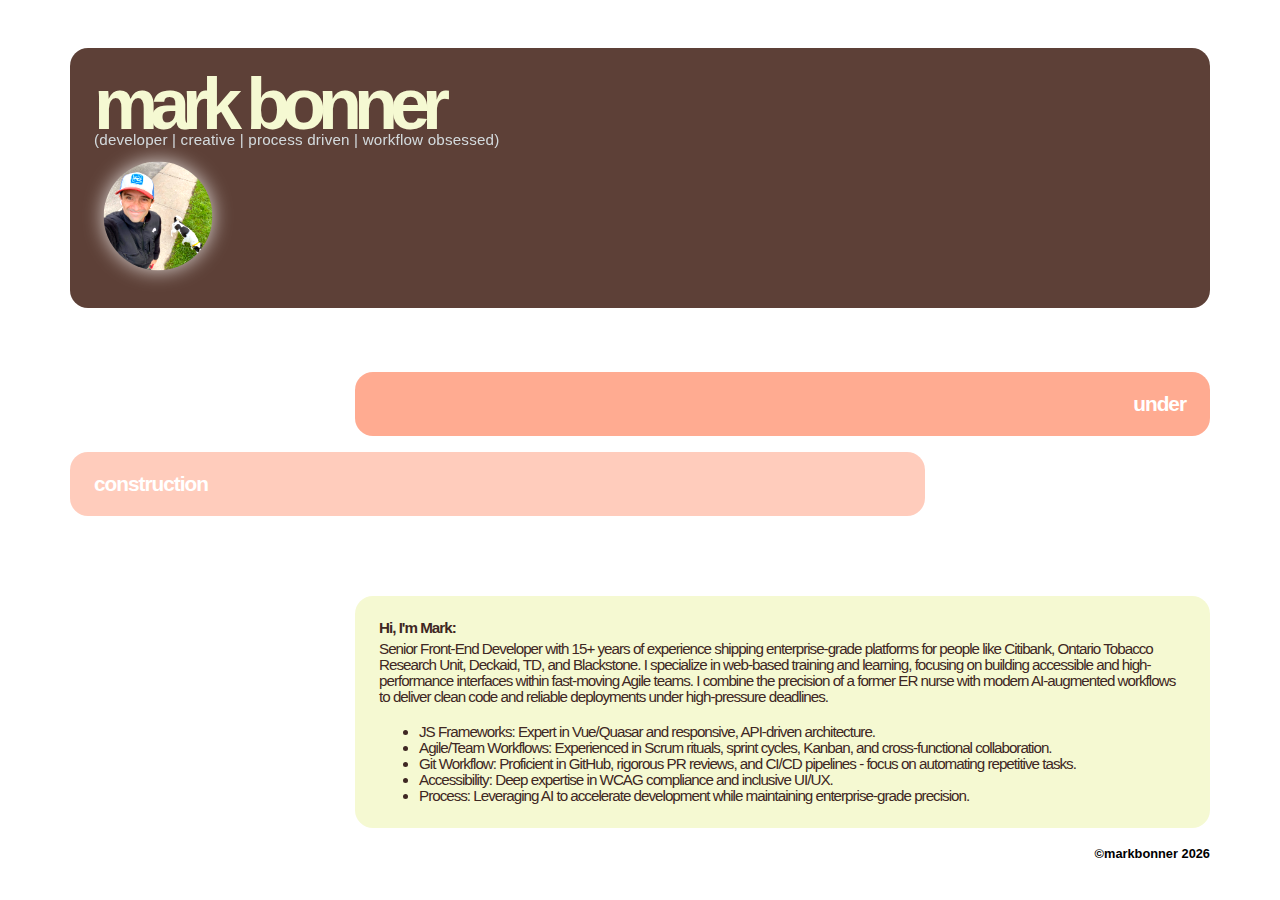
<file: index.html>
<!DOCTYPE html><html><head><title>mark - (developer | creative | process driven | workflow obsessed)</title><meta charset=utf-8><meta name=description content="2026 iteration of a personal website that people generally feel so-so about..."><meta name=format-detection content="telephone=no"><meta name=msapplication-tap-highlight content=no><meta name=viewport content="user-scalable=no,initial-scale=1,maximum-scale=1,minimum-scale=1,width=device-width"><link rel=icon type=image/x-icon href="/favicon.ico"><link rel=icon type=image/png sizes=16x16 href="/favicon-16x16.png"><link rel=icon type=image/png sizes=32x32 href="/favicon-32x32.png"><link rel=apple-touch-icon href="/apple-touch-icon.png"><link rel=icon type=image/png sizes=192x192 href="/android-chrome-192x192.png"><link rel=icon type=image/png sizes=512x512 href="/android-chrome-512x512.png">  <script type="module" crossorigin src="/assets/index.8d990f46.js"></script>
  <link rel="stylesheet" href="/assets/index.a3e2102a.css">
</head><body><div id=q-app></div></body></html>
</file>
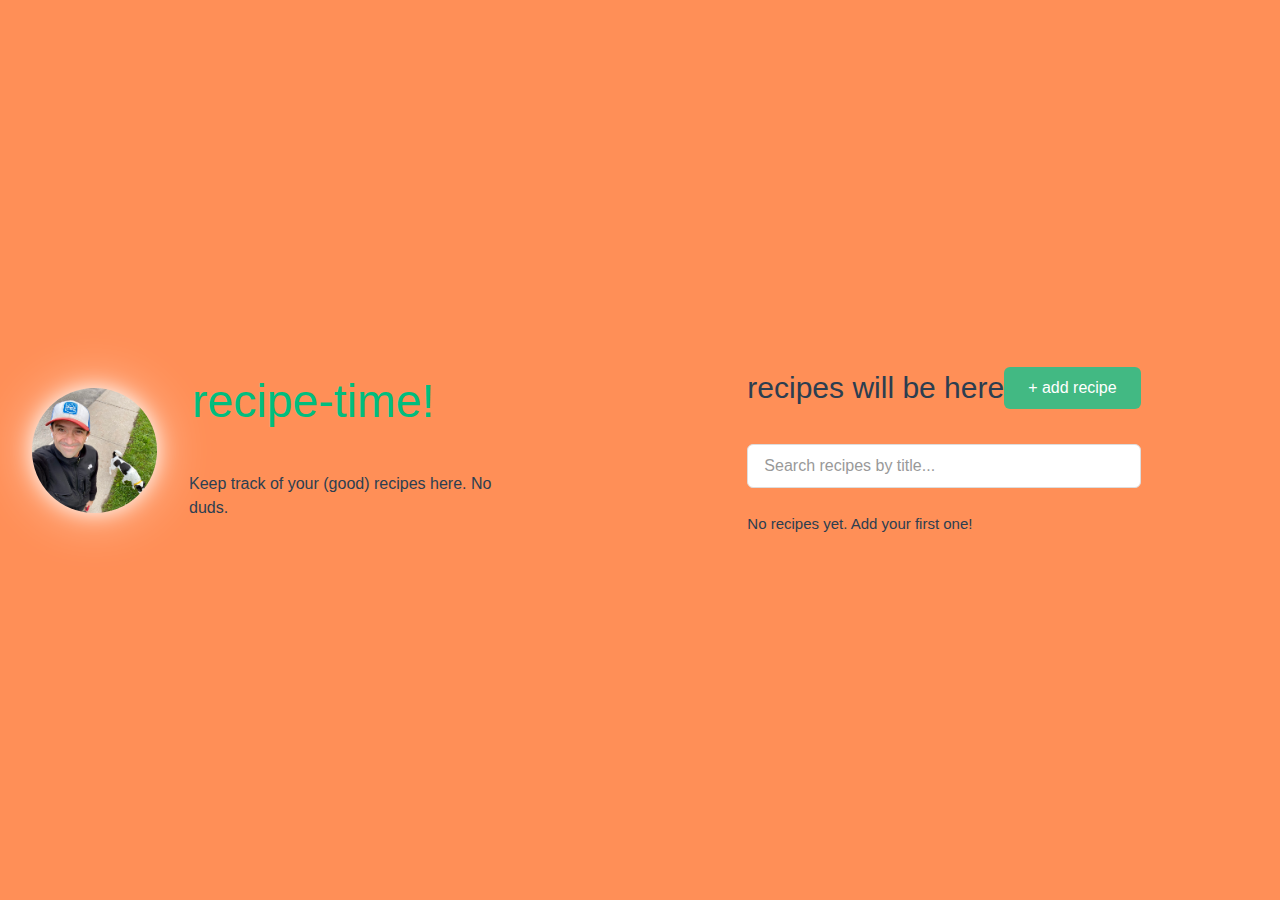
<file: sandbox/recipe-shopper/index.html>
<!doctype html>
<html lang="">

<head>
    <meta charset="UTF-8" />
    <link rel="icon" href="/sandbox/recipe-shopper/favicon.ico" />
    <meta name="viewport" content="width=device-width, initial-scale=1.0" />
    <title>recipe shopper - 🚧 in progress</title>
  <script type="module" crossorigin src="/sandbox/recipe-shopper/assets/index-DgiHmks8.js"></script>
  <link rel="stylesheet" crossorigin href="/sandbox/recipe-shopper/assets/index-BfkOtfRv.css">
</head>

<body>
    <div id="app"></div>
</body>

</html>
</file>
<file: assets/index.a3e2102a.css>
@charset "UTF-8";@font-face{font-family:Roboto;font-style:normal;font-weight:100;src:url(/assets/KFOkCnqEu92Fr1MmgVxIIzQ.34e9582c.woff) format("woff")}@font-face{font-family:Roboto;font-style:normal;font-weight:300;src:url(/assets/KFOlCnqEu92Fr1MmSU5fBBc-.bf14c7d7.woff) format("woff")}@font-face{font-family:Roboto;font-style:normal;font-weight:400;src:url(/assets/KFOmCnqEu92Fr1Mu4mxM.f2abf7fb.woff) format("woff")}@font-face{font-family:Roboto;font-style:normal;font-weight:500;src:url(/assets/KFOlCnqEu92Fr1MmEU9fBBc-.9ce7f3ac.woff) format("woff")}@font-face{font-family:Roboto;font-style:normal;font-weight:700;src:url(/assets/KFOlCnqEu92Fr1MmWUlfBBc-.e0fd57c0.woff) format("woff")}@font-face{font-family:Roboto;font-style:normal;font-weight:900;src:url(/assets/KFOlCnqEu92Fr1MmYUtfBBc-.f6537e32.woff) format("woff")}@font-face{font-family:Material Icons;font-style:normal;font-weight:400;font-display:block;src:url(/assets/flUhRq6tzZclQEJ-Vdg-IuiaDsNcIhQ8tQ.4a4dbc62.woff2) format("woff2"),url(/assets/flUhRq6tzZclQEJ-Vdg-IuiaDsNa.fd84f88b.woff) format("woff")}.material-icons{font-family:Material Icons;font-weight:400;font-style:normal;display:inline-block;line-height:1;text-transform:none;letter-spacing:normal;word-wrap:normal;white-space:nowrap;direction:ltr;-webkit-font-smoothing:antialiased;text-rendering:optimizeLegibility;-moz-osx-font-smoothing:grayscale;font-feature-settings:"liga"}/*!
 * * Quasar Framework v2.14.2
 * * (c) 2015-present Razvan Stoenescu
 * * Released under the MIT License.
 * */.callout{font-size:1.6842rem;line-height:2rem;letter-spacing:normal;font-weight:400}@media (max-width: 767px){h1,.text-h1{font-size:2.0475rem;line-height:2.2475rem;letter-spacing:normal;font-weight:400}h2,.text-h2{font-size:2.0425rem;line-height:2.2425rem;letter-spacing:normal;font-weight:400}h3,.text-h3{font-size:1.77rem;line-height:2.17rem;letter-spacing:normal;font-weight:400}h4,.text-h4{font-size:1.3rem;line-height:1.6rem;letter-spacing:normal;font-weight:400}h5,.text-h5{font-size:1rem;line-height:1.24rem;letter-spacing:normal;font-weight:400}.callout{font-size:1.0676rem;line-height:1.3rem;letter-spacing:normal;font-weight:400}}@media (min-width: 767px) and (max-width: 991px){h1,.text-h1{font-size:2.2475rem;line-height:2.5475rem;letter-spacing:normal;font-weight:400}h2,.text-h2{font-size:2.2425rem;line-height:2.5425rem;letter-spacing:normal;font-weight:400}h3,.text-h3{font-size:1.87rem;line-height:2.07rem;letter-spacing:normal;font-weight:400}h4,.text-h4{font-size:1.5rem;line-height:1.8rem;letter-spacing:normal;font-weight:400}h5,.text-h5{font-size:1.2rem;line-height:1.44rem;letter-spacing:normal;font-weight:400}.callout{font-size:1.28rem;line-height:1.6rem;letter-spacing:normal;font-weight:400}}*,*:before,*:after{box-sizing:inherit;-webkit-tap-highlight-color:transparent;-moz-tap-highlight-color:transparent}html,body,#q-app{width:100%;direction:ltr}body.platform-ios.within-iframe,body.platform-ios.within-iframe #q-app{width:100px;min-width:100%}html,body{margin:0;box-sizing:border-box}article,aside,details,figcaption,figure,footer,header,main,menu,nav,section,summary{display:block}abbr[title]{border-bottom:none;text-decoration:underline;-webkit-text-decoration:underline dotted;text-decoration:underline dotted}img{border-style:none}code,kbd,pre,samp{font-family:monospace,monospace;font-size:1em}hr{box-sizing:content-box;height:0;overflow:visible}button,input,optgroup,select,textarea{font:inherit;font-family:inherit;margin:0}optgroup{font-weight:700}button,input,select{overflow:visible;text-transform:none}button::-moz-focus-inner,input::-moz-focus-inner{border:0;padding:0}button:-moz-focusring,input:-moz-focusring{outline:1px dotted ButtonText}fieldset{padding:.35em .75em .625em}legend{box-sizing:border-box;color:inherit;display:table;max-width:100%;padding:0;white-space:normal}progress{vertical-align:baseline}textarea{overflow:auto}input[type=search]::-webkit-search-cancel-button,input[type=search]::-webkit-search-decoration{-webkit-appearance:none}.q-icon{line-height:1;width:1em;height:1em;flex-shrink:0;letter-spacing:normal;text-transform:none;white-space:nowrap;word-wrap:normal;direction:ltr;text-align:center;position:relative;box-sizing:content-box;fill:currentColor}.q-icon:before,.q-icon:after{width:100%;height:100%;display:flex!important;align-items:center;justify-content:center}.q-icon>svg,.q-icon>img{width:100%;height:100%}.q-icon,.material-icons,.material-icons-outlined,.material-icons-round,.material-icons-sharp,.material-symbols-outlined,.material-symbols-rounded,.material-symbols-sharp{-webkit-user-select:none;user-select:none;cursor:inherit;font-size:inherit;display:inline-flex;align-items:center;justify-content:center;vertical-align:middle}.q-panel{height:100%;width:100%}.q-panel>div{height:100%;width:100%}.q-panel-parent{overflow:hidden;position:relative}.q-loading-bar{position:fixed;z-index:9998;transition:transform .5s cubic-bezier(0,0,.2,1),opacity .5s;background:#f44336}.q-loading-bar--top{left:0;right:0;top:0;width:100%}.q-loading-bar--bottom{left:0;right:0;bottom:0;width:100%}.q-loading-bar--right{top:0;bottom:0;right:0;height:100%}.q-loading-bar--left{top:0;bottom:0;left:0;height:100%}.q-avatar{position:relative;vertical-align:middle;display:inline-block;border-radius:50%;font-size:48px;height:1em;width:1em}.q-avatar__content{font-size:.5em;line-height:.5em}.q-avatar__content,.q-avatar img:not(.q-icon):not(.q-img__image){border-radius:inherit;height:inherit;width:inherit}.q-avatar--square{border-radius:0}.q-badge{background-color:var(--q-primary);color:#fff;padding:2px 6px;border-radius:18px;font-size:12px;line-height:12px;min-height:12px;font-weight:400;vertical-align:baseline}.q-badge--single-line{white-space:nowrap}.q-badge--multi-line{word-break:break-all;word-wrap:break-word}.q-badge--floating{position:absolute;top:-4px;right:-3px;cursor:inherit}.q-badge--transparent{opacity:.8}.q-badge--outline{background-color:transparent;border:1px solid currentColor}.q-badge--rounded{border-radius:1em}.q-banner{min-height:54px;padding:8px 16px;background:#fff}.q-banner--top-padding{padding-top:14px}.q-banner__avatar{min-width:1px!important}.q-banner__avatar>.q-avatar{font-size:46px}.q-banner__avatar>.q-icon{font-size:40px}.q-banner__avatar:not(:empty)+.q-banner__content{padding-left:16px}.q-banner__actions.col-auto{padding-left:16px}.q-banner__actions.col-all .q-btn-item{margin:4px 0 0 4px}.q-banner--dense{min-height:32px;padding:8px}.q-banner--dense.q-banner--top-padding{padding-top:12px}.q-banner--dense .q-banner__avatar>.q-avatar,.q-banner--dense .q-banner__avatar>.q-icon{font-size:28px}.q-banner--dense .q-banner__avatar:not(:empty)+.q-banner__content{padding-left:8px}.q-banner--dense .q-banner__actions.col-auto{padding-left:8px}.q-bar{background:rgba(0,0,0,.2)}.q-bar>.q-icon{margin-left:2px}.q-bar>div,.q-bar>div+.q-icon{margin-left:8px}.q-bar>.q-btn{margin-left:2px}.q-bar>.q-icon:first-child,.q-bar>.q-btn:first-child,.q-bar>div:first-child{margin-left:0}.q-bar--standard{padding:0 12px;height:32px;font-size:18px}.q-bar--standard>div{font-size:16px}.q-bar--standard .q-btn{font-size:11px}.q-bar--dense{padding:0 8px;height:24px;font-size:14px}.q-bar--dense .q-btn{font-size:8px}.q-bar--dark{background:rgba(255,255,255,.15)}.q-breadcrumbs__el{color:inherit}.q-breadcrumbs__el-icon{font-size:125%}.q-breadcrumbs__el-icon--with-label{margin-right:8px}[dir=rtl] .q-breadcrumbs__separator .q-icon{transform:scaleX(-1)}.q-btn{display:inline-flex;flex-direction:column;align-items:stretch;position:relative;outline:0;border:0;vertical-align:middle;font-size:19px;line-height:1.715em;text-decoration:none;color:inherit;background:transparent;font-weight:500;text-transform:uppercase;text-align:center;width:auto;height:auto;cursor:default;padding:4px 16px;min-height:2.572em}.q-btn .q-icon,.q-btn .q-spinner{font-size:1.715em}.q-btn.disabled{opacity:.7!important}.q-btn:before{content:"";display:block;position:absolute;left:0;right:0;top:0;bottom:0;border-radius:inherit;box-shadow:0 1px 5px #0003,0 2px 2px #00000024,0 3px 1px -2px #0000001f}.q-btn--actionable{cursor:pointer}.q-btn--actionable.q-btn--standard:before{transition:box-shadow .3s cubic-bezier(.25,.8,.5,1)}.q-btn--actionable.q-btn--standard:active:before,.q-btn--actionable.q-btn--standard.q-btn--active:before{box-shadow:0 3px 5px -1px #0003,0 5px 8px #00000024,0 1px 14px #0000001f}.q-btn--no-uppercase{text-transform:none}.q-btn--rectangle{border-radius:3px}.q-btn--outline{background:transparent!important}.q-btn--outline:before{border:1px solid currentColor}.q-btn--push{border-radius:7px}.q-btn--push:before{border-bottom:3px solid rgba(0,0,0,.15)}.q-btn--push.q-btn--actionable{transition:transform .3s cubic-bezier(.25,.8,.5,1)}.q-btn--push.q-btn--actionable:before{transition:border-width .3s cubic-bezier(.25,.8,.5,1)}.q-btn--push.q-btn--actionable:active,.q-btn--push.q-btn--actionable.q-btn--active{transform:translateY(2px)}.q-btn--push.q-btn--actionable:active:before,.q-btn--push.q-btn--actionable.q-btn--active:before{border-bottom-width:0}.q-btn--rounded{border-radius:28px}.q-btn--round{border-radius:50%;padding:0;min-width:3em;min-height:3em}.q-btn--square{border-radius:0}.q-btn--flat:before,.q-btn--outline:before,.q-btn--unelevated:before{box-shadow:none}.q-btn--dense{padding:.285em;min-height:2em}.q-btn--dense.q-btn--round{padding:0;min-height:2.4em;min-width:2.4em}.q-btn--dense .on-left{margin-right:6px}.q-btn--dense .on-right{margin-left:6px}.q-btn--fab .q-icon,.q-btn--fab-mini .q-icon{font-size:24px}.q-btn--fab{padding:16px;min-height:56px;min-width:56px}.q-btn--fab .q-icon{margin:auto}.q-btn--fab-mini{padding:8px;min-height:40px;min-width:40px}.q-btn__content{transition:opacity .3s;z-index:0}.q-btn__content--hidden{opacity:0;pointer-events:none}.q-btn__progress{border-radius:inherit;z-index:0}.q-btn__progress-indicator{z-index:-1;transform:translate(-100%);background:rgba(255,255,255,.25)}.q-btn__progress--dark .q-btn__progress-indicator{background:rgba(0,0,0,.2)}.q-btn--flat .q-btn__progress-indicator,.q-btn--outline .q-btn__progress-indicator{opacity:.2;background:currentColor}.q-btn-dropdown--split .q-btn-dropdown__arrow-container{padding:0 4px}.q-btn-dropdown--split .q-btn-dropdown__arrow-container.q-btn--outline{border-left:1px solid currentColor}.q-btn-dropdown--split .q-btn-dropdown__arrow-container:not(.q-btn--outline){border-left:1px solid rgba(255,255,255,.3)}.q-btn-dropdown--simple *+.q-btn-dropdown__arrow{margin-left:8px}.q-btn-dropdown__arrow{transition:transform .28s}.q-btn-dropdown--current{flex-grow:1}.q-btn-group{border-radius:3px;box-shadow:0 1px 5px #0003,0 2px 2px #00000024,0 3px 1px -2px #0000001f;vertical-align:middle}.q-btn-group>.q-btn-item{border-radius:inherit;align-self:stretch}.q-btn-group>.q-btn-item:before{box-shadow:none}.q-btn-group>.q-btn-item .q-badge--floating{right:0}.q-btn-group>.q-btn-group{box-shadow:none}.q-btn-group>.q-btn-group:first-child>.q-btn:first-child{border-top-left-radius:inherit;border-bottom-left-radius:inherit}.q-btn-group>.q-btn-group:last-child>.q-btn:last-child{border-top-right-radius:inherit;border-bottom-right-radius:inherit}.q-btn-group>.q-btn-group:not(:first-child)>.q-btn:first-child:before{border-left:0}.q-btn-group>.q-btn-group:not(:last-child)>.q-btn:last-child:before{border-right:0}.q-btn-group>.q-btn-item:not(:last-child){border-top-right-radius:0;border-bottom-right-radius:0}.q-btn-group>.q-btn-item:not(:first-child){border-top-left-radius:0;border-bottom-left-radius:0}.q-btn-group>.q-btn-item.q-btn--standard:before{z-index:-1}.q-btn-group--push{border-radius:7px}.q-btn-group--push>.q-btn--push.q-btn--actionable{transform:none}.q-btn-group--push>.q-btn--push.q-btn--actionable .q-btn__content{transition:margin-top .3s cubic-bezier(.25,.8,.5,1),margin-bottom .3s cubic-bezier(.25,.8,.5,1)}.q-btn-group--push>.q-btn--push.q-btn--actionable:active .q-btn__content,.q-btn-group--push>.q-btn--push.q-btn--actionable.q-btn--active .q-btn__content{margin-top:2px;margin-bottom:-2px}.q-btn-group--rounded{border-radius:28px}.q-btn-group--square{border-radius:0}.q-btn-group--flat,.q-btn-group--outline,.q-btn-group--unelevated{box-shadow:none}.q-btn-group--outline>.q-separator{display:none}.q-btn-group--outline>.q-btn-item+.q-btn-item:before{border-left:0}.q-btn-group--outline>.q-btn-item:not(:last-child):before{border-right:0}.q-btn-group--stretch{align-self:stretch;border-radius:0}.q-btn-group--glossy>.q-btn-item{background-image:linear-gradient(to bottom,rgba(255,255,255,.3),rgba(255,255,255,0) 50%,rgba(0,0,0,.12) 51%,rgba(0,0,0,.04))!important}.q-btn-group--spread>.q-btn-group{display:flex!important}.q-btn-group--spread>.q-btn-item,.q-btn-group--spread>.q-btn-group>.q-btn-item:not(.q-btn-dropdown__arrow-container){width:auto;min-width:0;max-width:100%;flex:10000 1 0%}.q-btn-toggle{position:relative}.q-card{box-shadow:0 1px 5px #0003,0 2px 2px #00000024,0 3px 1px -2px #0000001f;border-radius:18px;vertical-align:top;background:#fff;position:relative}.q-card>div:first-child,.q-card>img:first-child{border-top:0;border-top-left-radius:inherit;border-top-right-radius:inherit}.q-card>div:last-child,.q-card>img:last-child{border-bottom:0;border-bottom-left-radius:inherit;border-bottom-right-radius:inherit}.q-card>div:not(:first-child),.q-card>img:not(:first-child){border-top-left-radius:0;border-top-right-radius:0}.q-card>div:not(:last-child),.q-card>img:not(:last-child){border-bottom-left-radius:0;border-bottom-right-radius:0}.q-card>div{border-left:0;border-right:0;box-shadow:none}.q-card--bordered{border:1px solid rgba(0,0,0,.12)}.q-card--dark{border-color:#ffffff47;box-shadow:0 1px 5px #fff3,0 2px 2px #ffffff24,0 3px 1px -2px #ffffff1f}.q-card__section{position:relative}.q-card__section--vert{padding:16px}.q-card__section--horiz>div:first-child,.q-card__section--horiz>img:first-child{border-top-left-radius:inherit;border-bottom-left-radius:inherit}.q-card__section--horiz>div:last-child,.q-card__section--horiz>img:last-child{border-top-right-radius:inherit;border-bottom-right-radius:inherit}.q-card__section--horiz>div:not(:first-child),.q-card__section--horiz>img:not(:first-child){border-top-left-radius:0;border-bottom-left-radius:0}.q-card__section--horiz>div:not(:last-child),.q-card__section--horiz>img:not(:last-child){border-top-right-radius:0;border-bottom-right-radius:0}.q-card__section--horiz>div{border-top:0;border-bottom:0;box-shadow:none}.q-card__actions{padding:8px;align-items:center}.q-card__actions .q-btn--rectangle{padding:0 8px}.q-card__actions--horiz>.q-btn-item+.q-btn-item,.q-card__actions--horiz>.q-btn-group+.q-btn-item,.q-card__actions--horiz>.q-btn-item+.q-btn-group{margin-left:8px}.q-card__actions--vert>.q-btn-item.q-btn--round{align-self:center}.q-card__actions--vert>.q-btn-item+.q-btn-item,.q-card__actions--vert>.q-btn-group+.q-btn-item,.q-card__actions--vert>.q-btn-item+.q-btn-group{margin-top:4px}.q-card__actions--vert>.q-btn-group>.q-btn-item{flex-grow:1}.q-card>img{display:block;width:100%;max-width:100%;border:0}.q-carousel{background-color:#fff;height:400px}.q-carousel__slide{min-height:100%;background-size:cover;background-position:50%}.q-carousel__slide,.q-carousel .q-carousel--padding{padding:16px}.q-carousel__slides-container{height:100%}.q-carousel__control{color:#fff}.q-carousel__arrow{pointer-events:none}.q-carousel__arrow .q-icon{font-size:28px}.q-carousel__arrow .q-btn{pointer-events:all}.q-carousel__prev-arrow--horizontal,.q-carousel__next-arrow--horizontal{top:16px;bottom:16px}.q-carousel__prev-arrow--horizontal{left:16px}.q-carousel__next-arrow--horizontal{right:16px}.q-carousel__prev-arrow--vertical,.q-carousel__next-arrow--vertical{left:16px;right:16px}.q-carousel__prev-arrow--vertical{top:16px}.q-carousel__next-arrow--vertical{bottom:16px}.q-carousel__navigation--top,.q-carousel__navigation--bottom{left:16px;right:16px;overflow-x:auto;overflow-y:hidden}.q-carousel__navigation--top{top:16px}.q-carousel__navigation--bottom{bottom:16px}.q-carousel__navigation--left,.q-carousel__navigation--right{top:16px;bottom:16px;overflow-x:hidden;overflow-y:auto}.q-carousel__navigation--left>.q-carousel__navigation-inner,.q-carousel__navigation--right>.q-carousel__navigation-inner{flex-direction:column}.q-carousel__navigation--left{left:16px}.q-carousel__navigation--right{right:16px}.q-carousel__navigation-inner{flex:1 1 auto}.q-carousel__navigation .q-btn{margin:6px 4px;padding:5px}.q-carousel__navigation-icon--inactive{opacity:.7}.q-carousel .q-carousel__thumbnail{margin:2px;height:50px;width:auto;display:inline-block;cursor:pointer;border:1px solid transparent;border-radius:18px;vertical-align:middle;opacity:.7;transition:opacity .3s}.q-carousel .q-carousel__thumbnail:hover,.q-carousel .q-carousel__thumbnail--active{opacity:1}.q-carousel .q-carousel__thumbnail--active{border-color:currentColor;cursor:default}.q-carousel--navigation-top.q-carousel--with-padding .q-carousel__slide,.q-carousel--navigation-top .q-carousel--padding,.q-carousel--arrows-vertical.q-carousel--with-padding .q-carousel__slide,.q-carousel--arrows-vertical .q-carousel--padding{padding-top:60px}.q-carousel--navigation-bottom.q-carousel--with-padding .q-carousel__slide,.q-carousel--navigation-bottom .q-carousel--padding,.q-carousel--arrows-vertical.q-carousel--with-padding .q-carousel__slide,.q-carousel--arrows-vertical .q-carousel--padding{padding-bottom:60px}.q-carousel--navigation-left.q-carousel--with-padding .q-carousel__slide,.q-carousel--navigation-left .q-carousel--padding,.q-carousel--arrows-horizontal.q-carousel--with-padding .q-carousel__slide,.q-carousel--arrows-horizontal .q-carousel--padding{padding-left:60px}.q-carousel--navigation-right.q-carousel--with-padding .q-carousel__slide,.q-carousel--navigation-right .q-carousel--padding,.q-carousel--arrows-horizontal.q-carousel--with-padding .q-carousel__slide,.q-carousel--arrows-horizontal .q-carousel--padding{padding-right:60px}.q-carousel.fullscreen{height:100%}.q-message-name,.q-message-stamp,.q-message-label{font-size:small}.q-message-label{margin:24px 0;text-align:center}.q-message-stamp{color:inherit;margin-top:4px;opacity:.6;display:none}.q-message-avatar{border-radius:50%;width:48px;height:48px;min-width:48px}.q-message{margin-bottom:8px}.q-message:first-child .q-message-label{margin-top:0}.q-message-avatar--received{margin-right:8px}.q-message-text--received{color:#81c784;border-radius:18px 18px 18px 0}.q-message-text--received:last-child:before{right:100%;border-right:0 solid transparent;border-left:8px solid transparent;border-bottom:8px solid currentColor}.q-message-text-content--received{color:#000}.q-message-name--sent{text-align:right}.q-message-avatar--sent{margin-left:8px}.q-message-container--sent{flex-direction:row-reverse}.q-message-text--sent{color:#d3dadd;border-radius:18px 18px 0}.q-message-text--sent:last-child:before{left:100%;border-left:0 solid transparent;border-right:8px solid transparent;border-bottom:8px solid currentColor}.q-message-text-content--sent{color:#000}.q-message-text{background:currentColor;padding:8px;line-height:1.2;word-break:break-word;position:relative}.q-message-text+.q-message-text{margin-top:3px}.q-message-text:last-child{min-height:48px}.q-message-text:last-child .q-message-stamp{display:block}.q-message-text:last-child:before{content:"";position:absolute;bottom:0;width:0;height:0}.q-checkbox{vertical-align:middle}.q-checkbox__native{width:1px;height:1px}.q-checkbox__bg,.q-checkbox__icon-container{-webkit-user-select:none;user-select:none}.q-checkbox__bg{top:25%;left:25%;width:50%;height:50%;border:2px solid currentColor;border-radius:2px;transition:background .22s cubic-bezier(0,0,.2,1) 0ms;-webkit-print-color-adjust:exact}.q-checkbox__icon{color:currentColor;font-size:.5em}.q-checkbox__svg{color:#fff}.q-checkbox__truthy{stroke:currentColor;stroke-width:3.12px;stroke-dashoffset:29.78334;stroke-dasharray:29.78334}.q-checkbox__indet{fill:currentColor;transform-origin:50% 50%;transform:rotate(-280deg) scale(0)}.q-checkbox__inner{font-size:40px;width:1em;min-width:1em;height:1em;outline:0;border-radius:50%;color:#0000008a}.q-checkbox__inner--truthy,.q-checkbox__inner--indet{color:var(--q-primary)}.q-checkbox__inner--truthy .q-checkbox__bg,.q-checkbox__inner--indet .q-checkbox__bg{background:currentColor}.q-checkbox__inner--truthy path{stroke-dashoffset:0;transition:stroke-dashoffset .18s cubic-bezier(.4,0,.6,1) 0ms}.q-checkbox__inner--indet .q-checkbox__indet{transform:rotate(0) scale(1);transition:transform .22s cubic-bezier(0,0,.2,1) 0ms}.q-checkbox.disabled{opacity:.75!important}.q-checkbox--dark .q-checkbox__inner{color:#ffffffb3}.q-checkbox--dark .q-checkbox__inner:before{opacity:.32!important}.q-checkbox--dark .q-checkbox__inner--truthy,.q-checkbox--dark .q-checkbox__inner--indet{color:var(--q-primary)}.q-checkbox--dense .q-checkbox__inner{width:.5em;min-width:.5em;height:.5em}.q-checkbox--dense .q-checkbox__bg{left:5%;top:5%;width:90%;height:90%}.q-checkbox--dense .q-checkbox__label{padding-left:.5em}.q-checkbox--dense.reverse .q-checkbox__label{padding-left:0;padding-right:.5em}body.desktop .q-checkbox:not(.disabled) .q-checkbox__inner:before{content:"";position:absolute;top:0;right:0;bottom:0;left:0;border-radius:50%;background:currentColor;opacity:.12;transform:scale3d(0,0,1);transition:transform .22s cubic-bezier(0,0,.2,1)}body.desktop .q-checkbox:not(.disabled):focus .q-checkbox__inner:before,body.desktop .q-checkbox:not(.disabled):hover .q-checkbox__inner:before{transform:scaleZ(1)}body.desktop .q-checkbox--dense:not(.disabled):focus .q-checkbox__inner:before,body.desktop .q-checkbox--dense:not(.disabled):hover .q-checkbox__inner:before{transform:scale3d(1.4,1.4,1)}.q-chip{vertical-align:middle;border-radius:16px;outline:0;position:relative;height:2em;max-width:100%;margin:4px;background:#e0e0e0;color:#000000de;font-size:14px;padding:.5em .9em}.q-chip--colored .q-chip__icon,.q-chip--dark .q-chip__icon{color:inherit}.q-chip--outline{background:transparent!important;border:1px solid currentColor}.q-chip .q-avatar{font-size:2em;margin-left:-.45em;margin-right:.2em;border-radius:16px}.q-chip--selected .q-avatar{display:none}.q-chip__icon{color:#0000008a;font-size:1.5em;margin:-.2em}.q-chip__icon--left{margin-right:.2em}.q-chip__icon--right{margin-left:.2em}.q-chip__icon--remove{margin-left:.1em;margin-right:-.5em;opacity:.6;outline:0}.q-chip__icon--remove:hover,.q-chip__icon--remove:focus{opacity:1}.q-chip__content{white-space:nowrap}.q-chip--dense{border-radius:12px;padding:0 .4em;height:1.5em}.q-chip--dense .q-avatar{font-size:1.5em;margin-left:-.27em;margin-right:.1em;border-radius:12px}.q-chip--dense .q-chip__icon{font-size:1.25em}.q-chip--dense .q-chip__icon--left{margin-right:.195em}.q-chip--dense .q-chip__icon--remove{margin-right:-.25em}.q-chip--square{border-radius:18px}.q-chip--square .q-avatar{border-radius:17px 0 0 17px}body.desktop .q-chip--clickable:focus{box-shadow:0 1px 3px #0003,0 1px 1px #00000024,0 2px 1px -1px #0000001f}body.desktop.body--dark .q-chip--clickable:focus{box-shadow:0 1px 3px #fff3,0 1px 1px #ffffff24,0 2px 1px -1px #ffffff1f}.q-circular-progress{display:inline-block;position:relative;vertical-align:middle;width:1em;height:1em;line-height:1}.q-circular-progress.q-focusable{border-radius:50%}.q-circular-progress__svg{width:100%;height:100%}.q-circular-progress__text{font-size:.25em}.q-circular-progress--indeterminate .q-circular-progress__svg{transform-origin:50% 50%;animation:q-spin 2s linear infinite}.q-circular-progress--indeterminate .q-circular-progress__circle{stroke-dasharray:1 400;stroke-dashoffset:0;animation:q-circular-progress-circle 1.5s ease-in-out infinite}@keyframes q-circular-progress-circle{0%{stroke-dasharray:1,400;stroke-dashoffset:0}50%{stroke-dasharray:400,400;stroke-dashoffset:-100}to{stroke-dasharray:400,400;stroke-dashoffset:-300}}.q-color-picker{overflow:hidden;background:#fff;max-width:350px;vertical-align:top;min-width:180px;border-radius:18px;box-shadow:0 1px 5px #0003,0 2px 2px #00000024,0 3px 1px -2px #0000001f}.q-color-picker .q-tab{padding:0!important}.q-color-picker--bordered{border:1px solid rgba(0,0,0,.12)}.q-color-picker__header-tabs{height:32px}.q-color-picker__header input{line-height:24px;border:0}.q-color-picker__header .q-tab{min-height:32px!important;height:32px!important}.q-color-picker__header .q-tab--inactive{background:linear-gradient(to top,rgba(0,0,0,.3) 0%,rgba(0,0,0,.15) 25%,rgba(0,0,0,.1))}.q-color-picker__error-icon{bottom:2px;right:2px;font-size:24px;opacity:0;transition:opacity .3s ease-in}.q-color-picker__header-content{position:relative;background:#fff}.q-color-picker__header-content--light{color:#000}.q-color-picker__header-content--dark{color:#fff}.q-color-picker__header-content--dark .q-tab--inactive:before{content:"";position:absolute;top:0;right:0;bottom:0;left:0;background:rgba(255,255,255,.2)}.q-color-picker__header-banner{height:36px}.q-color-picker__header-bg{background:#fff;background-image:url([data-uri])!important}.q-color-picker__footer{height:36px}.q-color-picker__footer .q-tab{min-height:36px!important;height:36px!important}.q-color-picker__footer .q-tab--inactive{background:linear-gradient(to bottom,rgba(0,0,0,.3) 0%,rgba(0,0,0,.15) 25%,rgba(0,0,0,.1))}.q-color-picker__spectrum{width:100%;height:100%}.q-color-picker__spectrum-tab{padding:0!important}.q-color-picker__spectrum-white{background:linear-gradient(to right,#fff,rgba(255,255,255,0))}.q-color-picker__spectrum-black{background:linear-gradient(to top,#000,rgba(0,0,0,0))}.q-color-picker__spectrum-circle{width:10px;height:10px;box-shadow:0 0 0 1.5px #fff,inset 0 0 1px 1px #0000004d,0 0 1px 2px #0006;border-radius:50%;transform:translate(-5px,-5px)}.q-color-picker__hue .q-slider__track{background:linear-gradient(to right,#f00 0%,#ff0 17%,#0f0 33%,#0ff 50%,#00f 67%,#f0f 83%,#f00 100%)!important;opacity:1}.q-color-picker__alpha .q-slider__track-container{padding-top:0}.q-color-picker__alpha .q-slider__track:before{content:"";position:absolute;top:0;right:0;bottom:0;left:0;border-radius:inherit;background:linear-gradient(90deg,rgba(255,255,255,0),#757575)}.q-color-picker__sliders{padding:0 16px}.q-color-picker__sliders .q-slider__thumb{color:#424242}.q-color-picker__sliders .q-slider__thumb path{stroke-width:2px;fill:transparent}.q-color-picker__sliders .q-slider--active path{stroke-width:3px}.q-color-picker__tune-tab .q-slider{margin-left:18px;margin-right:18px}.q-color-picker__tune-tab input{font-size:11px;border:1px solid #D3DADD;border-radius:18px;width:3.5em}.q-color-picker__palette-tab{padding:0!important}.q-color-picker__palette-rows--editable .q-color-picker__cube{cursor:pointer}.q-color-picker__cube{padding-bottom:10%;width:10%!important}.q-color-picker input{color:inherit;background:transparent;outline:0;text-align:center}.q-color-picker .q-tabs{overflow:hidden}.q-color-picker .q-tab--active{box-shadow:0 0 14px 3px #0003}.q-color-picker .q-tab--active .q-focus-helper,.q-color-picker .q-tab__indicator{display:none}.q-color-picker .q-tab-panels{background:inherit}.q-color-picker--dark{box-shadow:0 1px 5px #fff3,0 2px 2px #ffffff24,0 3px 1px -2px #ffffff1f}.q-color-picker--dark .q-color-picker__tune-tab input{border:1px solid rgba(255,255,255,.3)}.q-color-picker--dark .q-slider__thumb{color:#e6ebed}.q-date{display:inline-flex;box-shadow:0 1px 5px #0003,0 2px 2px #00000024,0 3px 1px -2px #0000001f;border-radius:18px;background:#fff;width:290px;min-width:290px;max-width:100%}.q-date--bordered{border:1px solid rgba(0,0,0,.12)}.q-date__header{border-top-left-radius:inherit;color:#fff;background-color:var(--q-primary);padding:16px}.q-date__actions{padding:0 16px 16px}.q-date__content,.q-date__main{outline:0}.q-date__content .q-btn{font-weight:400}.q-date__header-link{opacity:.64;outline:0;transition:opacity .3s ease-out}.q-date__header-link--active,.q-date__header-link:hover,.q-date__header-link:focus{opacity:1}.q-date__header-subtitle{font-size:14px;line-height:1.75;letter-spacing:.00938em}.q-date__header-title-label{font-size:24px;line-height:1.2;letter-spacing:.00735em}.q-date__view{height:100%;width:100%;min-height:290px;padding:16px}.q-date__navigation{height:12.5%}.q-date__navigation>div:first-child{width:8%;min-width:24px;justify-content:flex-end}.q-date__navigation>div:last-child{width:8%;min-width:24px;justify-content:flex-start}.q-date__calendar-weekdays{height:12.5%}.q-date__calendar-weekdays>div{opacity:.38;font-size:12px}.q-date__calendar-item{display:inline-flex;align-items:center;justify-content:center;vertical-align:middle;width:14.285%!important;height:12.5%!important;position:relative;padding:1px}.q-date__calendar-item:after{content:"";position:absolute;pointer-events:none;top:1px;right:0;bottom:1px;left:0;border-style:dashed;border-color:transparent;border-width:1px}.q-date__calendar-item>div,.q-date__calendar-item button{width:30px;height:30px;border-radius:50%}.q-date__calendar-item>div{line-height:30px;text-align:center}.q-date__calendar-item>button{line-height:22px}.q-date__calendar-item--out{opacity:.18}.q-date__calendar-item--fill{visibility:hidden}.q-date__range:before,.q-date__range-from:before,.q-date__range-to:before{content:"";background-color:currentColor;position:absolute;top:1px;bottom:1px;left:0;right:0;opacity:.3}.q-date__range:nth-child(7n-6):before,.q-date__range-from:nth-child(7n-6):before,.q-date__range-to:nth-child(7n-6):before{border-top-left-radius:0;border-bottom-left-radius:0}.q-date__range:nth-child(7n):before,.q-date__range-from:nth-child(7n):before,.q-date__range-to:nth-child(7n):before{border-top-right-radius:0;border-bottom-right-radius:0}.q-date__range-from:before{left:50%}.q-date__range-to:before{right:50%}.q-date__edit-range:after{border-color:currentColor transparent}.q-date__edit-range:nth-child(7n-6):after{border-top-left-radius:0;border-bottom-left-radius:0}.q-date__edit-range:nth-child(7n):after{border-top-right-radius:0;border-bottom-right-radius:0}.q-date__edit-range-from:after,.q-date__edit-range-from-to:after{left:4px;border-left-color:currentColor;border-top-color:currentColor;border-bottom-color:currentColor;border-top-left-radius:28px;border-bottom-left-radius:28px}.q-date__edit-range-to:after,.q-date__edit-range-from-to:after{right:4px;border-right-color:currentColor;border-top-color:currentColor;border-bottom-color:currentColor;border-top-right-radius:28px;border-bottom-right-radius:28px}.q-date__calendar-days-container{height:75%;min-height:192px}.q-date__calendar-days>div{height:16.66%!important}.q-date__event{position:absolute;bottom:2px;left:50%;height:5px;width:8px;border-radius:5px;background-color:var(--q-secondary);transform:translate3d(-50%,0,0)}.q-date__today{box-shadow:0 0 1px 0 currentColor}.q-date__years-content{padding:0 8px}.q-date__years-item,.q-date__months-item{flex:0 0 33.3333%}.q-date.disabled .q-date__header,.q-date.disabled .q-date__content,.q-date--readonly .q-date__header,.q-date--readonly .q-date__content{pointer-events:none}.q-date--readonly .q-date__navigation{display:none}.q-date--portrait{flex-direction:column}.q-date--portrait-standard .q-date__content{height:calc(100% - 86px)}.q-date--portrait-standard .q-date__header{border-top-right-radius:inherit;height:86px}.q-date--portrait-standard .q-date__header-title{align-items:center;height:30px}.q-date--portrait-minimal .q-date__content{height:100%}.q-date--landscape{flex-direction:row;align-items:stretch;min-width:420px}.q-date--landscape>div{display:flex;flex-direction:column}.q-date--landscape .q-date__content{height:100%}.q-date--landscape-standard{min-width:420px}.q-date--landscape-standard .q-date__header{border-bottom-left-radius:inherit;min-width:110px;width:110px}.q-date--landscape-standard .q-date__header-title{flex-direction:column}.q-date--landscape-standard .q-date__header-today{margin-top:12px;margin-left:-8px}.q-date--landscape-minimal{width:310px}.q-date--dark{box-shadow:0 1px 5px #fff3,0 2px 2px #ffffff24,0 3px 1px -2px #ffffff1f;border-color:#ffffff47}.q-dialog__title{font-size:1.25rem;font-weight:500;line-height:2rem;letter-spacing:.0125em}.q-dialog__progress{font-size:4rem}.q-dialog__inner{outline:0}.q-dialog__inner>div{pointer-events:all;overflow:auto;-webkit-overflow-scrolling:touch;will-change:scroll-position;border-radius:18px}.q-dialog__inner--square>div{border-radius:0!important}.q-dialog__inner>.q-card>.q-card__actions .q-btn--rectangle{min-width:64px}.q-dialog__inner--minimized{padding:24px}.q-dialog__inner--minimized>div{max-height:calc(100vh - 48px)}.q-dialog__inner--maximized>div{height:100%;width:100%;max-height:100vh;max-width:100vw;border-radius:0!important;top:0!important;left:0!important}.q-dialog__inner--top,.q-dialog__inner--bottom{padding-top:0!important;padding-bottom:0!important}.q-dialog__inner--right,.q-dialog__inner--left{padding-right:0!important;padding-left:0!important}.q-dialog__inner--left:not(.q-dialog__inner--animating)>div,.q-dialog__inner--top:not(.q-dialog__inner--animating)>div{border-top-left-radius:0}.q-dialog__inner--right:not(.q-dialog__inner--animating)>div,.q-dialog__inner--top:not(.q-dialog__inner--animating)>div{border-top-right-radius:0}.q-dialog__inner--left:not(.q-dialog__inner--animating)>div,.q-dialog__inner--bottom:not(.q-dialog__inner--animating)>div{border-bottom-left-radius:0}.q-dialog__inner--right:not(.q-dialog__inner--animating)>div,.q-dialog__inner--bottom:not(.q-dialog__inner--animating)>div{border-bottom-right-radius:0}.q-dialog__inner--fullwidth>div{width:100%!important;max-width:100%!important}.q-dialog__inner--fullheight>div{height:100%!important;max-height:100%!important}.q-dialog__backdrop{z-index:-1;pointer-events:all;outline:0;background:rgba(0,0,0,.4)}body.platform-ios .q-dialog__inner--minimized>div,body.platform-android:not(.native-mobile) .q-dialog__inner--minimized>div{max-height:calc(100vh - 108px)}body.q-ios-padding .q-dialog__inner{padding-top:20px!important;padding-top:env(safe-area-inset-top)!important;padding-bottom:env(safe-area-inset-bottom)!important}body.q-ios-padding .q-dialog__inner>div{max-height:calc(100vh - env(safe-area-inset-top) - env(safe-area-inset-bottom))!important}@media (max-width: 575.98px){.q-dialog__inner--top,.q-dialog__inner--bottom{padding-left:0;padding-right:0}.q-dialog__inner--top>div,.q-dialog__inner--bottom>div{width:100%!important}}@media (min-width: 576px){.q-dialog__inner--minimized>div{max-width:560px}}.q-body--dialog{overflow:hidden}.q-bottom-sheet{padding-bottom:8px}.q-bottom-sheet__avatar{border-radius:50%}.q-bottom-sheet--list{width:400px}.q-bottom-sheet--list .q-icon,.q-bottom-sheet--list img{font-size:24px;width:24px;height:24px}.q-bottom-sheet--grid{width:700px}.q-bottom-sheet--grid .q-bottom-sheet__item{padding:8px;text-align:center;min-width:100px}.q-bottom-sheet--grid .q-icon,.q-bottom-sheet--grid img,.q-bottom-sheet--grid .q-bottom-sheet__empty-icon{font-size:48px;width:48px;height:48px;margin-bottom:8px}.q-bottom-sheet--grid .q-separator{margin:12px 0}.q-bottom-sheet__item{flex:0 0 33.3333%}@media (min-width: 576px){.q-bottom-sheet__item{flex:0 0 25%}}.q-dialog-plugin{width:400px}.q-dialog-plugin__form{max-height:50vh}.q-dialog-plugin .q-card__section+.q-card__section{padding-top:0}.q-dialog-plugin--progress{text-align:center}.q-editor{border:1px solid rgba(0,0,0,.12);border-radius:18px;background-color:#fff}.q-editor.disabled{border-style:dashed}.q-editor>div:first-child,.q-editor__toolbars-container,.q-editor__toolbars-container>div:first-child{border-top-left-radius:inherit;border-top-right-radius:inherit}.q-editor__content{outline:0;padding:10px;min-height:10em;border-bottom-left-radius:inherit;border-bottom-right-radius:inherit;overflow:auto;max-width:100%}.q-editor__content pre{white-space:pre-wrap}.q-editor__content hr{border:0;outline:0;margin:1px;height:1px;background:rgba(0,0,0,.12)}.q-editor__content:empty:not(:focus):before{content:attr(placeholder);opacity:.7}.q-editor__toolbar{border-bottom:1px solid rgba(0,0,0,.12);min-height:32px}.q-editor__toolbars-container{max-width:100%}.q-editor .q-btn{margin:4px}.q-editor__toolbar-group{position:relative;margin:0 4px}.q-editor__toolbar-group+.q-editor__toolbar-group:before{content:"";position:absolute;left:-4px;top:4px;bottom:4px;width:1px;background:rgba(0,0,0,.12)}.q-editor__link-input{color:inherit;text-decoration:none;text-transform:none;border:none;border-radius:0;background:none;outline:0}.q-editor--flat,.q-editor--flat .q-editor__toolbar{border:0}.q-editor--dense .q-editor__toolbar-group{display:flex;align-items:center;flex-wrap:nowrap}.q-editor--dark{border-color:#ffffff47}.q-editor--dark .q-editor__content hr{background:rgba(255,255,255,.28)}.q-editor--dark .q-editor__toolbar{border-color:#ffffff47}.q-editor--dark .q-editor__toolbar-group+.q-editor__toolbar-group:before{background:rgba(255,255,255,.28)}.q-expansion-item__border{opacity:0}.q-expansion-item__toggle-icon{position:relative;transition:transform .3s}.q-expansion-item__toggle-icon--rotated{transform:rotate(180deg)}.q-expansion-item__toggle-focus{width:1em!important;height:1em!important;position:relative!important}.q-expansion-item__toggle-focus+.q-expansion-item__toggle-icon{margin-top:-1em}.q-expansion-item--standard.q-expansion-item--expanded>div>.q-expansion-item__border{opacity:1}.q-expansion-item--popup{transition:padding .5s}.q-expansion-item--popup>.q-expansion-item__container{border:1px solid rgba(0,0,0,.12)}.q-expansion-item--popup>.q-expansion-item__container>.q-separator{display:none}.q-expansion-item--popup.q-expansion-item--collapsed{padding:0 15px}.q-expansion-item--popup.q-expansion-item--expanded{padding:15px 0}.q-expansion-item--popup.q-expansion-item--expanded+.q-expansion-item--popup.q-expansion-item--expanded{padding-top:0}.q-expansion-item--popup.q-expansion-item--collapsed:not(:first-child)>.q-expansion-item__container{border-top-width:0}.q-expansion-item--popup.q-expansion-item--expanded+.q-expansion-item--popup.q-expansion-item--collapsed>.q-expansion-item__container{border-top-width:1px}.q-expansion-item__content>.q-card{box-shadow:none;border-radius:0}.q-expansion-item:first-child>div>.q-expansion-item__border--top{opacity:0}.q-expansion-item:last-child>div>.q-expansion-item__border--bottom{opacity:0}.q-expansion-item--expanded+.q-expansion-item--expanded>div>.q-expansion-item__border--top{opacity:0}.q-expansion-item--expanded .q-textarea--autogrow textarea{animation:q-expansion-done 0s}@keyframes q-expansion-done{0%{--q-exp-done: 1}}.z-fab{z-index:990}.q-fab{position:relative;vertical-align:middle}.q-fab>.q-btn{width:100%}.q-fab--form-rounded{border-radius:28px}.q-fab--form-square{border-radius:18px}.q-fab__icon,.q-fab__active-icon{transition:opacity .4s,transform .4s}.q-fab__icon{opacity:1;transform:rotate(0)}.q-fab__active-icon{opacity:0;transform:rotate(-180deg)}.q-fab__label--external{position:absolute;padding:0 8px;transition:opacity .18s cubic-bezier(.65,.815,.735,.395)}.q-fab__label--external-hidden{opacity:0;pointer-events:none}.q-fab__label--external-left{top:50%;left:-12px;transform:translate(-100%,-50%)}.q-fab__label--external-right{top:50%;right:-12px;transform:translate(100%,-50%)}.q-fab__label--external-bottom{bottom:-12px;left:50%;transform:translate(-50%,100%)}.q-fab__label--external-top{top:-12px;left:50%;transform:translate(-50%,-100%)}.q-fab__label--internal{padding:0;transition:font-size .12s cubic-bezier(.65,.815,.735,.395),max-height .12s cubic-bezier(.65,.815,.735,.395),opacity .07s cubic-bezier(.65,.815,.735,.395);max-height:30px}.q-fab__label--internal-hidden{font-size:0;opacity:0}.q-fab__label--internal-top{padding-bottom:.12em}.q-fab__label--internal-bottom{padding-top:.12em}.q-fab__label--internal-top.q-fab__label--internal-hidden,.q-fab__label--internal-bottom.q-fab__label--internal-hidden{max-height:0}.q-fab__label--internal-left{padding-left:.285em;padding-right:.571em}.q-fab__label--internal-right{padding-right:.285em;padding-left:.571em}.q-fab__icon-holder{min-width:24px;min-height:24px;position:relative}.q-fab__icon-holder--opened .q-fab__icon{transform:rotate(180deg);opacity:0}.q-fab__icon-holder--opened .q-fab__active-icon{transform:rotate(0);opacity:1}.q-fab__actions{position:absolute;opacity:0;transition:transform .18s ease-in,opacity .18s ease-in;pointer-events:none;align-items:center;justify-content:center;align-self:center;padding:3px}.q-fab__actions .q-btn{margin:5px}.q-fab__actions--right{transform-origin:0 50%;transform:scale(.4) translate(-62px);height:56px;left:100%;margin-left:9px}.q-fab__actions--left{transform-origin:100% 50%;transform:scale(.4) translate(62px);height:56px;right:100%;margin-right:9px;flex-direction:row-reverse}.q-fab__actions--up{transform-origin:50% 100%;transform:scale(.4) translateY(62px);width:56px;bottom:100%;margin-bottom:9px;flex-direction:column-reverse}.q-fab__actions--down{transform-origin:50% 0;transform:scale(.4) translateY(-62px);width:56px;top:100%;margin-top:9px;flex-direction:column}.q-fab__actions--up,.q-fab__actions--down{left:50%;margin-left:-28px}.q-fab__actions--opened{opacity:1;transform:scale(1) translate(.1px);pointer-events:all}.q-fab--align-left>.q-fab__actions--up,.q-fab--align-left>.q-fab__actions--down{align-items:flex-start;left:28px}.q-fab--align-right>.q-fab__actions--up,.q-fab--align-right>.q-fab__actions--down{align-items:flex-end;left:auto;right:0}.q-field{font-size:14px}.q-field ::-ms-clear,.q-field ::-ms-reveal{display:none}.q-field--with-bottom{padding-bottom:20px}.q-field__marginal{height:56px;color:#0000008a;font-size:24px}.q-field__marginal>*+*{margin-left:2px}.q-field__marginal .q-avatar{font-size:32px}.q-field__before,.q-field__prepend{padding-right:12px}.q-field__after,.q-field__append{padding-left:12px}.q-field__after:empty,.q-field__append:empty{display:none}.q-field__append+.q-field__append{padding-left:2px}.q-field__inner{text-align:left}.q-field__bottom{font-size:12px;min-height:20px;line-height:1;color:#0000008a;padding:8px 12px 0;backface-visibility:hidden}.q-field__bottom--animated{transform:translateY(100%);position:absolute;left:0;right:0;bottom:0}.q-field__messages{line-height:1}.q-field__messages>div{word-break:break-word;word-wrap:break-word;overflow-wrap:break-word}.q-field__messages>div+div{margin-top:4px}.q-field__counter{padding-left:8px;line-height:1}.q-field--item-aligned{padding:8px 16px}.q-field--item-aligned .q-field__before{min-width:56px}.q-field__control-container{height:inherit}.q-field__control{color:var(--q-primary);height:56px;max-width:100%;outline:none}.q-field__control:before,.q-field__control:after{content:"";position:absolute;top:0;right:0;bottom:0;left:0;pointer-events:none}.q-field__control:before{border-radius:inherit}.q-field__shadow{top:8px;opacity:0;overflow:hidden;white-space:pre-wrap;transition:opacity .36s cubic-bezier(.4,0,.2,1)}.q-field__shadow+.q-field__native::placeholder{transition:opacity .36s cubic-bezier(.4,0,.2,1)}.q-field__shadow+.q-field__native:focus::placeholder{opacity:0}.q-field__native,.q-field__prefix,.q-field__suffix,.q-field__input{font-weight:400;line-height:28px;letter-spacing:.00937em;text-decoration:inherit;text-transform:inherit;border:none;border-radius:0;background:none;color:#000000de;outline:0;padding:6px 0}.q-field__native,.q-field__input{width:100%;min-width:0;outline:0!important;-webkit-user-select:auto;user-select:auto}.q-field__native:-webkit-autofill,.q-field__input:-webkit-autofill{-webkit-animation-name:q-autofill;-webkit-animation-fill-mode:both}.q-field__native:-webkit-autofill+.q-field__label,.q-field__input:-webkit-autofill+.q-field__label{transform:translateY(-40%) scale(.75)}.q-field__native[type=color]+.q-field__label,.q-field__native[type=date]+.q-field__label,.q-field__native[type=datetime-local]+.q-field__label,.q-field__native[type=month]+.q-field__label,.q-field__native[type=time]+.q-field__label,.q-field__native[type=week]+.q-field__label,.q-field__input[type=color]+.q-field__label,.q-field__input[type=date]+.q-field__label,.q-field__input[type=datetime-local]+.q-field__label,.q-field__input[type=month]+.q-field__label,.q-field__input[type=time]+.q-field__label,.q-field__input[type=week]+.q-field__label{transform:translateY(-40%) scale(.75)}.q-field__native:invalid,.q-field__input:invalid{box-shadow:none}.q-field__native[type=file]{line-height:1em}.q-field__input{padding:0;height:0;min-height:24px;line-height:24px}.q-field__prefix,.q-field__suffix{transition:opacity .36s cubic-bezier(.4,0,.2,1);white-space:nowrap}.q-field__prefix{padding-right:4px}.q-field__suffix{padding-left:4px}.q-field--readonly .q-placeholder,.q-field--disabled .q-placeholder{opacity:1!important}.q-field--readonly.q-field--labeled .q-field__native,.q-field--readonly.q-field--labeled .q-field__input{cursor:default}.q-field--readonly.q-field--float .q-field__native,.q-field--readonly.q-field--float .q-field__input{cursor:text}.q-field--disabled .q-field__inner{cursor:not-allowed}.q-field--disabled .q-field__control{pointer-events:none}.q-field--disabled .q-field__control>div{opacity:.6!important}.q-field--disabled .q-field__control>div,.q-field--disabled .q-field__control>div *{outline:0!important}.q-field__label{left:0;top:18px;max-width:100%;color:#0009;font-size:16px;line-height:20px;font-weight:400;letter-spacing:.00937em;text-decoration:inherit;text-transform:inherit;transform-origin:left top;transition:transform .36s cubic-bezier(.4,0,.2,1),max-width .324s cubic-bezier(.4,0,.2,1);backface-visibility:hidden}.q-field--float .q-field__label{max-width:133%;transform:translateY(-40%) scale(.75);transition:transform .36s cubic-bezier(.4,0,.2,1),max-width .396s cubic-bezier(.4,0,.2,1)}.q-field--highlighted .q-field__label{color:currentColor}.q-field--highlighted .q-field__shadow{opacity:.5}.q-field--filled .q-field__control{padding:0 12px;background:rgba(0,0,0,.05);border-radius:18px 18px 0 0}.q-field--filled .q-field__control:before{background:rgba(0,0,0,.05);border-bottom:1px solid rgba(0,0,0,.42);opacity:0;transition:opacity .36s cubic-bezier(.4,0,.2,1),background .36s cubic-bezier(.4,0,.2,1)}.q-field--filled .q-field__control:hover:before{opacity:1}.q-field--filled .q-field__control:after{height:2px;top:auto;transform-origin:center bottom;transform:scale3d(0,1,1);background:currentColor;transition:transform .36s cubic-bezier(.4,0,.2,1)}.q-field--filled.q-field--rounded .q-field__control{border-radius:28px 28px 0 0}.q-field--filled.q-field--highlighted .q-field__control:before{opacity:1;background:rgba(0,0,0,.12)}.q-field--filled.q-field--highlighted .q-field__control:after{transform:scaleZ(1)}.q-field--filled.q-field--dark .q-field__control,.q-field--filled.q-field--dark .q-field__control:before{background:rgba(255,255,255,.07)}.q-field--filled.q-field--dark.q-field--highlighted .q-field__control:before{background:rgba(255,255,255,.1)}.q-field--filled.q-field--readonly .q-field__control:before{opacity:1;background:transparent;border-bottom-style:dashed}.q-field--outlined .q-field__control{border-radius:18px;padding:0 12px}.q-field--outlined .q-field__control:before{border:1px solid rgba(0,0,0,.24);transition:border-color .36s cubic-bezier(.4,0,.2,1)}.q-field--outlined .q-field__control:hover:before{border-color:#000}.q-field--outlined .q-field__control:after{height:inherit;border-radius:inherit;border:2px solid transparent;transition:border-color .36s cubic-bezier(.4,0,.2,1)}.q-field--outlined .q-field__native:-webkit-autofill,.q-field--outlined .q-field__input:-webkit-autofill{margin-top:1px;margin-bottom:1px}.q-field--outlined.q-field--rounded .q-field__control{border-radius:28px}.q-field--outlined.q-field--highlighted .q-field__control:hover:before{border-color:transparent}.q-field--outlined.q-field--highlighted .q-field__control:after{border-color:currentColor;border-width:2px;transform:scaleZ(1)}.q-field--outlined.q-field--readonly .q-field__control:before{border-style:dashed}.q-field--standard .q-field__control:before{border-bottom:1px solid rgba(0,0,0,.24);transition:border-color .36s cubic-bezier(.4,0,.2,1)}.q-field--standard .q-field__control:hover:before{border-color:#000}.q-field--standard .q-field__control:after{height:2px;top:auto;border-bottom-left-radius:inherit;border-bottom-right-radius:inherit;transform-origin:center bottom;transform:scale3d(0,1,1);background:currentColor;transition:transform .36s cubic-bezier(.4,0,.2,1)}.q-field--standard.q-field--highlighted .q-field__control:after{transform:scaleZ(1)}.q-field--standard.q-field--readonly .q-field__control:before{border-bottom-style:dashed}.q-field--dark .q-field__control:before{border-color:#fff9}.q-field--dark .q-field__control:hover:before{border-color:#fff}.q-field--dark .q-field__native,.q-field--dark .q-field__prefix,.q-field--dark .q-field__suffix,.q-field--dark .q-field__input{color:#fff}.q-field--dark:not(.q-field--highlighted) .q-field__label,.q-field--dark .q-field__marginal,.q-field--dark .q-field__bottom{color:#ffffffb3}.q-field--standout .q-field__control{padding:0 12px;background:rgba(0,0,0,.05);border-radius:18px;transition:box-shadow .36s cubic-bezier(.4,0,.2,1),background-color .36s cubic-bezier(.4,0,.2,1)}.q-field--standout .q-field__control:before{background:rgba(0,0,0,.07);opacity:0;transition:opacity .36s cubic-bezier(.4,0,.2,1),background .36s cubic-bezier(.4,0,.2,1)}.q-field--standout .q-field__control:hover:before{opacity:1}.q-field--standout.q-field--rounded .q-field__control{border-radius:28px}.q-field--standout.q-field--highlighted .q-field__control{box-shadow:0 1px 5px #0003,0 2px 2px #00000024,0 3px 1px -2px #0000001f;background:#000}.q-field--standout.q-field--highlighted .q-field__native,.q-field--standout.q-field--highlighted .q-field__prefix,.q-field--standout.q-field--highlighted .q-field__suffix,.q-field--standout.q-field--highlighted .q-field__prepend,.q-field--standout.q-field--highlighted .q-field__append,.q-field--standout.q-field--highlighted .q-field__input{color:#fff}.q-field--standout.q-field--readonly .q-field__control:before{opacity:1;background:transparent;border:1px dashed rgba(0,0,0,.24)}.q-field--standout.q-field--dark .q-field__control{background:rgba(255,255,255,.07)}.q-field--standout.q-field--dark .q-field__control:before{background:rgba(255,255,255,.07)}.q-field--standout.q-field--dark.q-field--highlighted .q-field__control{background:#fff}.q-field--standout.q-field--dark.q-field--highlighted .q-field__native,.q-field--standout.q-field--dark.q-field--highlighted .q-field__prefix,.q-field--standout.q-field--dark.q-field--highlighted .q-field__suffix,.q-field--standout.q-field--dark.q-field--highlighted .q-field__prepend,.q-field--standout.q-field--dark.q-field--highlighted .q-field__append,.q-field--standout.q-field--dark.q-field--highlighted .q-field__input{color:#000}.q-field--standout.q-field--dark.q-field--readonly .q-field__control:before{border-color:#ffffff3d}.q-field--labeled .q-field__native,.q-field--labeled .q-field__prefix,.q-field--labeled .q-field__suffix{line-height:24px;padding-top:24px;padding-bottom:8px}.q-field--labeled .q-field__shadow{top:0}.q-field--labeled:not(.q-field--float) .q-field__prefix,.q-field--labeled:not(.q-field--float) .q-field__suffix{opacity:0}.q-field--labeled:not(.q-field--float) .q-field__native::placeholder,.q-field--labeled:not(.q-field--float) .q-field__input::placeholder{color:transparent}.q-field--labeled.q-field--dense .q-field__native,.q-field--labeled.q-field--dense .q-field__prefix,.q-field--labeled.q-field--dense .q-field__suffix{padding-top:14px;padding-bottom:2px}.q-field--dense .q-field__shadow{top:0}.q-field--dense .q-field__control,.q-field--dense .q-field__marginal{height:40px}.q-field--dense .q-field__bottom{font-size:11px}.q-field--dense .q-field__label{font-size:14px;top:10px}.q-field--dense .q-field__before,.q-field--dense .q-field__prepend{padding-right:6px}.q-field--dense .q-field__after,.q-field--dense .q-field__append{padding-left:6px}.q-field--dense .q-field__append+.q-field__append{padding-left:2px}.q-field--dense .q-field__marginal .q-avatar{font-size:24px}.q-field--dense.q-field--float .q-field__label{transform:translateY(-30%) scale(.75)}.q-field--dense .q-field__native:-webkit-autofill+.q-field__label,.q-field--dense .q-field__input:-webkit-autofill+.q-field__label{transform:translateY(-30%) scale(.75)}.q-field--dense .q-field__native[type=color]+.q-field__label,.q-field--dense .q-field__native[type=date]+.q-field__label,.q-field--dense .q-field__native[type=datetime-local]+.q-field__label,.q-field--dense .q-field__native[type=month]+.q-field__label,.q-field--dense .q-field__native[type=time]+.q-field__label,.q-field--dense .q-field__native[type=week]+.q-field__label,.q-field--dense .q-field__input[type=color]+.q-field__label,.q-field--dense .q-field__input[type=date]+.q-field__label,.q-field--dense .q-field__input[type=datetime-local]+.q-field__label,.q-field--dense .q-field__input[type=month]+.q-field__label,.q-field--dense .q-field__input[type=time]+.q-field__label,.q-field--dense .q-field__input[type=week]+.q-field__label{transform:translateY(-30%) scale(.75)}.q-field--borderless .q-field__bottom,.q-field--borderless.q-field--dense .q-field__control,.q-field--standard .q-field__bottom,.q-field--standard.q-field--dense .q-field__control{padding-left:0;padding-right:0}.q-field--error .q-field__label{animation:q-field-label .36s}.q-field--error .q-field__bottom{color:var(--q-negative)}.q-field__focusable-action{opacity:.6;cursor:pointer;outline:0!important;border:0;color:inherit;background:transparent;padding:0}.q-field__focusable-action:hover,.q-field__focusable-action:focus{opacity:1}.q-field--auto-height .q-field__control{height:auto}.q-field--auto-height .q-field__control,.q-field--auto-height .q-field__native{min-height:56px}.q-field--auto-height .q-field__native{align-items:center}.q-field--auto-height .q-field__control-container{padding-top:0}.q-field--auto-height .q-field__native,.q-field--auto-height .q-field__prefix,.q-field--auto-height .q-field__suffix{line-height:18px}.q-field--auto-height.q-field--labeled .q-field__control-container{padding-top:24px}.q-field--auto-height.q-field--labeled .q-field__shadow{top:24px}.q-field--auto-height.q-field--labeled .q-field__native,.q-field--auto-height.q-field--labeled .q-field__prefix,.q-field--auto-height.q-field--labeled .q-field__suffix{padding-top:0}.q-field--auto-height.q-field--labeled .q-field__native{min-height:24px}.q-field--auto-height.q-field--dense .q-field__control,.q-field--auto-height.q-field--dense .q-field__native{min-height:40px}.q-field--auto-height.q-field--dense.q-field--labeled .q-field__control-container{padding-top:14px}.q-field--auto-height.q-field--dense.q-field--labeled .q-field__shadow{top:14px}.q-field--auto-height.q-field--dense.q-field--labeled .q-field__native{min-height:24px}.q-field--square .q-field__control{border-radius:0!important}.q-transition--field-message-enter-active,.q-transition--field-message-leave-active{transition:transform .6s cubic-bezier(.86,0,.07,1),opacity .6s cubic-bezier(.86,0,.07,1)}.q-transition--field-message-enter-from,.q-transition--field-message-leave-to{opacity:0;transform:translateY(-10px)}.q-transition--field-message-leave-from,.q-transition--field-message-leave-active{position:absolute}@keyframes q-field-label{40%{margin-left:2px}60%,80%{margin-left:-2px}70%,90%{margin-left:2px}}@keyframes q-autofill{to{background:transparent;color:inherit}}.q-file .q-field__native{word-break:break-all;overflow:hidden}.q-file .q-field__input{opacity:0!important}.q-file .q-field__input::-webkit-file-upload-button{cursor:pointer}.q-file__filler{visibility:hidden;width:100%;border:none;padding:0}.q-file__dnd{outline:1px dashed currentColor;outline-offset:-4px}.q-form{position:relative}.q-img{position:relative;width:100%;display:inline-block;vertical-align:middle;overflow:hidden}.q-img__loading .q-spinner{font-size:50px}.q-img__container{border-radius:inherit;font-size:0}.q-img__image{border-radius:inherit;width:100%;height:100%;opacity:0}.q-img__image--with-transition{transition:opacity .28s ease-in}.q-img__image--loaded{opacity:1}.q-img__content{border-radius:inherit;pointer-events:none}.q-img__content>div{pointer-events:all;position:absolute;padding:16px;color:#fff;background:rgba(0,0,0,.47)}.q-img--no-menu .q-img__image,.q-img--no-menu .q-img__placeholder{pointer-events:none}.q-inner-loading{background:rgba(255,255,255,.6)}.q-inner-loading--dark{background:rgba(0,0,0,.4)}.q-inner-loading__label{margin-top:8px}.q-textarea .q-field__control{min-height:56px;height:auto}.q-textarea .q-field__control-container{padding-top:2px;padding-bottom:2px}.q-textarea .q-field__shadow{top:2px;bottom:2px}.q-textarea .q-field__native,.q-textarea .q-field__prefix,.q-textarea .q-field__suffix{line-height:18px}.q-textarea .q-field__native{resize:vertical;padding-top:17px;min-height:52px}.q-textarea.q-field--labeled .q-field__control-container{padding-top:26px}.q-textarea.q-field--labeled .q-field__shadow{top:26px}.q-textarea.q-field--labeled .q-field__native,.q-textarea.q-field--labeled .q-field__prefix,.q-textarea.q-field--labeled .q-field__suffix{padding-top:0}.q-textarea.q-field--labeled .q-field__native{min-height:26px;padding-top:1px}.q-textarea--autogrow .q-field__native{resize:none}.q-textarea.q-field--dense .q-field__control,.q-textarea.q-field--dense .q-field__native{min-height:36px}.q-textarea.q-field--dense .q-field__native{padding-top:9px}.q-textarea.q-field--dense.q-field--labeled .q-field__control-container{padding-top:14px}.q-textarea.q-field--dense.q-field--labeled .q-field__shadow{top:14px}.q-textarea.q-field--dense.q-field--labeled .q-field__native{min-height:24px;padding-top:3px}.q-textarea.q-field--dense.q-field--labeled .q-field__prefix,.q-textarea.q-field--dense.q-field--labeled .q-field__suffix{padding-top:2px}body.mobile .q-textarea .q-field__native,.q-textarea.disabled .q-field__native{resize:none}.q-intersection{position:relative}.q-item{min-height:48px;padding:8px 16px;color:inherit;transition:color .3s,background-color .3s}.q-item__section--side{color:#757575;align-items:flex-start;padding-right:16px;width:auto;min-width:0;max-width:100%}.q-item__section--side>.q-icon{font-size:24px}.q-item__section--side>.q-avatar{font-size:40px}.q-item__section--avatar{color:inherit;min-width:56px}.q-item__section--thumbnail img{width:100px;height:56px}.q-item__section--nowrap{white-space:nowrap}.q-item>.q-item__section--thumbnail:first-child,.q-item>.q-focus-helper+.q-item__section--thumbnail{margin-left:-16px}.q-item>.q-item__section--thumbnail:last-of-type{margin-right:-16px}.q-item__label{line-height:1.2em!important;max-width:100%}.q-item__label--overline{color:#000000b3}.q-item__label--caption{color:#0000008a}.q-item__label--header{color:#757575;padding:16px;font-size:.875rem;line-height:1.25rem;letter-spacing:.01786em}.q-separator--spaced+.q-item__label--header,.q-list--padding .q-item__label--header{padding-top:8px}.q-item__label+.q-item__label{margin-top:4px}.q-item__section--main{width:auto;min-width:0;max-width:100%;flex:10000 1 0%}.q-item__section--main+.q-item__section--main{margin-left:8px}.q-item__section--main~.q-item__section--side{align-items:flex-end;padding-right:0;padding-left:16px}.q-item__section--main.q-item__section--thumbnail{margin-left:0;margin-right:-16px}.q-list--bordered{border:1px solid rgba(0,0,0,.12)}.q-list--separator>.q-item-type+.q-item-type,.q-list--separator>.q-virtual-scroll__content>.q-item-type+.q-item-type{border-top:1px solid rgba(0,0,0,.12)}.q-list--padding{padding:8px 0}.q-list--dense>.q-item,.q-item--dense{min-height:32px;padding:2px 16px}.q-list--dark.q-list--separator>.q-item-type+.q-item-type,.q-list--dark.q-list--separator>.q-virtual-scroll__content>.q-item-type+.q-item-type{border-top-color:#ffffff47}.q-list--dark,.q-item--dark{color:#fff;border-color:#ffffff47}.q-list--dark .q-item__section--side:not(.q-item__section--avatar),.q-item--dark .q-item__section--side:not(.q-item__section--avatar){color:#ffffffb3}.q-list--dark .q-item__label--header,.q-item--dark .q-item__label--header{color:#ffffffa3}.q-list--dark .q-item__label--overline,.q-list--dark .q-item__label--caption,.q-item--dark .q-item__label--overline,.q-item--dark .q-item__label--caption{color:#fffc}.q-item{position:relative}.q-item.q-router-link--active,.q-item--active{color:var(--q-primary)}.q-knob{font-size:48px}.q-knob--editable{cursor:pointer;outline:0}.q-knob--editable:before{content:"";position:absolute;top:0;right:0;bottom:0;left:0;border-radius:50%;box-shadow:none;transition:box-shadow .24s ease-in-out}.q-knob--editable:focus:before{box-shadow:0 1px 5px #0003,0 2px 2px #00000024,0 3px 1px -2px #0000001f}body.body--dark .q-knob--editable:focus:before{box-shadow:0 1px 5px #fff3,0 2px 2px #ffffff24,0 3px 1px -2px #ffffff1f}.q-layout{width:100%;outline:0}.q-layout-container{position:relative;width:100%;height:100%}.q-layout-container .q-layout{min-height:100%}.q-layout-container>div{transform:translateZ(0)}.q-layout-container>div>div{min-height:0;max-height:100%}.q-layout__shadow{width:100%}.q-layout__shadow:after{content:"";position:absolute;top:0;right:0;bottom:0;left:0;box-shadow:0 0 10px 2px #0003,0 0 10px #0000003d}.q-layout__section--marginal{background-color:var(--q-primary);color:#fff}.q-header--hidden{transform:translateY(-110%)}.q-header--bordered{border-bottom:1px solid rgba(0,0,0,.12)}.q-header .q-layout__shadow{bottom:-10px}.q-header .q-layout__shadow:after{bottom:10px}.q-footer--hidden{transform:translateY(110%)}.q-footer--bordered{border-top:1px solid rgba(0,0,0,.12)}.q-footer .q-layout__shadow{top:-10px}.q-footer .q-layout__shadow:after{top:10px}.q-header,.q-footer{z-index:2000}.q-drawer{position:absolute;top:0;bottom:0;background:#fff;z-index:1000}.q-drawer--on-top{z-index:3000}.q-drawer--left{left:0;transform:translate(-100%)}.q-drawer--left.q-drawer--bordered{border-right:1px solid rgba(0,0,0,.12)}.q-drawer--left .q-layout__shadow{left:10px;right:-10px}.q-drawer--left .q-layout__shadow:after{right:10px}.q-drawer--right{right:0;transform:translate(100%)}.q-drawer--right.q-drawer--bordered{border-left:1px solid rgba(0,0,0,.12)}.q-drawer--right .q-layout__shadow{left:-10px}.q-drawer--right .q-layout__shadow:after{left:10px}.q-drawer-container:not(.q-drawer--mini-animate) .q-drawer--mini{padding:0!important}.q-drawer-container:not(.q-drawer--mini-animate) .q-drawer--mini .q-item,.q-drawer-container:not(.q-drawer--mini-animate) .q-drawer--mini .q-item__section{text-align:center;justify-content:center;padding-left:0;padding-right:0;min-width:0}.q-drawer-container:not(.q-drawer--mini-animate) .q-drawer--mini .q-item__label,.q-drawer-container:not(.q-drawer--mini-animate) .q-drawer--mini .q-item__section--main,.q-drawer-container:not(.q-drawer--mini-animate) .q-drawer--mini .q-item__section--side~.q-item__section--side{display:none}.q-drawer--mini .q-mini-drawer-hide,.q-drawer--mini .q-expansion-item__content{display:none}.q-drawer--mini-animate .q-drawer__content{overflow-x:hidden!important;white-space:nowrap}.q-drawer--standard .q-mini-drawer-only,.q-drawer--mobile .q-mini-drawer-only,.q-drawer--mobile .q-mini-drawer-hide{display:none}.q-drawer__backdrop{z-index:2999!important;will-change:background-color}.q-drawer__opener{z-index:2001;height:100%;width:15px;-webkit-user-select:none;user-select:none}.q-layout,.q-header,.q-footer,.q-page{position:relative}.q-page-sticky--shrink{pointer-events:none}.q-page-sticky--shrink>div{display:inline-block;pointer-events:auto}body.q-ios-padding .q-layout--standard .q-header>.q-toolbar:nth-child(1),body.q-ios-padding .q-layout--standard .q-header>.q-tabs:nth-child(1) .q-tabs-head,body.q-ios-padding .q-layout--standard .q-drawer--top-padding .q-drawer__content{padding-top:20px;min-height:90px;padding-top:env(safe-area-inset-top);min-height:calc(env(safe-area-inset-top) + 70px)}body.q-ios-padding .q-layout--standard .q-footer>.q-toolbar:last-child,body.q-ios-padding .q-layout--standard .q-footer>.q-tabs:last-child .q-tabs-head,body.q-ios-padding .q-layout--standard .q-drawer--top-padding .q-drawer__content{padding-bottom:env(safe-area-inset-bottom);min-height:calc(env(safe-area-inset-bottom) + 70px)}.q-body--layout-animate .q-drawer__backdrop{transition:background-color .12s!important}.q-body--layout-animate .q-drawer{transition:transform .12s,width .12s,top .12s,bottom .12s!important}.q-body--layout-animate .q-layout__section--marginal{transition:transform .12s,left .12s,right .12s!important}.q-body--layout-animate .q-page-container{transition:padding-top .12s,padding-right .12s,padding-bottom .12s,padding-left .12s!important}.q-body--layout-animate .q-page-sticky{transition:transform .12s,left .12s,right .12s,top .12s,bottom .12s!important}body:not(.q-body--layout-animate) .q-layout--prevent-focus{visibility:hidden}.q-body--drawer-toggle{overflow-x:hidden!important}@media (max-width: 575.98px){.q-layout-padding{padding:8px}}@media (min-width: 576px) and (max-width: 991.98px){.q-layout-padding{padding:16px}}@media (min-width: 992px){.q-layout-padding{padding:24px}}body.body--dark .q-header,body.body--dark .q-footer,body.body--dark .q-drawer{border-color:#ffffff47}body.body--dark .q-layout__shadow:after{box-shadow:0 0 10px 2px #fff3,0 0 10px #ffffff3d}body.platform-ios .q-layout--containerized{position:unset!important}.q-linear-progress{--q-linear-progress-speed: .3s;position:relative;width:100%;overflow:hidden;font-size:4px;height:1em;color:var(--q-primary);transform:scaleZ(1)}.q-linear-progress__model,.q-linear-progress__track{transform-origin:0 0}.q-linear-progress__model--with-transition,.q-linear-progress__track--with-transition{transition:transform var(--q-linear-progress-speed)}.q-linear-progress--reverse .q-linear-progress__model,.q-linear-progress--reverse .q-linear-progress__track{transform-origin:0 100%}.q-linear-progress__model--determinate{background:currentColor}.q-linear-progress__model--indeterminate,.q-linear-progress__model--query{transition:none}.q-linear-progress__model--indeterminate:before,.q-linear-progress__model--indeterminate:after,.q-linear-progress__model--query:before,.q-linear-progress__model--query:after{background:currentColor;content:"";position:absolute;top:0;right:0;bottom:0;left:0;transform-origin:0 0}.q-linear-progress__model--indeterminate:before,.q-linear-progress__model--query:before{animation:q-linear-progress--indeterminate 2.1s cubic-bezier(.65,.815,.735,.395) infinite}.q-linear-progress__model--indeterminate:after,.q-linear-progress__model--query:after{transform:translate3d(-101%,0,0) scaleZ(1);animation:q-linear-progress--indeterminate-short 2.1s cubic-bezier(.165,.84,.44,1) infinite;animation-delay:1.15s}.q-linear-progress__track{opacity:.4}.q-linear-progress__track--light{background:rgba(0,0,0,.26)}.q-linear-progress__track--dark{background:rgba(255,255,255,.6)}.q-linear-progress__stripe{background-image:linear-gradient(45deg,rgba(255,255,255,.15) 25%,rgba(255,255,255,0) 25%,rgba(255,255,255,0) 50%,rgba(255,255,255,.15) 50%,rgba(255,255,255,.15) 75%,rgba(255,255,255,0) 75%,rgba(255,255,255,0))!important;background-size:40px 40px!important}.q-linear-progress__stripe--with-transition{transition:width var(--q-linear-progress-speed)}@keyframes q-linear-progress--indeterminate{0%{transform:translate3d(-35%,0,0) scale3d(.35,1,1)}60%{transform:translate3d(100%,0,0) scale3d(.9,1,1)}to{transform:translate3d(100%,0,0) scale3d(.9,1,1)}}@keyframes q-linear-progress--indeterminate-short{0%{transform:translate3d(-101%,0,0) scaleZ(1)}60%{transform:translate3d(107%,0,0) scale3d(.01,1,1)}to{transform:translate3d(107%,0,0) scale3d(.01,1,1)}}.q-menu{position:fixed!important;display:inline-block;max-width:95vw;box-shadow:0 1px 5px #0003,0 2px 2px #00000024,0 3px 1px -2px #0000001f;background:#fff;border-radius:18px;overflow-y:auto;overflow-x:hidden;outline:0;max-height:65vh;z-index:6000}.q-menu--square{border-radius:0}.q-menu--dark{box-shadow:0 1px 5px #fff3,0 2px 2px #ffffff24,0 3px 1px -2px #ffffff1f}.q-option-group--inline>div{display:inline-block}.q-pagination input{text-align:center;-moz-appearance:textfield}.q-pagination input::-webkit-outer-spin-button,.q-pagination input::-webkit-inner-spin-button{-webkit-appearance:none;margin:0}.q-pagination__content{--q-pagination-gutter-parent: -2px;--q-pagination-gutter-child: 2px;margin-top:var(--q-pagination-gutter-parent);margin-left:var(--q-pagination-gutter-parent)}.q-pagination__content>.q-btn,.q-pagination__content>.q-input,.q-pagination__middle>.q-btn{margin-top:var(--q-pagination-gutter-child);margin-left:var(--q-pagination-gutter-child)}.q-parallax{position:relative;width:100%;overflow:hidden;border-radius:inherit}.q-parallax__media>img,.q-parallax__media>video{position:absolute;left:50%;bottom:0;min-width:100%;min-height:100%;will-change:transform;display:none}.q-popup-edit{padding:8px 16px}.q-popup-edit__buttons{margin-top:8px}.q-popup-edit__buttons .q-btn+.q-btn{margin-left:8px}.q-pull-to-refresh{position:relative}.q-pull-to-refresh__puller{border-radius:50%;width:40px;height:40px;color:var(--q-primary);background:#fff;box-shadow:0 0 4px #0000004d}.q-pull-to-refresh__puller--animating{transition:transform .3s,opacity .3s}.q-radio{vertical-align:middle}.q-radio__native{width:1px;height:1px}.q-radio__bg,.q-radio__icon-container{-webkit-user-select:none;user-select:none}.q-radio__bg{top:25%;left:25%;width:50%;height:50%;-webkit-print-color-adjust:exact}.q-radio__bg path{fill:currentColor}.q-radio__icon{color:currentColor;font-size:.5em}.q-radio__check{transform-origin:50% 50%;transform:scale3d(0,0,1);transition:transform .22s cubic-bezier(0,0,.2,1) 0ms}.q-radio__inner{font-size:40px;width:1em;min-width:1em;height:1em;outline:0;border-radius:50%;color:#0000008a}.q-radio__inner--truthy{color:var(--q-primary)}.q-radio__inner--truthy .q-radio__check{transform:scaleZ(1)}.q-radio.disabled{opacity:.75!important}.q-radio--dark .q-radio__inner{color:#ffffffb3}.q-radio--dark .q-radio__inner:before{opacity:.32!important}.q-radio--dark .q-radio__inner--truthy{color:var(--q-primary)}.q-radio--dense .q-radio__inner{width:.5em;min-width:.5em;height:.5em}.q-radio--dense .q-radio__bg{left:0;top:0;width:100%;height:100%}.q-radio--dense .q-radio__label{padding-left:.5em}.q-radio--dense.reverse .q-radio__label{padding-left:0;padding-right:.5em}body.desktop .q-radio:not(.disabled) .q-radio__inner:before{content:"";position:absolute;top:0;right:0;bottom:0;left:0;border-radius:50%;background:currentColor;opacity:.12;transform:scale3d(0,0,1);transition:transform .22s cubic-bezier(0,0,.2,1) 0ms}body.desktop .q-radio:not(.disabled):focus .q-radio__inner:before,body.desktop .q-radio:not(.disabled):hover .q-radio__inner:before{transform:scaleZ(1)}body.desktop .q-radio--dense:not(.disabled):focus .q-radio__inner:before,body.desktop .q-radio--dense:not(.disabled):hover .q-radio__inner:before{transform:scale3d(1.5,1.5,1)}.q-rating{color:#ffeb3b;vertical-align:middle}.q-rating__icon-container{height:1em;outline:0}.q-rating__icon-container+.q-rating__icon-container{margin-left:2px}.q-rating__icon{color:currentColor;text-shadow:0 1px 3px rgba(0,0,0,.12),0 1px 2px rgba(0,0,0,.24);position:relative;opacity:.4;transition:transform .2s ease-in,opacity .2s ease-in}.q-rating__icon--hovered{transform:scale(1.3)}.q-rating__icon--active{opacity:1}.q-rating__icon--exselected{opacity:.7}.q-rating--no-dimming .q-rating__icon{opacity:1}.q-rating--editable .q-rating__icon-container{cursor:pointer}.q-responsive{position:relative;max-width:100%;max-height:100%}.q-responsive__filler{width:inherit;max-width:inherit;height:inherit;max-height:inherit}.q-responsive__content{border-radius:inherit}.q-responsive__content>*{width:100%!important;height:100%!important;max-height:100%!important;max-width:100%!important}.q-scrollarea{position:relative;contain:strict}.q-scrollarea__bar,.q-scrollarea__thumb{opacity:.2;transition:opacity .3s;will-change:opacity;cursor:grab}.q-scrollarea__bar--v,.q-scrollarea__thumb--v{right:0;width:10px}.q-scrollarea__bar--h,.q-scrollarea__thumb--h{bottom:0;height:10px}.q-scrollarea__bar--invisible,.q-scrollarea__thumb--invisible{opacity:0!important;pointer-events:none}.q-scrollarea__thumb{background:#000;border-radius:3px}.q-scrollarea__thumb:hover{opacity:.3}.q-scrollarea__thumb:active{opacity:.5}.q-scrollarea__content{min-height:100%;min-width:100%}.q-scrollarea--dark .q-scrollarea__thumb{background:#fff}.q-select--without-input .q-field__control{cursor:pointer}.q-select--with-input .q-field__control{cursor:text}.q-select .q-field__input{min-width:50px!important;cursor:text}.q-select .q-field__input--padding{padding-left:4px}.q-select__focus-target,.q-select__autocomplete-input{position:absolute;outline:0!important;width:1px;height:1px;padding:0;border:0;opacity:0}.q-select__dropdown-icon{cursor:pointer;transition:transform .28s}.q-select.q-field--readonly .q-field__control,.q-select.q-field--readonly .q-select__dropdown-icon{cursor:default}.q-select__dialog{width:90vw!important;max-width:90vw!important;max-height:calc(100vh - 70px)!important;background:#fff;display:flex;flex-direction:column}.q-select__dialog>.scroll{position:relative;background:inherit}body.mobile:not(.native-mobile) .q-select__dialog{max-height:calc(100vh - 108px)!important}body.platform-android.native-mobile .q-dialog__inner--top .q-select__dialog{max-height:calc(100vh - 24px)!important}body.platform-android:not(.native-mobile) .q-dialog__inner--top .q-select__dialog{max-height:calc(100vh - 80px)!important}body.platform-ios.native-mobile .q-dialog__inner--top>div{border-radius:18px}body.platform-ios.native-mobile .q-dialog__inner--top .q-select__dialog--focused{max-height:47vh!important}body.platform-ios:not(.native-mobile) .q-dialog__inner--top .q-select__dialog--focused{max-height:50vh!important}.q-separator{border:0;background:rgba(0,0,0,.12);margin:0;transition:background .3s,opacity .3s;flex-shrink:0}.q-separator--dark{background:rgba(255,255,255,.28)}.q-separator--horizontal{display:block;height:1px}.q-separator--horizontal-inset{margin-left:16px;margin-right:16px}.q-separator--horizontal-item-inset{margin-left:72px;margin-right:0}.q-separator--horizontal-item-thumbnail-inset{margin-left:116px;margin-right:0}.q-separator--vertical{width:1px;height:auto;align-self:stretch}.q-separator--vertical-inset{margin-top:8px;margin-bottom:8px}.q-skeleton{--q-skeleton-speed: 1.5s;background:rgba(0,0,0,.12);border-radius:18px;box-sizing:border-box}.q-skeleton--anim{cursor:wait}.q-skeleton:before{content:"\a0"}.q-skeleton--type-text{transform:scaleY(.5)}.q-skeleton--type-circle,.q-skeleton--type-QAvatar{height:48px;width:48px;border-radius:50%}.q-skeleton--type-QBtn{width:90px;height:36px}.q-skeleton--type-QBadge{width:70px;height:16px}.q-skeleton--type-QChip{width:90px;height:28px;border-radius:16px}.q-skeleton--type-QToolbar{height:50px}.q-skeleton--type-QCheckbox,.q-skeleton--type-QRadio{width:40px;height:40px;border-radius:50%}.q-skeleton--type-QToggle{width:56px;height:40px;border-radius:7px}.q-skeleton--type-QSlider,.q-skeleton--type-QRange{height:40px}.q-skeleton--type-QInput{height:56px}.q-skeleton--bordered{border:1px solid rgba(0,0,0,.05)}.q-skeleton--square{border-radius:0}.q-skeleton--anim-fade{animation:q-skeleton--fade var(--q-skeleton-speed) linear .5s infinite}.q-skeleton--anim-pulse{animation:q-skeleton--pulse var(--q-skeleton-speed) ease-in-out .5s infinite}.q-skeleton--anim-pulse-x{animation:q-skeleton--pulse-x var(--q-skeleton-speed) ease-in-out .5s infinite}.q-skeleton--anim-pulse-y{animation:q-skeleton--pulse-y var(--q-skeleton-speed) ease-in-out .5s infinite}.q-skeleton--anim-wave,.q-skeleton--anim-blink,.q-skeleton--anim-pop{position:relative;overflow:hidden;z-index:1}.q-skeleton--anim-wave:after,.q-skeleton--anim-blink:after,.q-skeleton--anim-pop:after{content:"";position:absolute;top:0;right:0;bottom:0;left:0;z-index:0}.q-skeleton--anim-blink:after{background:rgba(255,255,255,.7);animation:q-skeleton--fade var(--q-skeleton-speed) linear .5s infinite}.q-skeleton--anim-wave:after{background:linear-gradient(90deg,rgba(255,255,255,0),rgba(255,255,255,.5),rgba(255,255,255,0));animation:q-skeleton--wave var(--q-skeleton-speed) linear .5s infinite}.q-skeleton--dark{background:rgba(255,255,255,.05)}.q-skeleton--dark.q-skeleton--bordered{border:1px solid rgba(255,255,255,.25)}.q-skeleton--dark.q-skeleton--anim-wave:after{background:linear-gradient(90deg,rgba(255,255,255,0),rgba(255,255,255,.1),rgba(255,255,255,0))}.q-skeleton--dark.q-skeleton--anim-blink:after{background:rgba(255,255,255,.2)}@keyframes q-skeleton--fade{0%{opacity:1}50%{opacity:.4}to{opacity:1}}@keyframes q-skeleton--pulse{0%{transform:scale(1)}50%{transform:scale(.85)}to{transform:scale(1)}}@keyframes q-skeleton--pulse-x{0%{transform:scaleX(1)}50%{transform:scaleX(.75)}to{transform:scaleX(1)}}@keyframes q-skeleton--pulse-y{0%{transform:scaleY(1)}50%{transform:scaleY(.75)}to{transform:scaleY(1)}}@keyframes q-skeleton--wave{0%{transform:translate(-100%)}to{transform:translate(100%)}}.q-slide-item{position:relative;background:white}.q-slide-item__left,.q-slide-item__right,.q-slide-item__top,.q-slide-item__bottom{visibility:hidden;font-size:14px;color:#fff}.q-slide-item__left .q-icon,.q-slide-item__right .q-icon,.q-slide-item__top .q-icon,.q-slide-item__bottom .q-icon{font-size:1.714em}.q-slide-item__left{background:#537178;padding:8px 16px}.q-slide-item__left>div{transform-origin:left center}.q-slide-item__right{background:#FFAC12;padding:8px 16px}.q-slide-item__right>div{transform-origin:right center}.q-slide-item__top{background:#2196f3;padding:16px 8px}.q-slide-item__top>div{transform-origin:top center}.q-slide-item__bottom{background:#631079;padding:16px 8px}.q-slide-item__bottom>div{transform-origin:bottom center}.q-slide-item__content{background:inherit;transition:transform .2s ease-in;-webkit-user-select:none;user-select:none;cursor:pointer}.q-slider{position:relative}.q-slider--h{width:100%}.q-slider--v{height:200px}.q-slider--editable .q-slider__track-container{cursor:grab}.q-slider__track-container{outline:0}.q-slider__track-container--h{width:100%;padding:12px 0}.q-slider__track-container--h .q-slider__selection{will-change:width,left}.q-slider__track-container--v{height:100%;padding:0 12px}.q-slider__track-container--v .q-slider__selection{will-change:height,top}.q-slider__track{color:var(--q-primary);background:rgba(0,0,0,.1);border-radius:18px;width:inherit;height:inherit}.q-slider__inner{background:rgba(0,0,0,.1);border-radius:inherit;width:100%;height:100%}.q-slider__selection{background:currentColor;border-radius:inherit;width:100%;height:100%}.q-slider__markers{color:#0000004d;border-radius:inherit;width:100%;height:100%}.q-slider__markers:after{content:"";position:absolute;background:currentColor}.q-slider__markers--h{background-image:repeating-linear-gradient(to right,currentColor,currentColor 2px,rgba(255,255,255,0) 0,rgba(255,255,255,0))}.q-slider__markers--h:after{height:100%;width:2px;top:0;right:0}.q-slider__markers--v{background-image:repeating-linear-gradient(to bottom,currentColor,currentColor 2px,rgba(255,255,255,0) 0,rgba(255,255,255,0))}.q-slider__markers--v:after{width:100%;height:2px;left:0;bottom:0}.q-slider__marker-labels-container{position:relative;width:100%;height:100%;min-height:24px;min-width:24px}.q-slider__marker-labels{position:absolute}.q-slider__marker-labels--h-standard{top:0}.q-slider__marker-labels--h-switched{bottom:0}.q-slider__marker-labels--h-ltr{transform:translate(-50%)}.q-slider__marker-labels--h-rtl{transform:translate(50%)}.q-slider__marker-labels--v-standard{left:4px}.q-slider__marker-labels--v-switched{right:4px}.q-slider__marker-labels--v-ltr{transform:translateY(-50%)}.q-slider__marker-labels--v-rtl{transform:translateY(50%)}.q-slider__thumb{z-index:1;outline:0;color:var(--q-primary);transition:transform .18s ease-out,fill .18s ease-out,stroke .18s ease-out}.q-slider__thumb.q-slider--focus{opacity:1!important}.q-slider__thumb--h{top:50%;will-change:left}.q-slider__thumb--h-ltr{transform:scale(1) translate(-50%,-50%)}.q-slider__thumb--h-rtl{transform:scale(1) translate(50%,-50%)}.q-slider__thumb--v{left:50%;will-change:top}.q-slider__thumb--v-ltr{transform:scale(1) translate(-50%,-50%)}.q-slider__thumb--v-rtl{transform:scale(1) translate(-50%,50%)}.q-slider__thumb-shape{top:0;left:0;stroke-width:3.5;stroke:currentColor;transition:transform .28s}.q-slider__thumb-shape path{stroke:currentColor;fill:currentColor}.q-slider__focus-ring{border-radius:50%;opacity:0;transition:transform .26667s ease-out,opacity .26667s ease-out,background-color .26667s ease-out;transition-delay:.14s}.q-slider__pin{opacity:0;white-space:nowrap;transition:opacity .28s ease-out;transition-delay:.14s}.q-slider__pin:before{content:"";width:0;height:0;position:absolute}.q-slider__pin--h:before{border-left:6px solid transparent;border-right:6px solid transparent;left:50%;transform:translate(-50%)}.q-slider__pin--h-standard{bottom:100%}.q-slider__pin--h-standard:before{bottom:2px;border-top:6px solid currentColor}.q-slider__pin--h-switched{top:100%}.q-slider__pin--h-switched:before{top:2px;border-bottom:6px solid currentColor}.q-slider__pin--v{top:0}.q-slider__pin--v:before{top:50%;transform:translateY(-50%);border-top:6px solid transparent;border-bottom:6px solid transparent}.q-slider__pin--v-standard{left:100%}.q-slider__pin--v-standard:before{left:2px;border-right:6px solid currentColor}.q-slider__pin--v-switched{right:100%}.q-slider__pin--v-switched:before{right:2px;border-left:6px solid currentColor}.q-slider__label{z-index:1;white-space:nowrap;position:absolute}.q-slider__label--h{left:50%;transform:translate(-50%)}.q-slider__label--h-standard{bottom:7px}.q-slider__label--h-switched{top:7px}.q-slider__label--v{top:50%;transform:translateY(-50%)}.q-slider__label--v-standard{left:7px}.q-slider__label--v-switched{right:7px}.q-slider__text-container{min-height:25px;padding:2px 8px;border-radius:18px;background:currentColor;position:relative;text-align:center}.q-slider__text{color:#fff;font-size:12px}.q-slider--no-value .q-slider__thumb,.q-slider--no-value .q-slider__inner,.q-slider--no-value .q-slider__selection{opacity:0}.q-slider--focus .q-slider__focus-ring,body.desktop .q-slider.q-slider--editable .q-slider__track-container:hover .q-slider__focus-ring{background:currentColor;transform:scale3d(1.55,1.55,1);opacity:.25}.q-slider--focus .q-slider__thumb,.q-slider--focus .q-slider__inner,.q-slider--focus .q-slider__selection,body.desktop .q-slider.q-slider--editable .q-slider__track-container:hover .q-slider__thumb,body.desktop .q-slider.q-slider--editable .q-slider__track-container:hover .q-slider__inner,body.desktop .q-slider.q-slider--editable .q-slider__track-container:hover .q-slider__selection{opacity:1}.q-slider--inactive .q-slider__thumb--h{transition:left .28s,right .28s}.q-slider--inactive .q-slider__thumb--v{transition:top .28s,bottom .28s}.q-slider--inactive .q-slider__selection{transition:width .28s,left .28s,right .28s,height .28s,top .28s,bottom .28s}.q-slider--inactive .q-slider__text-container{transition:transform .28s}.q-slider--active{cursor:grabbing}.q-slider--active .q-slider__thumb-shape{transform:scale(1.5)}.q-slider--active .q-slider__focus-ring,.q-slider--active.q-slider--label .q-slider__thumb-shape{transform:scale(0)!important}body.desktop .q-slider.q-slider--enabled .q-slider__track-container:hover .q-slider__pin,.q-slider--label.q-slider--active .q-slider__pin,.q-slider--label .q-slider--focus .q-slider__pin,.q-slider--label.q-slider--label-always .q-slider__pin{opacity:1}.q-slider--dark .q-slider__track,.q-slider--dark .q-slider__inner{background:rgba(255,255,255,.1)}.q-slider--dark .q-slider__markers{color:#ffffff4d}.q-slider--dense .q-slider__track-container--h{padding:6px 0}.q-slider--dense .q-slider__track-container--v{padding:0 6px}.q-space{flex-grow:1!important}.q-spinner{vertical-align:middle}.q-spinner-mat{animation:q-spin 2s linear infinite;transform-origin:center center}.q-spinner-mat .path{stroke-dasharray:1,200;stroke-dashoffset:0;animation:q-mat-dash 1.5s ease-in-out infinite}@keyframes q-spin{0%{transform:rotate3d(0,0,1,0)}25%{transform:rotate3d(0,0,1,90deg)}50%{transform:rotate3d(0,0,1,180deg)}75%{transform:rotate3d(0,0,1,270deg)}to{transform:rotate3d(0,0,1,359deg)}}@keyframes q-mat-dash{0%{stroke-dasharray:1,200;stroke-dashoffset:0}50%{stroke-dasharray:89,200;stroke-dashoffset:-35px}to{stroke-dasharray:89,200;stroke-dashoffset:-124px}}.q-splitter__panel{position:relative;z-index:0}.q-splitter__panel>.q-splitter{width:100%;height:100%}.q-splitter__separator{background-color:#0000001f;-webkit-user-select:none;user-select:none;position:relative;z-index:1}.q-splitter__separator-area>*{position:absolute;top:50%;left:50%;transform:translate(-50%,-50%)}.q-splitter--dark .q-splitter__separator{background-color:#ffffff47}.q-splitter--vertical>.q-splitter__panel{height:100%}.q-splitter--vertical.q-splitter--active{cursor:col-resize}.q-splitter--vertical>.q-splitter__separator{width:1px}.q-splitter--vertical>.q-splitter__separator>div{left:-6px;right:-6px}.q-splitter--vertical.q-splitter--workable>.q-splitter__separator{cursor:col-resize}.q-splitter--horizontal>.q-splitter__panel{width:100%}.q-splitter--horizontal.q-splitter--active{cursor:row-resize}.q-splitter--horizontal>.q-splitter__separator{height:1px}.q-splitter--horizontal>.q-splitter__separator>div{top:-6px;bottom:-6px}.q-splitter--horizontal.q-splitter--workable>.q-splitter__separator{cursor:row-resize}.q-splitter__before,.q-splitter__after{overflow:auto}.q-stepper{box-shadow:0 1px 5px #0003,0 2px 2px #00000024,0 3px 1px -2px #0000001f;border-radius:18px;background:#fff}.q-stepper__title{font-size:14px;line-height:18px;letter-spacing:.1px}.q-stepper__caption{font-size:12px;line-height:14px}.q-stepper__dot{contain:layout;margin-right:8px;font-size:14px;width:24px;min-width:24px;height:24px;border-radius:50%;background:currentColor}.q-stepper__dot span{color:#fff}.q-stepper__tab{padding:8px 24px;font-size:14px;color:#f0f5f7;flex-direction:row}.q-stepper--dark{box-shadow:0 1px 5px #fff3,0 2px 2px #ffffff24,0 3px 1px -2px #ffffff1f}.q-stepper--dark .q-stepper__dot span{color:#000}.q-stepper__tab--navigation{-webkit-user-select:none;user-select:none;cursor:pointer}.q-stepper__tab--active,.q-stepper__tab--done{color:var(--q-primary)}.q-stepper__tab--active .q-stepper__dot,.q-stepper__tab--active .q-stepper__label,.q-stepper__tab--done .q-stepper__dot,.q-stepper__tab--done .q-stepper__label{text-shadow:0 0 0 currentColor}.q-stepper__tab--disabled .q-stepper__dot{background:rgba(0,0,0,.22)}.q-stepper__tab--disabled .q-stepper__label{color:#00000052}.q-stepper__tab--error{color:var(--q-negative)}.q-stepper__tab--error-with-icon .q-stepper__dot{background:transparent!important}.q-stepper__tab--error-with-icon .q-stepper__dot span{color:currentColor;font-size:24px}.q-stepper__header{border-top-left-radius:inherit;border-top-right-radius:inherit}.q-stepper__header--border{border-bottom:1px solid rgba(0,0,0,.12)}.q-stepper__header--standard-labels .q-stepper__tab{min-height:72px;justify-content:center}.q-stepper__header--standard-labels .q-stepper__tab:first-child{justify-content:flex-start}.q-stepper__header--standard-labels .q-stepper__tab:last-child{justify-content:flex-end}.q-stepper__header--standard-labels .q-stepper__tab:only-child{justify-content:center}.q-stepper__header--standard-labels .q-stepper__dot:after{display:none}.q-stepper__header--alternative-labels .q-stepper__tab{min-height:104px;padding:24px 32px;flex-direction:column;justify-content:flex-start}.q-stepper__header--alternative-labels .q-stepper__dot{margin-right:0}.q-stepper__header--alternative-labels .q-stepper__label{margin-top:8px;text-align:center}.q-stepper__header--alternative-labels .q-stepper__label:before,.q-stepper__header--alternative-labels .q-stepper__label:after{display:none}.q-stepper__header--contracted,.q-stepper__header--contracted.q-stepper__header--alternative-labels .q-stepper__tab{min-height:72px}.q-stepper__header--contracted.q-stepper__header--alternative-labels .q-stepper__tab:first-child{align-items:flex-start}.q-stepper__header--contracted.q-stepper__header--alternative-labels .q-stepper__tab:last-child{align-items:flex-end}.q-stepper__header--contracted .q-stepper__tab{padding:24px 0}.q-stepper__header--contracted .q-stepper__tab:first-child .q-stepper__dot{transform:translate(24px)}.q-stepper__header--contracted .q-stepper__tab:last-child .q-stepper__dot{transform:translate(-24px)}.q-stepper__header--contracted .q-stepper__tab:not(:last-child) .q-stepper__dot:after{display:block!important}.q-stepper__header--contracted .q-stepper__dot{margin:0}.q-stepper__header--contracted .q-stepper__label{display:none}.q-stepper__nav{padding-top:24px}.q-stepper--flat{box-shadow:none}.q-stepper--bordered{border:1px solid rgba(0,0,0,.12)}.q-stepper--horizontal .q-stepper__step-inner{padding:24px}.q-stepper--horizontal .q-stepper__tab:first-child{border-top-left-radius:inherit}.q-stepper--horizontal .q-stepper__tab:last-child{border-top-right-radius:inherit}.q-stepper--horizontal .q-stepper__tab:first-child .q-stepper__dot:before,.q-stepper--horizontal .q-stepper__tab:last-child .q-stepper__label:after,.q-stepper--horizontal .q-stepper__tab:last-child .q-stepper__dot:after{display:none}.q-stepper--horizontal .q-stepper__tab{overflow:hidden}.q-stepper--horizontal .q-stepper__line{contain:layout}.q-stepper--horizontal .q-stepper__line:before,.q-stepper--horizontal .q-stepper__line:after{position:absolute;top:50%;height:1px;width:100vw;background:rgba(0,0,0,.12)}.q-stepper--horizontal .q-stepper__label:after,.q-stepper--horizontal .q-stepper__dot:after{content:"";left:100%;margin-left:8px}.q-stepper--horizontal .q-stepper__dot:before{content:"";right:100%;margin-right:8px}.q-stepper--horizontal>.q-stepper__nav{padding:0 24px 24px}.q-stepper--vertical{padding:16px 0}.q-stepper--vertical .q-stepper__tab{padding:12px 24px}.q-stepper--vertical .q-stepper__title{line-height:18px}.q-stepper--vertical .q-stepper__step-inner{padding:0 24px 32px 60px}.q-stepper--vertical>.q-stepper__nav{padding:24px 24px 0}.q-stepper--vertical .q-stepper__step{overflow:hidden}.q-stepper--vertical .q-stepper__dot{margin-right:12px}.q-stepper--vertical .q-stepper__dot:before,.q-stepper--vertical .q-stepper__dot:after{content:"";position:absolute;left:50%;width:1px;height:99999px;background:rgba(0,0,0,.12)}.q-stepper--vertical .q-stepper__dot:before{bottom:100%;margin-bottom:8px}.q-stepper--vertical .q-stepper__dot:after{top:100%;margin-top:8px}.q-stepper--vertical .q-stepper__step:first-child .q-stepper__dot:before,.q-stepper--vertical .q-stepper__step:last-child .q-stepper__dot:after{display:none}.q-stepper--vertical .q-stepper__step:last-child .q-stepper__step-inner{padding-bottom:8px}.q-stepper--dark.q-stepper--bordered,.q-stepper--dark .q-stepper__header--border{border-color:#ffffff47}.q-stepper--dark.q-stepper--horizontal .q-stepper__line:before,.q-stepper--dark.q-stepper--horizontal .q-stepper__line:after{background:rgba(255,255,255,.28)}.q-stepper--dark.q-stepper--vertical .q-stepper__dot:before,.q-stepper--dark.q-stepper--vertical .q-stepper__dot:after{background:rgba(255,255,255,.28)}.q-stepper--dark .q-stepper__tab--disabled{color:#ffffff47}.q-stepper--dark .q-stepper__tab--disabled .q-stepper__dot{background:rgba(255,255,255,.28)}.q-stepper--dark .q-stepper__tab--disabled .q-stepper__label{color:#ffffff8a}.q-tab-panels{background:#fff}.q-tab-panel{padding:16px}.q-markup-table{overflow:auto;background:#fff}.q-table{width:100%;max-width:100%;border-collapse:separate;border-spacing:0}.q-table thead tr,.q-table tbody td{height:48px}.q-table th{font-weight:500;font-size:12px;-webkit-user-select:none;user-select:none}.q-table th.sortable{cursor:pointer}.q-table th.sortable:hover .q-table__sort-icon{opacity:.64}.q-table th.sorted .q-table__sort-icon{opacity:.86!important}.q-table th.sort-desc .q-table__sort-icon{transform:rotate(180deg)}.q-table th,.q-table td{padding:7px 16px;background-color:inherit}.q-table thead,.q-table td,.q-table th{border-style:solid;border-width:0}.q-table tbody td{font-size:13px}.q-table__card{color:#000;background-color:#fff;border-radius:18px;box-shadow:0 1px 5px #0003,0 2px 2px #00000024,0 3px 1px -2px #0000001f}.q-table__card .q-table__middle{flex:1 1 auto}.q-table__card .q-table__top,.q-table__card .q-table__bottom{flex:0 0 auto}.q-table__container{position:relative}.q-table__container>div:first-child{border-top-left-radius:inherit;border-top-right-radius:inherit}.q-table__container>div:last-child{border-bottom-left-radius:inherit;border-bottom-right-radius:inherit}.q-table__container>.q-inner-loading{border-radius:inherit!important}.q-table__top{padding:12px 16px}.q-table__top .q-table__control{flex-wrap:wrap}.q-table__title{font-size:20px;letter-spacing:.005em;font-weight:400}.q-table__separator{min-width:8px!important}.q-table__progress{height:0!important}.q-table__progress th{padding:0!important;border:0!important}.q-table__progress .q-linear-progress{position:absolute;bottom:0}.q-table__middle{max-width:100%}.q-table__bottom{min-height:50px;padding:4px 14px 4px 16px;font-size:12px}.q-table__bottom .q-table__control{min-height:24px}.q-table__bottom-nodata-icon{font-size:200%;margin-right:8px}.q-table__bottom-item{margin-right:16px}.q-table__control{display:flex;align-items:center}.q-table__sort-icon{transition:transform .3s cubic-bezier(.25,.8,.5,1);opacity:0;font-size:120%}.q-table__sort-icon--left,.q-table__sort-icon--center{margin-left:4px}.q-table__sort-icon--right{margin-right:4px}.q-table--col-auto-width{width:1px}.q-table__card--dark,.q-table--dark{box-shadow:0 1px 5px #fff3,0 2px 2px #ffffff24,0 3px 1px -2px #ffffff1f}.q-table--flat{box-shadow:none}.q-table--bordered{border:1px solid rgba(0,0,0,.12)}.q-table--square{border-radius:0}.q-table__linear-progress{height:2px}.q-table--no-wrap th,.q-table--no-wrap td{white-space:nowrap}.q-table--grid{box-shadow:none;border-radius:18px}.q-table--grid .q-table__top{padding-bottom:4px}.q-table--grid .q-table__middle{min-height:2px;margin-bottom:4px}.q-table--grid .q-table__middle thead,.q-table--grid .q-table__middle thead th{border:0!important}.q-table--grid .q-table__linear-progress{bottom:0}.q-table--grid .q-table__bottom{border-top:0}.q-table--grid .q-table__grid-content{flex:1 1 auto}.q-table--grid.fullscreen{background:inherit}.q-table__grid-item-card{vertical-align:top;padding:12px}.q-table__grid-item-card .q-separator{margin:12px 0}.q-table__grid-item-row+.q-table__grid-item-row{margin-top:8px}.q-table__grid-item-title{opacity:.54;font-weight:500;font-size:12px}.q-table__grid-item-value{font-size:13px}.q-table__grid-item{padding:4px;transition:transform .3s cubic-bezier(.25,.8,.5,1)}.q-table__grid-item--selected{transform:scale(.95)}.q-table--horizontal-separator thead th,.q-table--horizontal-separator tbody tr:not(:last-child)>td,.q-table--cell-separator thead th,.q-table--cell-separator tbody tr:not(:last-child)>td{border-bottom-width:1px}.q-table--vertical-separator td,.q-table--vertical-separator th,.q-table--cell-separator td,.q-table--cell-separator th{border-left-width:1px}.q-table--vertical-separator thead tr:last-child th,.q-table--vertical-separator.q-table--loading tr:nth-last-child(2) th,.q-table--cell-separator thead tr:last-child th,.q-table--cell-separator.q-table--loading tr:nth-last-child(2) th{border-bottom-width:1px}.q-table--vertical-separator td:first-child,.q-table--vertical-separator th:first-child,.q-table--cell-separator td:first-child,.q-table--cell-separator th:first-child{border-left:0}.q-table--vertical-separator .q-table__top,.q-table--cell-separator .q-table__top{border-bottom:1px solid rgba(0,0,0,.12)}.q-table--dense .q-table__top{padding:6px 16px}.q-table--dense .q-table__bottom{min-height:33px}.q-table--dense .q-table__sort-icon{font-size:110%}.q-table--dense .q-table th,.q-table--dense .q-table td{padding:4px 8px}.q-table--dense .q-table thead tr,.q-table--dense .q-table tbody tr,.q-table--dense .q-table tbody td{height:28px}.q-table--dense .q-table th:first-child,.q-table--dense .q-table td:first-child{padding-left:16px}.q-table--dense .q-table th:last-child,.q-table--dense .q-table td:last-child{padding-right:16px}.q-table--dense .q-table__bottom-item{margin-right:8px}.q-table--dense .q-table__select .q-field__control,.q-table--dense .q-table__select .q-field__native{min-height:24px;padding:0}.q-table--dense .q-table__select .q-field__marginal{height:24px}.q-table__bottom{border-top:1px solid rgba(0,0,0,.12)}.q-table thead,.q-table tr,.q-table th,.q-table td{border-color:#0000001f}.q-table tbody td{position:relative}.q-table tbody td:before,.q-table tbody td:after{position:absolute;top:0;left:0;right:0;bottom:0;pointer-events:none}.q-table tbody td:before{background:rgba(0,0,0,.03)}.q-table tbody td:after{background:rgba(0,0,0,.06)}.q-table tbody tr.selected td:after{content:""}body.desktop .q-table>tbody>tr:not(.q-tr--no-hover):hover>td:not(.q-td--no-hover):before{content:""}.q-table__card--dark,.q-table--dark,.q-table--dark .q-table__bottom,.q-table--dark thead,.q-table--dark tr,.q-table--dark th,.q-table--dark td{border-color:#ffffff47}.q-table--dark tbody td:before{background:rgba(255,255,255,.07)}.q-table--dark tbody td:after{background:rgba(255,255,255,.1)}.q-table--dark.q-table--vertical-separator .q-table__top,.q-table--dark.q-table--cell-separator .q-table__top{border-color:#ffffff47}.q-tab{padding:0 16px;min-height:48px;transition:color .3s,background-color .3s;text-transform:uppercase;white-space:nowrap;color:inherit;text-decoration:none}.q-tab--full{min-height:72px}.q-tab--no-caps{text-transform:none}.q-tab__content{height:inherit;padding:4px 0;min-width:40px}.q-tab__content--inline .q-tab__icon+.q-tab__label{padding-left:8px}.q-tab__content .q-chip--floating{top:0;right:-16px}.q-tab__icon{width:24px;height:24px;font-size:24px}.q-tab__label{font-size:19px;line-height:1.715em;font-weight:500}.q-tab .q-badge{top:3px;right:-12px}.q-tab__alert,.q-tab__alert-icon{position:absolute}.q-tab__alert{top:7px;right:-9px;height:10px;width:10px;border-radius:50%;background:currentColor}.q-tab__alert-icon{top:2px;right:-12px;font-size:18px}.q-tab__indicator{opacity:0;height:2px;background:currentColor}.q-tab--active .q-tab__indicator{opacity:1;transform-origin:left}.q-tab--inactive{opacity:.85}.q-tabs{position:relative;transition:color .3s,background-color .3s}.q-tabs--scrollable.q-tabs__arrows--outside.q-tabs--horizontal{padding-left:36px;padding-right:36px}.q-tabs--scrollable.q-tabs__arrows--outside.q-tabs--vertical{padding-top:36px;padding-bottom:36px}.q-tabs--scrollable.q-tabs__arrows--outside .q-tabs__arrow--faded{opacity:.3;pointer-events:none}.q-tabs--scrollable.q-tabs__arrows--inside .q-tabs__arrow--faded{display:none}.q-tabs--not-scrollable.q-tabs__arrows--outside,body.mobile .q-tabs--scrollable.q-tabs--mobile-without-arrows.q-tabs__arrows--outside{padding-left:0;padding-right:0}.q-tabs--not-scrollable .q-tabs__arrow,body.mobile .q-tabs--scrollable.q-tabs--mobile-without-arrows .q-tabs__arrow{display:none}.q-tabs--not-scrollable .q-tabs__content,body.mobile .q-tabs--scrollable.q-tabs--mobile-without-arrows .q-tabs__content{border-radius:inherit}.q-tabs__arrow{cursor:pointer;font-size:32px;min-width:36px;text-shadow:0 0 3px #fff,0 0 1px #fff,0 0 1px #000;transition:opacity .3s}.q-tabs__content{overflow:hidden;flex:1 1 auto}.q-tabs__content--align-center{justify-content:center}.q-tabs__content--align-right{justify-content:flex-end}.q-tabs__content--align-justify .q-tab{flex:1 1 auto}.q-tabs__offset{display:none}.q-tabs--horizontal .q-tabs__arrow{height:100%}.q-tabs--horizontal .q-tabs__arrow--left{top:0;left:0;bottom:0}.q-tabs--horizontal .q-tabs__arrow--right{top:0;right:0;bottom:0}.q-tabs--vertical,.q-tabs--vertical .q-tabs__content{display:block!important;height:100%}.q-tabs--vertical .q-tabs__arrow{width:100%;height:36px;text-align:center}.q-tabs--vertical .q-tabs__arrow--left{top:0;left:0;right:0}.q-tabs--vertical .q-tabs__arrow--right{left:0;right:0;bottom:0}.q-tabs--vertical .q-tab{padding:0 8px}.q-tabs--vertical .q-tab__indicator{height:unset;width:2px}.q-tabs--vertical.q-tabs--not-scrollable .q-tabs__content{height:100%}.q-tabs--vertical.q-tabs--dense .q-tab__content{min-width:24px}.q-tabs--dense .q-tab{min-height:36px}.q-tabs--dense .q-tab--full{min-height:52px}.q-time{box-shadow:0 1px 5px #0003,0 2px 2px #00000024,0 3px 1px -2px #0000001f;border-radius:18px;background:#fff;outline:0;width:290px;min-width:290px;max-width:100%}.q-time--bordered{border:1px solid rgba(0,0,0,.12)}.q-time__header{border-top-left-radius:inherit;color:#fff;background-color:var(--q-primary);padding:16px;font-weight:300}.q-time__actions{padding:0 16px 16px}.q-time__header-label{font-size:28px;line-height:1;letter-spacing:-.00833em}.q-time__header-label>div+div{margin-left:4px}.q-time__link{opacity:.56;outline:0;transition:opacity .3s ease-out}.q-time__link--active,.q-time__link:hover,.q-time__link:focus{opacity:1}.q-time__header-ampm{font-size:16px;letter-spacing:.1em}.q-time__content{padding:16px}.q-time__content:before{content:"";display:block;padding-bottom:100%}.q-time__container-parent{padding:16px}.q-time__container-child{border-radius:50%;background:rgba(0,0,0,.12)}.q-time__clock{padding:24px;width:100%;height:100%;max-width:100%;max-height:100%;font-size:14px}.q-time__clock-circle{position:relative}.q-time__clock-center{height:6px;width:6px;margin:auto;border-radius:50%;min-height:0;background:currentColor}.q-time__clock-pointer{width:2px;height:50%;transform-origin:0 0;min-height:0;position:absolute;left:50%;right:0;bottom:0;color:var(--q-primary);background:currentColor;transform:translate(-50%)}.q-time__clock-pointer:before,.q-time__clock-pointer:after{content:"";position:absolute;left:50%;border-radius:50%;background:currentColor;transform:translate(-50%)}.q-time__clock-pointer:before{bottom:-4px;width:8px;height:8px}.q-time__clock-pointer:after{top:-3px;height:6px;width:6px}.q-time__clock-position{position:absolute;min-height:32px;width:32px;height:32px;font-size:12px;line-height:32px;margin:0;padding:0;transform:translate(-50%,-50%);border-radius:50%}.q-time__clock-position--disable{opacity:.4}.q-time__clock-position--active{background-color:var(--q-primary);color:#fff}.q-time__clock-pos-0{top:0%;left:50%}.q-time__clock-pos-1{top:6.7%;left:75%}.q-time__clock-pos-2{top:25%;left:93.3%}.q-time__clock-pos-3{top:50%;left:100%}.q-time__clock-pos-4{top:75%;left:93.3%}.q-time__clock-pos-5{top:93.3%;left:75%}.q-time__clock-pos-6{top:100%;left:50%}.q-time__clock-pos-7{top:93.3%;left:25%}.q-time__clock-pos-8{top:75%;left:6.7%}.q-time__clock-pos-9{top:50%;left:0%}.q-time__clock-pos-10{top:25%;left:6.7%}.q-time__clock-pos-11{top:6.7%;left:25%}.q-time__clock-pos-12{top:15%;left:50%}.q-time__clock-pos-13{top:19.69%;left:67.5%}.q-time__clock-pos-14{top:32.5%;left:80.31%}.q-time__clock-pos-15{top:50%;left:85%}.q-time__clock-pos-16{top:67.5%;left:80.31%}.q-time__clock-pos-17{top:80.31%;left:67.5%}.q-time__clock-pos-18{top:85%;left:50%}.q-time__clock-pos-19{top:80.31%;left:32.5%}.q-time__clock-pos-20{top:67.5%;left:19.69%}.q-time__clock-pos-21{top:50%;left:15%}.q-time__clock-pos-22{top:32.5%;left:19.69%}.q-time__clock-pos-23{top:19.69%;left:32.5%}.q-time__now-button{background-color:var(--q-primary);color:#fff;top:12px;right:12px}.q-time.disabled .q-time__header-ampm,.q-time.disabled .q-time__content,.q-time--readonly .q-time__header-ampm,.q-time--readonly .q-time__content{pointer-events:none}.q-time--portrait{display:inline-flex;flex-direction:column}.q-time--portrait .q-time__header{border-top-right-radius:inherit;min-height:86px}.q-time--portrait .q-time__header-ampm{margin-left:12px}.q-time--portrait.q-time--bordered .q-time__content{margin:1px 0}.q-time--landscape{display:inline-flex;align-items:stretch;min-width:420px}.q-time--landscape>div{display:flex;flex-direction:column;justify-content:center}.q-time--landscape .q-time__header{border-bottom-left-radius:inherit;min-width:156px}.q-time--landscape .q-time__header-ampm{margin-top:12px}.q-time--dark{border-color:#ffffff47;box-shadow:0 1px 5px #fff3,0 2px 2px #ffffff24,0 3px 1px -2px #ffffff1f}.q-timeline{padding:0;width:100%;list-style:none}.q-timeline h6{line-height:inherit}.q-timeline--dark{color:#fff}.q-timeline--dark .q-timeline__subtitle{opacity:.7}.q-timeline__content{padding-bottom:24px}.q-timeline__title{margin-top:0;margin-bottom:16px}.q-timeline__subtitle{font-size:12px;margin-bottom:8px;opacity:.6;text-transform:uppercase;letter-spacing:1px;font-weight:700}.q-timeline__dot{position:absolute;top:0;bottom:0;width:15px}.q-timeline__dot:before,.q-timeline__dot:after{content:"";background:currentColor;display:block;position:absolute}.q-timeline__dot:before{border:3px solid transparent;border-radius:100%;height:15px;width:15px;top:4px;left:0;transition:background .3s ease-in-out,border .3s ease-in-out}.q-timeline__dot:after{width:3px;opacity:.4;top:24px;bottom:0;left:6px}.q-timeline__dot .q-icon{position:absolute;top:0;left:0;right:0;font-size:16px;height:38px;line-height:38px;width:100%;color:#fff}.q-timeline__dot .q-icon>svg,.q-timeline__dot .q-icon>img{width:1em;height:1em}.q-timeline__dot-img{position:absolute;top:4px;left:0;right:0;height:31px;width:31px;background:currentColor;border-radius:50%}.q-timeline__heading{position:relative}.q-timeline__heading:first-child .q-timeline__heading-title{padding-top:0}.q-timeline__heading:last-child .q-timeline__heading-title{padding-bottom:0}.q-timeline__heading-title{padding:32px 0;margin:0}.q-timeline__entry{position:relative;line-height:22px}.q-timeline__entry:last-child{padding-bottom:0!important}.q-timeline__entry:last-child .q-timeline__dot:after{content:none}.q-timeline__entry--icon .q-timeline__dot{width:31px}.q-timeline__entry--icon .q-timeline__dot:before{height:31px;width:31px}.q-timeline__entry--icon .q-timeline__dot:after{top:41px;left:14px}.q-timeline__entry--icon .q-timeline__subtitle{padding-top:8px}.q-timeline--dense--right .q-timeline__entry{padding-left:40px}.q-timeline--dense--right .q-timeline__entry--icon .q-timeline__dot{left:-8px}.q-timeline--dense--right .q-timeline__dot{left:0}.q-timeline--dense--left .q-timeline__heading{text-align:right}.q-timeline--dense--left .q-timeline__entry{padding-right:40px}.q-timeline--dense--left .q-timeline__entry--icon .q-timeline__dot{right:-8px}.q-timeline--dense--left .q-timeline__content,.q-timeline--dense--left .q-timeline__title,.q-timeline--dense--left .q-timeline__subtitle{text-align:right}.q-timeline--dense--left .q-timeline__dot{right:0}.q-timeline--comfortable{display:table}.q-timeline--comfortable .q-timeline__heading{display:table-row;font-size:200%}.q-timeline--comfortable .q-timeline__heading>div{display:table-cell}.q-timeline--comfortable .q-timeline__entry{display:table-row;padding:0}.q-timeline--comfortable .q-timeline__entry--icon .q-timeline__content{padding-top:8px}.q-timeline--comfortable .q-timeline__subtitle,.q-timeline--comfortable .q-timeline__dot,.q-timeline--comfortable .q-timeline__content{display:table-cell;vertical-align:top}.q-timeline--comfortable .q-timeline__subtitle{width:35%}.q-timeline--comfortable .q-timeline__dot{position:relative;min-width:31px}.q-timeline--comfortable--right .q-timeline__heading .q-timeline__heading-title{margin-left:-50px}.q-timeline--comfortable--right .q-timeline__subtitle{text-align:right;padding-right:30px}.q-timeline--comfortable--right .q-timeline__content{padding-left:30px}.q-timeline--comfortable--right .q-timeline__entry--icon .q-timeline__dot{left:-8px}.q-timeline--comfortable--left .q-timeline__heading{text-align:right}.q-timeline--comfortable--left .q-timeline__heading .q-timeline__heading-title{margin-right:-50px}.q-timeline--comfortable--left .q-timeline__subtitle{padding-left:30px}.q-timeline--comfortable--left .q-timeline__content{padding-right:30px}.q-timeline--comfortable--left .q-timeline__content,.q-timeline--comfortable--left .q-timeline__title{text-align:right}.q-timeline--comfortable--left .q-timeline__entry--icon .q-timeline__dot{right:0}.q-timeline--comfortable--left .q-timeline__dot{right:-8px}.q-timeline--loose .q-timeline__heading-title{text-align:center;margin-left:0}.q-timeline--loose .q-timeline__entry,.q-timeline--loose .q-timeline__subtitle,.q-timeline--loose .q-timeline__dot,.q-timeline--loose .q-timeline__content{display:block;margin:0;padding:0}.q-timeline--loose .q-timeline__dot{position:absolute;left:50%;margin-left:-7.15px}.q-timeline--loose .q-timeline__entry{padding-bottom:24px;overflow:hidden}.q-timeline--loose .q-timeline__entry--icon .q-timeline__dot{margin-left:-15px}.q-timeline--loose .q-timeline__entry--icon .q-timeline__subtitle{line-height:38px}.q-timeline--loose .q-timeline__entry--icon .q-timeline__content{padding-top:8px}.q-timeline--loose .q-timeline__entry--left .q-timeline__content,.q-timeline--loose .q-timeline__entry--right .q-timeline__subtitle{float:left;padding-right:30px;text-align:right}.q-timeline--loose .q-timeline__entry--left .q-timeline__subtitle,.q-timeline--loose .q-timeline__entry--right .q-timeline__content{float:right;text-align:left;padding-left:30px}.q-timeline--loose .q-timeline__subtitle,.q-timeline--loose .q-timeline__content{width:50%}.q-toggle{vertical-align:middle}.q-toggle__native{width:1px;height:1px}.q-toggle__track{height:.35em;border-radius:.175em;opacity:.38;background:currentColor}.q-toggle__thumb{top:.25em;left:.25em;width:.5em;height:.5em;transition:left .22s cubic-bezier(.4,0,.2,1);-webkit-user-select:none;user-select:none;z-index:0}.q-toggle__thumb:after{content:"";position:absolute;top:0;right:0;bottom:0;left:0;border-radius:50%;background:#fff;box-shadow:0 3px 1px -2px #0003,0 2px 2px #00000024,0 1px 5px #0000001f}.q-toggle__thumb .q-icon{font-size:.3em;min-width:1em;color:#000;opacity:.54;z-index:1}.q-toggle__inner{font-size:40px;width:1.4em;min-width:1.4em;height:1em;padding:.325em .3em;-webkit-print-color-adjust:exact}.q-toggle__inner--indet .q-toggle__thumb{left:.45em}.q-toggle__inner--truthy{color:var(--q-primary)}.q-toggle__inner--truthy .q-toggle__track{opacity:.54}.q-toggle__inner--truthy .q-toggle__thumb{left:.65em}.q-toggle__inner--truthy .q-toggle__thumb:after{background-color:currentColor}.q-toggle__inner--truthy .q-toggle__thumb .q-icon{color:#fff;opacity:1}.q-toggle.disabled{opacity:.75!important}.q-toggle--dark .q-toggle__inner{color:#fff}.q-toggle--dark .q-toggle__inner--truthy{color:var(--q-primary)}.q-toggle--dark .q-toggle__thumb:after{box-shadow:none}.q-toggle--dark .q-toggle__thumb:before{opacity:.32!important}.q-toggle--dense .q-toggle__inner{width:.8em;min-width:.8em;height:.5em;padding:.07625em 0}.q-toggle--dense .q-toggle__thumb{top:0;left:0}.q-toggle--dense .q-toggle__inner--indet .q-toggle__thumb{left:.15em}.q-toggle--dense .q-toggle__inner--truthy .q-toggle__thumb{left:.3em}.q-toggle--dense .q-toggle__label{padding-left:.5em}.q-toggle--dense.reverse .q-toggle__label{padding-left:0;padding-right:.5em}body.desktop .q-toggle:not(.disabled) .q-toggle__thumb:before{content:"";position:absolute;top:0;right:0;bottom:0;left:0;border-radius:50%;background:currentColor;opacity:.12;transform:scale3d(0,0,1);transition:transform .22s cubic-bezier(0,0,.2,1)}body.desktop .q-toggle:not(.disabled):focus .q-toggle__thumb:before,body.desktop .q-toggle:not(.disabled):hover .q-toggle__thumb:before{transform:scale3d(2,2,1)}body.desktop .q-toggle--dense:not(.disabled):focus .q-toggle__thumb:before,body.desktop .q-toggle--dense:not(.disabled):hover .q-toggle__thumb:before{transform:scale3d(1.5,1.5,1)}.q-toolbar{position:relative;padding:0 12px;min-height:70px;width:100%}.q-toolbar--inset{padding-left:58px}.q-toolbar .q-avatar{font-size:38px}.q-toolbar__title{flex:1 1 0%;min-width:1px;max-width:100%;font-size:21px;font-weight:400;letter-spacing:.01em;padding:0 12px}.q-toolbar__title:first-child{padding-left:0}.q-toolbar__title:last-child{padding-right:0}.q-tooltip--style{font-size:10px;color:#fafafa;background:#757575;border-radius:18px;text-transform:none;font-weight:400}.q-tooltip{z-index:9000;position:fixed!important;overflow-y:auto;overflow-x:hidden;padding:6px 10px}@media (max-width: 575.98px){.q-tooltip{font-size:14px;padding:8px 16px}}.q-tree{position:relative;color:#f0f5f7}.q-tree__node{padding:0 0 3px 22px}.q-tree__node:after{content:"";position:absolute;top:-3px;bottom:0;width:2px;right:auto;left:-13px;border-left:1px solid currentColor}.q-tree__node:last-child:after{display:none}.q-tree__node--disabled{pointer-events:none}.q-tree__node--disabled .disabled{opacity:1!important}.q-tree__node--disabled>div,.q-tree__node--disabled>i,.q-tree__node--disabled>.disabled{opacity:.6!important}.q-tree__node--disabled>div .q-tree__node--disabled>div,.q-tree__node--disabled>div .q-tree__node--disabled>i,.q-tree__node--disabled>div .q-tree__node--disabled>.disabled,.q-tree__node--disabled>i .q-tree__node--disabled>div,.q-tree__node--disabled>i .q-tree__node--disabled>i,.q-tree__node--disabled>i .q-tree__node--disabled>.disabled,.q-tree__node--disabled>.disabled .q-tree__node--disabled>div,.q-tree__node--disabled>.disabled .q-tree__node--disabled>i,.q-tree__node--disabled>.disabled .q-tree__node--disabled>.disabled{opacity:1!important}.q-tree__node-header:before{content:"";position:absolute;top:-3px;bottom:50%;width:31px;left:-35px;border-left:1px solid currentColor;border-bottom:1px solid currentColor}.q-tree__children{padding-left:25px}.q-tree__node-body{padding:5px 0 8px 5px}.q-tree__node--parent{padding-left:2px}.q-tree__node--parent>.q-tree__node-header:before{width:15px;left:-15px}.q-tree__node--parent>.q-tree__node-collapsible>.q-tree__node-body{padding:5px 0 8px 27px}.q-tree__node--parent>.q-tree__node-collapsible>.q-tree__node-body:after{content:"";position:absolute;top:0;width:2px;height:100%;right:auto;left:12px;border-left:1px solid currentColor;bottom:50px}.q-tree__node--link{cursor:pointer}.q-tree__node-header{padding:4px;margin-top:3px;border-radius:18px;outline:0}.q-tree__node-header-content{color:#000;transition:color .3s}.q-tree__node--selected .q-tree__node-header-content{color:#f0f5f7}.q-tree__icon,.q-tree__node-header-content .q-icon{font-size:21px}.q-tree__img{height:42px;border-radius:2px}.q-tree__avatar,.q-tree__node-header-content .q-avatar{font-size:28px;border-radius:50%;width:28px;height:28px}.q-tree__arrow,.q-tree__spinner{font-size:16px;margin-right:4px}.q-tree__arrow{transition:transform .3s}.q-tree__arrow--rotate{transform:rotate3d(0,0,1,90deg)}.q-tree__tickbox{margin-right:4px}.q-tree>.q-tree__node{padding:0}.q-tree>.q-tree__node:after,.q-tree>.q-tree__node>.q-tree__node-header:before{display:none}.q-tree>.q-tree__node--child>.q-tree__node-header{padding-left:24px}.q-tree--dark .q-tree__node-header-content{color:#fff}.q-tree--no-connectors .q-tree__node:after,.q-tree--no-connectors .q-tree__node-header:before,.q-tree--no-connectors .q-tree__node-body:after{display:none!important}.q-tree--dense>.q-tree__node--child>.q-tree__node-header{padding-left:1px}.q-tree--dense .q-tree__arrow,.q-tree--dense .q-tree__spinner{margin-right:1px}.q-tree--dense .q-tree__img{height:32px}.q-tree--dense .q-tree__tickbox{margin-right:3px}.q-tree--dense .q-tree__node{padding:0}.q-tree--dense .q-tree__node:after{top:0;left:-8px}.q-tree--dense .q-tree__node-header{margin-top:0;padding:1px}.q-tree--dense .q-tree__node-header:before{top:0;left:-8px;width:8px}.q-tree--dense .q-tree__node--child{padding-left:17px}.q-tree--dense .q-tree__node--child>.q-tree__node-header:before{left:-25px;width:21px}.q-tree--dense .q-tree__node-body{padding:0 0 2px}.q-tree--dense .q-tree__node--parent>.q-tree__node-collapsible>.q-tree__node-body{padding:0 0 2px 20px}.q-tree--dense .q-tree__node--parent>.q-tree__node-collapsible>.q-tree__node-body:after{left:8px}.q-tree--dense .q-tree__children{padding-left:16px}[dir=rtl] .q-tree__arrow{transform:rotate3d(0,0,1,180deg)}[dir=rtl] .q-tree__arrow--rotate{transform:rotate3d(0,0,1,90deg)}.q-uploader{box-shadow:0 1px 5px #0003,0 2px 2px #00000024,0 3px 1px -2px #0000001f;border-radius:18px;vertical-align:top;background:#fff;position:relative;width:320px;max-height:320px}.q-uploader--bordered{border:1px solid rgba(0,0,0,.12)}.q-uploader__input{opacity:0;width:100%;height:100%;cursor:pointer!important;z-index:1}.q-uploader__input::-webkit-file-upload-button{cursor:pointer}.q-uploader__file:before{content:"";border-top-left-radius:inherit;border-top-right-radius:inherit;position:absolute;top:0;right:0;bottom:0;left:0;pointer-events:none;background:currentColor;opacity:.04}.q-uploader__header{position:relative;border-top-left-radius:inherit;border-top-right-radius:inherit;background-color:var(--q-primary);color:#fff;width:100%}.q-uploader__spinner{font-size:24px;margin-right:4px}.q-uploader__header-content{padding:8px}.q-uploader__dnd{outline:1px dashed currentColor;outline-offset:-4px;background:rgba(255,255,255,.6)}.q-uploader__overlay{font-size:36px;color:#000;background-color:#fff9}.q-uploader__list{position:relative;border-bottom-left-radius:inherit;border-bottom-right-radius:inherit;padding:8px;min-height:60px;flex:1 1 auto}.q-uploader__file{border-radius:18px 18px 0 0;border:1px solid rgba(0,0,0,.12)}.q-uploader__file .q-circular-progress{font-size:24px}.q-uploader__file--img{color:#fff;height:200px;min-width:200px;background-position:50% 50%;background-size:cover;background-repeat:no-repeat}.q-uploader__file--img:before{content:none}.q-uploader__file--img .q-circular-progress{color:#fff}.q-uploader__file--img .q-uploader__file-header{padding-bottom:24px;background:linear-gradient(to bottom,rgba(0,0,0,.7) 20%,rgba(255,255,255,0))}.q-uploader__file+.q-uploader__file{margin-top:8px}.q-uploader__file-header{position:relative;padding:4px 8px;border-top-left-radius:inherit;border-top-right-radius:inherit}.q-uploader__file-header-content{padding-right:8px}.q-uploader__file-status{font-size:24px;margin-right:4px}.q-uploader__title{font-size:14px;font-weight:700;line-height:18px;word-break:break-word}.q-uploader__subtitle{font-size:12px;line-height:18px}.q-uploader--disable .q-uploader__header,.q-uploader--disable .q-uploader__list{pointer-events:none}.q-uploader--dark{border-color:#ffffff47;box-shadow:0 1px 5px #fff3,0 2px 2px #ffffff24,0 3px 1px -2px #ffffff1f}.q-uploader--dark .q-uploader__file{border-color:#ffffff47}.q-uploader--dark .q-uploader__dnd,.q-uploader--dark .q-uploader__overlay{background:rgba(255,255,255,.3)}.q-uploader--dark .q-uploader__overlay{color:#fff}img.responsive{max-width:100%;height:auto}.q-video{position:relative;overflow:hidden;border-radius:inherit}.q-video iframe,.q-video object,.q-video embed{width:100%;height:100%}.q-video--responsive{height:0}.q-video--responsive iframe,.q-video--responsive object,.q-video--responsive embed{position:absolute;top:0;left:0}.q-virtual-scroll:focus{outline:0}.q-virtual-scroll__content{outline:none;contain:content}.q-virtual-scroll__content>*{overflow-anchor:none}.q-virtual-scroll__content>[data-q-vs-anchor]{overflow-anchor:auto}.q-virtual-scroll__padding{background:linear-gradient(rgba(255,255,255,0),rgba(255,255,255,0) 20%,rgba(128,128,128,.03) 20%,rgba(128,128,128,.08) 50%,rgba(128,128,128,.03) 80%,rgba(255,255,255,0) 80%,rgba(255,255,255,0));background-size:var(--q-virtual-scroll-item-width, 100%) var(--q-virtual-scroll-item-height, 50px)}.q-table .q-virtual-scroll__padding tr{height:0!important}.q-table .q-virtual-scroll__padding td{padding:0!important}.q-virtual-scroll--horizontal{display:flex;flex-direction:row;flex-wrap:nowrap;align-items:stretch}.q-virtual-scroll--horizontal .q-virtual-scroll__content{display:flex;flex-direction:row;flex-wrap:nowrap}.q-virtual-scroll--horizontal .q-virtual-scroll__padding,.q-virtual-scroll--horizontal .q-virtual-scroll__content,.q-virtual-scroll--horizontal .q-virtual-scroll__content>*{flex:0 0 auto}.q-virtual-scroll--horizontal .q-virtual-scroll__padding{background:linear-gradient(to left,rgba(255,255,255,0),rgba(255,255,255,0) 20%,rgba(128,128,128,.03) 20%,rgba(128,128,128,.08) 50%,rgba(128,128,128,.03) 80%,rgba(255,255,255,0) 80%,rgba(255,255,255,0));background-size:var(--q-virtual-scroll-item-width, 50px) var(--q-virtual-scroll-item-height, 100%)}.q-ripple{position:absolute;top:0;left:0;width:100%;height:100%;color:inherit;border-radius:inherit;z-index:0;pointer-events:none;overflow:hidden;contain:strict}.q-ripple__inner{position:absolute;top:0;left:0;opacity:0;color:inherit;border-radius:50%;background:currentColor;pointer-events:none;will-change:transform,opacity}.q-ripple__inner--enter{transition:transform .225s cubic-bezier(.4,0,.2,1),opacity .1s cubic-bezier(.4,0,.2,1)}.q-ripple__inner--leave{transition:opacity .25s cubic-bezier(.4,0,.2,1)}.q-morph--invisible,.q-morph--internal{opacity:0!important;pointer-events:none!important;position:fixed!important;right:200vw!important;bottom:200vh!important}.q-loading{color:#000;position:fixed!important}.q-loading__backdrop{position:fixed;top:0;right:0;bottom:0;left:0;opacity:.5;z-index:-1;background-color:#000;transition:background-color .28s}.q-loading__box{border-radius:18px;padding:18px;color:#fff;max-width:450px}.q-loading__message{margin:40px 20px 0;text-align:center}.q-notifications__list{z-index:9500;pointer-events:none;left:0;right:0;margin-bottom:10px;position:relative}.q-notifications__list--center{top:0;bottom:0}.q-notifications__list--top{top:0}.q-notifications__list--bottom{bottom:0}body.q-ios-padding .q-notifications__list--center,body.q-ios-padding .q-notifications__list--top{top:20px;top:env(safe-area-inset-top)}body.q-ios-padding .q-notifications__list--center,body.q-ios-padding .q-notifications__list--bottom{bottom:env(safe-area-inset-bottom)}.q-notification{box-shadow:0 1px 5px #0003,0 2px 2px #00000024,0 3px 1px -2px #0000001f;border-radius:18px;pointer-events:all;display:inline-flex;margin:10px 10px 0;transition:transform 1s,opacity 1s;z-index:9500;flex-shrink:0;max-width:95vw;background:#323232;color:#fff;font-size:14px}.q-notification__icon{font-size:24px;flex:0 0 1em}.q-notification__icon--additional{margin-right:16px}.q-notification__avatar{font-size:32px}.q-notification__avatar--additional{margin-right:8px}.q-notification__spinner{font-size:32px}.q-notification__spinner--additional{margin-right:8px}.q-notification__message{padding:8px 0}.q-notification__caption{font-size:.9em;opacity:.7}.q-notification__actions{color:var(--q-primary)}.q-notification__badge{animation:q-notif-badge .42s;padding:4px 8px;position:absolute;box-shadow:0 1px 3px #0003,0 1px 1px #00000024,0 2px 1px -1px #0000001f;background-color:var(--q-negative);color:#fff;border-radius:18px;font-size:12px;line-height:12px}.q-notification__badge--top-left,.q-notification__badge--top-right{top:-6px}.q-notification__badge--bottom-left,.q-notification__badge--bottom-right{bottom:-6px}.q-notification__badge--top-left,.q-notification__badge--bottom-left{left:-22px}.q-notification__badge--top-right,.q-notification__badge--bottom-right{right:-22px}.q-notification__progress{z-index:-1;position:absolute;height:3px;bottom:0;left:-10px;right:-10px;animation:q-notif-progress linear;background:currentColor;opacity:.3;border-radius:18px 18px 0 0;transform-origin:0 50%;transform:scaleX(0)}.q-notification--standard{padding:0 16px;min-height:48px}.q-notification--standard .q-notification__actions{padding:6px 0 6px 8px;margin-right:-8px}.q-notification--multi-line{min-height:68px;padding:8px 16px}.q-notification--multi-line .q-notification__badge--top-left,.q-notification--multi-line .q-notification__badge--top-right{top:-15px}.q-notification--multi-line .q-notification__badge--bottom-left,.q-notification--multi-line .q-notification__badge--bottom-right{bottom:-15px}.q-notification--multi-line .q-notification__progress{bottom:-8px}.q-notification--multi-line .q-notification__actions{padding:0}.q-notification--multi-line .q-notification__actions--with-media{padding-left:25px}.q-notification--top-left-enter-from,.q-notification--top-left-leave-to,.q-notification--top-enter-from,.q-notification--top-leave-to,.q-notification--top-right-enter-from,.q-notification--top-right-leave-to{opacity:0;transform:translateY(-50px);z-index:9499}.q-notification--left-enter-from,.q-notification--left-leave-to,.q-notification--center-enter-from,.q-notification--center-leave-to,.q-notification--right-enter-from,.q-notification--right-leave-to{opacity:0;transform:rotateX(90deg);z-index:9499}.q-notification--bottom-left-enter-from,.q-notification--bottom-left-leave-to,.q-notification--bottom-enter-from,.q-notification--bottom-leave-to,.q-notification--bottom-right-enter-from,.q-notification--bottom-right-leave-to{opacity:0;transform:translateY(50px);z-index:9499}.q-notification--top-left-leave-active,.q-notification--top-leave-active,.q-notification--top-right-leave-active,.q-notification--left-leave-active,.q-notification--center-leave-active,.q-notification--right-leave-active,.q-notification--bottom-left-leave-active,.q-notification--bottom-leave-active,.q-notification--bottom-right-leave-active{position:absolute;z-index:9499;margin-left:0;margin-right:0}.q-notification--top-leave-active,.q-notification--center-leave-active{top:0}.q-notification--bottom-left-leave-active,.q-notification--bottom-leave-active,.q-notification--bottom-right-leave-active{bottom:0}@media (min-width: 576px){.q-notification{max-width:65vw}}@keyframes q-notif-badge{15%{transform:translate3d(-25%,0,0) rotate3d(0,0,1,-5deg)}30%{transform:translate3d(20%,0,0) rotate3d(0,0,1,3deg)}45%{transform:translate3d(-15%,0,0) rotate3d(0,0,1,-3deg)}60%{transform:translate3d(10%,0,0) rotate3d(0,0,1,2deg)}75%{transform:translate3d(-5%,0,0) rotate3d(0,0,1,-1deg)}}@keyframes q-notif-progress{0%{transform:scaleX(1)}to{transform:scaleX(0)}}:root{--animate-duration: .3s;--animate-delay: .3s;--animate-repeat: 1}.animated{animation-duration:var(--animate-duration);animation-fill-mode:both}.animated.infinite{animation-iteration-count:infinite}.animated.hinge{animation-duration:2s}.animated.repeat-1{animation-iteration-count:var(--animate-repeat)}.animated.repeat-2{animation-iteration-count:calc(var(--animate-repeat) * 2)}.animated.repeat-3{animation-iteration-count:calc(var(--animate-repeat) * 3)}.animated.delay-1s{animation-delay:var(--animate-delay)}.animated.delay-2s{animation-delay:calc(var(--animate-delay) * 2)}.animated.delay-3s{animation-delay:calc(var(--animate-delay) * 3)}.animated.delay-4s{animation-delay:calc(var(--animate-delay) * 4)}.animated.delay-5s{animation-delay:calc(var(--animate-delay) * 5)}.animated.faster{animation-duration:calc(var(--animate-duration) / 2)}.animated.fast{animation-duration:calc(var(--animate-duration) * .8)}.animated.slow{animation-duration:calc(var(--animate-duration) * 2)}.animated.slower{animation-duration:calc(var(--animate-duration) * 3)}@media print,(prefers-reduced-motion: reduce){.animated{animation-duration:1ms!important;transition-duration:1ms!important;animation-iteration-count:1!important}.animated[class*=Out]{opacity:0}}.q-animate--scale{animation:q-scale .15s;animation-timing-function:cubic-bezier(.25,.8,.25,1)}@keyframes q-scale{0%{transform:scale(1)}50%{transform:scale(1.04)}to{transform:scale(1)}}.q-animate--fade{animation:q-fade .2s}@keyframes q-fade{0%{opacity:0}to{opacity:1}}:root{--q-primary: #6C2C2C;--q-secondary: #FFAC12;--q-accent: #D9451F;--q-positive: #537178;--q-negative: #D45E00;--q-info: #FFC408;--q-warning: #B33234;--q-dark: #1d1d1d;--q-dark-page: #121212}.text-dark{color:var(--q-dark)!important}.bg-dark{background:var(--q-dark)!important}.text-primary{color:var(--q-primary)!important}.bg-primary{background:var(--q-primary)!important}.text-secondary{color:var(--q-secondary)!important}.bg-secondary{background:var(--q-secondary)!important}.text-accent{color:var(--q-accent)!important}.bg-accent{background:var(--q-accent)!important}.text-positive{color:var(--q-positive)!important}.bg-positive{background:var(--q-positive)!important}.text-negative{color:var(--q-negative)!important}.bg-negative{background:var(--q-negative)!important}.text-info{color:var(--q-info)!important}.bg-info{background:var(--q-info)!important}.text-warning{color:var(--q-warning)!important}.bg-warning{background:var(--q-warning)!important}.text-white{color:#fff!important}.bg-white{background:#fff!important}.text-black{color:#000!important}.bg-black{background:#000!important}.text-transparent{color:transparent!important}.bg-transparent{background:transparent!important}.text-separator{color:#0000001f!important}.bg-separator{background:rgba(0,0,0,.12)!important}.text-dark-separator{color:#ffffff47!important}.bg-dark-separator{background:rgba(255,255,255,.28)!important}.text-red{color:#f44336!important}.text-red-1{color:#ffebee!important}.text-red-2{color:#ffcdd2!important}.text-red-3{color:#ef9a9a!important}.text-red-4{color:#e57373!important}.text-red-5{color:#ef5350!important}.text-red-6{color:#f44336!important}.text-red-7{color:#e53935!important}.text-red-8{color:#d32f2f!important}.text-red-9{color:#c62828!important}.text-red-10{color:#b71c1c!important}.text-red-11{color:#ff8a80!important}.text-red-12{color:#ff5252!important}.text-red-13{color:#ff1744!important}.text-red-14{color:#d50000!important}.text-pink{color:#f88cb2!important}.text-pink-1{color:#fce4ec!important}.text-pink-2{color:#f8bbd0!important}.text-pink-3{color:#f48fb1!important}.text-pink-4{color:#f06292!important}.text-pink-5{color:#ec407a!important}.text-pink-6{color:#e91e63!important}.text-pink-7{color:#d81b60!important}.text-pink-8{color:#c2185b!important}.text-pink-9{color:#ad1457!important}.text-pink-10{color:#880e4f!important}.text-pink-11{color:#ff80ab!important}.text-pink-12{color:#ff4081!important}.text-pink-13{color:#f50057!important}.text-pink-14{color:#c51162!important}.text-purple{color:#631079!important}.text-purple-1{color:#f3e5f5!important}.text-purple-2{color:#e1bee7!important}.text-purple-3{color:#ce93d8!important}.text-purple-4{color:#ba68c8!important}.text-purple-5{color:#ab47bc!important}.text-purple-6{color:#9c27b0!important}.text-purple-7{color:#8e24aa!important}.text-purple-8{color:#7b1fa2!important}.text-purple-9{color:#6a1b9a!important}.text-purple-10{color:#4a148c!important}.text-purple-11{color:#ea80fc!important}.text-purple-12{color:#e040fb!important}.text-purple-13{color:#d500f9!important}.text-purple-14{color:#a0f!important}.text-deep-purple{color:#673ab7!important}.text-deep-purple-1{color:#ede7f6!important}.text-deep-purple-2{color:#d1c4e9!important}.text-deep-purple-3{color:#b39ddb!important}.text-deep-purple-4{color:#9575cd!important}.text-deep-purple-5{color:#7e57c2!important}.text-deep-purple-6{color:#673ab7!important}.text-deep-purple-7{color:#5e35b1!important}.text-deep-purple-8{color:#512da8!important}.text-deep-purple-9{color:#4527a0!important}.text-deep-purple-10{color:#311b92!important}.text-deep-purple-11{color:#b388ff!important}.text-deep-purple-12{color:#7c4dff!important}.text-deep-purple-13{color:#651fff!important}.text-deep-purple-14{color:#6200ea!important}.text-indigo{color:#3f51b5!important}.text-indigo-1{color:#e8eaf6!important}.text-indigo-2{color:#c5cae9!important}.text-indigo-3{color:#9fa8da!important}.text-indigo-4{color:#7986cb!important}.text-indigo-5{color:#5c6bc0!important}.text-indigo-6{color:#3f51b5!important}.text-indigo-7{color:#3949ab!important}.text-indigo-8{color:#303f9f!important}.text-indigo-9{color:#283593!important}.text-indigo-10{color:#1a237e!important}.text-indigo-11{color:#8c9eff!important}.text-indigo-12{color:#536dfe!important}.text-indigo-13{color:#3d5afe!important}.text-indigo-14{color:#304ffe!important}.text-blue{color:#2196f3!important}.text-blue-1{color:#e3f2fd!important}.text-blue-2{color:#bbdefb!important}.text-blue-3{color:#90caf9!important}.text-blue-4{color:#64b5f6!important}.text-blue-5{color:#42a5f5!important}.text-blue-6{color:#2196f3!important}.text-blue-7{color:#1e88e5!important}.text-blue-8{color:#1976d2!important}.text-blue-9{color:#1565c0!important}.text-blue-10{color:#0d47a1!important}.text-blue-11{color:#82b1ff!important}.text-blue-12{color:#448aff!important}.text-blue-13{color:#2979ff!important}.text-blue-14{color:#2962ff!important}.text-light-blue{color:#03a9f4!important}.text-light-blue-1{color:#e1f5fe!important}.text-light-blue-2{color:#b3e5fc!important}.text-light-blue-3{color:#81d4fa!important}.text-light-blue-4{color:#4fc3f7!important}.text-light-blue-5{color:#29b6f6!important}.text-light-blue-6{color:#03a9f4!important}.text-light-blue-7{color:#039be5!important}.text-light-blue-8{color:#0288d1!important}.text-light-blue-9{color:#0277bd!important}.text-light-blue-10{color:#01579b!important}.text-light-blue-11{color:#80d8ff!important}.text-light-blue-12{color:#40c4ff!important}.text-light-blue-13{color:#00b0ff!important}.text-light-blue-14{color:#0091ea!important}.text-cyan{color:#00bcd4!important}.text-cyan-1{color:#e0f7fa!important}.text-cyan-2{color:#b2ebf2!important}.text-cyan-3{color:#80deea!important}.text-cyan-4{color:#4dd0e1!important}.text-cyan-5{color:#26c6da!important}.text-cyan-6{color:#00bcd4!important}.text-cyan-7{color:#00acc1!important}.text-cyan-8{color:#0097a7!important}.text-cyan-9{color:#00838f!important}.text-cyan-10{color:#006064!important}.text-cyan-11{color:#84ffff!important}.text-cyan-12{color:#18ffff!important}.text-cyan-13{color:#00e5ff!important}.text-cyan-14{color:#00b8d4!important}.text-teal{color:#009688!important}.text-teal-1{color:#e0f2f1!important}.text-teal-2{color:#b2dfdb!important}.text-teal-3{color:#80cbc4!important}.text-teal-4{color:#4db6ac!important}.text-teal-5{color:#26a69a!important}.text-teal-6{color:#009688!important}.text-teal-7{color:#00897b!important}.text-teal-8{color:#00796b!important}.text-teal-9{color:#00695c!important}.text-teal-10{color:#004d40!important}.text-teal-11{color:#a7ffeb!important}.text-teal-12{color:#64ffda!important}.text-teal-13{color:#1de9b6!important}.text-teal-14{color:#00bfa5!important}.text-green{color:#537178!important}.text-green-1{color:#e8f5e9!important}.text-green-2{color:#c8e6c9!important}.text-green-3{color:#a5d6a7!important}.text-green-4{color:#81c784!important}.text-green-5{color:#66bb6a!important}.text-green-6{color:#4caf50!important}.text-green-7{color:#43a047!important}.text-green-8{color:#388e3c!important}.text-green-9{color:#2e7d32!important}.text-green-10{color:#1b5e20!important}.text-green-11{color:#b9f6ca!important}.text-green-12{color:#69f0ae!important}.text-green-13{color:#00e676!important}.text-green-14{color:#00c853!important}.text-light-green{color:#8bc34a!important}.text-light-green-1{color:#f1f8e9!important}.text-light-green-2{color:#dcedc8!important}.text-light-green-3{color:#c5e1a5!important}.text-light-green-4{color:#aed581!important}.text-light-green-5{color:#9ccc65!important}.text-light-green-6{color:#8bc34a!important}.text-light-green-7{color:#7cb342!important}.text-light-green-8{color:#689f38!important}.text-light-green-9{color:#558b2f!important}.text-light-green-10{color:#33691e!important}.text-light-green-11{color:#ccff90!important}.text-light-green-12{color:#b2ff59!important}.text-light-green-13{color:#76ff03!important}.text-light-green-14{color:#64dd17!important}.text-lime{color:#cddc39!important}.text-lime-1{color:#f9fbe7!important}.text-lime-2{color:#f0f4c3!important}.text-lime-3{color:#e6ee9c!important}.text-lime-4{color:#dce775!important}.text-lime-5{color:#d4e157!important}.text-lime-6{color:#cddc39!important}.text-lime-7{color:#c0ca33!important}.text-lime-8{color:#afb42b!important}.text-lime-9{color:#9e9d24!important}.text-lime-10{color:#827717!important}.text-lime-11{color:#f4ff81!important}.text-lime-12{color:#eeff41!important}.text-lime-13{color:#c6ff00!important}.text-lime-14{color:#aeea00!important}.text-yellow{color:#ffeb3b!important}.text-yellow-1{color:#fffde7!important}.text-yellow-2{color:#fff9c4!important}.text-yellow-3{color:#fff59d!important}.text-yellow-4{color:#fff176!important}.text-yellow-5{color:#ffee58!important}.text-yellow-6{color:#ffeb3b!important}.text-yellow-7{color:#fdd835!important}.text-yellow-8{color:#fbc02d!important}.text-yellow-9{color:#f9a825!important}.text-yellow-10{color:#f57f17!important}.text-yellow-11{color:#ffff8d!important}.text-yellow-12{color:#ff0!important}.text-yellow-13{color:#ffea00!important}.text-yellow-14{color:#ffd600!important}.text-amber{color:#ffc107!important}.text-amber-1{color:#fff8e1!important}.text-amber-2{color:#ffecb3!important}.text-amber-3{color:#ffe082!important}.text-amber-4{color:#ffd54f!important}.text-amber-5{color:#ffca28!important}.text-amber-6{color:#ffc107!important}.text-amber-7{color:#ffb300!important}.text-amber-8{color:#ffa000!important}.text-amber-9{color:#ff8f00!important}.text-amber-10{color:#ff6f00!important}.text-amber-11{color:#ffe57f!important}.text-amber-12{color:#ffd740!important}.text-amber-13{color:#ffc400!important}.text-amber-14{color:#ffab00!important}.text-orange{color:#ffac12!important}.text-orange-1{color:#fff3e0!important}.text-orange-2{color:#ffe0b2!important}.text-orange-3{color:#ffcc80!important}.text-orange-4{color:#ffb74d!important}.text-orange-5{color:#ffa726!important}.text-orange-6{color:#ff9800!important}.text-orange-7{color:#fb8c00!important}.text-orange-8{color:#f57c00!important}.text-orange-9{color:#ef6c00!important}.text-orange-10{color:#e65100!important}.text-orange-11{color:#ffd180!important}.text-orange-12{color:#ffab40!important}.text-orange-13{color:#ff9100!important}.text-orange-14{color:#ff6d00!important}.text-deep-orange{color:#ff5722!important}.text-deep-orange-1{color:#fbe9e7!important}.text-deep-orange-2{color:#ffccbc!important}.text-deep-orange-3{color:#ffab91!important}.text-deep-orange-4{color:#ff8a65!important}.text-deep-orange-5{color:#ff7043!important}.text-deep-orange-6{color:#ff5722!important}.text-deep-orange-7{color:#f4511e!important}.text-deep-orange-8{color:#e64a19!important}.text-deep-orange-9{color:#d84315!important}.text-deep-orange-10{color:#bf360c!important}.text-deep-orange-11{color:#ff9e80!important}.text-deep-orange-12{color:#ff6e40!important}.text-deep-orange-13{color:#ff3d00!important}.text-deep-orange-14{color:#dd2c00!important}.text-brown{color:#795548!important}.text-brown-1{color:#efebe9!important}.text-brown-2{color:#d7ccc8!important}.text-brown-3{color:#bcaaa4!important}.text-brown-4{color:#a1887f!important}.text-brown-5{color:#8d6e63!important}.text-brown-6{color:#795548!important}.text-brown-7{color:#6d4c41!important}.text-brown-8{color:#5d4037!important}.text-brown-9{color:#4e342e!important}.text-brown-10{color:#3e2723!important}.text-brown-11{color:#d7ccc8!important}.text-brown-12{color:#bcaaa4!important}.text-brown-13{color:#8d6e63!important}.text-brown-14{color:#5d4037!important}.text-grey{color:#f0f5f7!important}.text-grey-1{color:#e6ebed!important}.text-grey-2{color:#707070!important}.text-grey-3{color:#f7fafb!important}.text-grey-4{color:#d3dadd!important}.text-grey-5{color:#afa4a7!important}.text-grey-6{color:#9e9e9e!important}.text-grey-7{color:#757575!important}.text-grey-8{color:#616161!important}.text-grey-9{color:#424242!important}.text-grey-10{color:#212121!important}.text-grey-11{color:#f5f5f5!important}.text-grey-12{color:#eee!important}.text-grey-13{color:#bdbdbd!important}.text-grey-14{color:#616161!important}.text-blue-grey{color:#607d8b!important}.text-blue-grey-1{color:#eceff1!important}.text-blue-grey-2{color:#cfd8dc!important}.text-blue-grey-3{color:#b0bec5!important}.text-blue-grey-4{color:#90a4ae!important}.text-blue-grey-5{color:#78909c!important}.text-blue-grey-6{color:#607d8b!important}.text-blue-grey-7{color:#546e7a!important}.text-blue-grey-8{color:#455a64!important}.text-blue-grey-9{color:#37474f!important}.text-blue-grey-10{color:#263238!important}.text-blue-grey-11{color:#cfd8dc!important}.text-blue-grey-12{color:#b0bec5!important}.text-blue-grey-13{color:#78909c!important}.text-blue-grey-14{color:#455a64!important}.bg-red{background:#f44336!important}.bg-red-1{background:#ffebee!important}.bg-red-2{background:#ffcdd2!important}.bg-red-3{background:#ef9a9a!important}.bg-red-4{background:#e57373!important}.bg-red-5{background:#ef5350!important}.bg-red-6{background:#f44336!important}.bg-red-7{background:#e53935!important}.bg-red-8{background:#d32f2f!important}.bg-red-9{background:#c62828!important}.bg-red-10{background:#b71c1c!important}.bg-red-11{background:#ff8a80!important}.bg-red-12{background:#ff5252!important}.bg-red-13{background:#ff1744!important}.bg-red-14{background:#d50000!important}.bg-pink{background:#f88cb2!important}.bg-pink-1{background:#fce4ec!important}.bg-pink-2{background:#f8bbd0!important}.bg-pink-3{background:#f48fb1!important}.bg-pink-4{background:#f06292!important}.bg-pink-5{background:#ec407a!important}.bg-pink-6{background:#e91e63!important}.bg-pink-7{background:#d81b60!important}.bg-pink-8{background:#c2185b!important}.bg-pink-9{background:#ad1457!important}.bg-pink-10{background:#880e4f!important}.bg-pink-11{background:#ff80ab!important}.bg-pink-12{background:#ff4081!important}.bg-pink-13{background:#f50057!important}.bg-pink-14{background:#c51162!important}.bg-purple{background:#631079!important}.bg-purple-1{background:#f3e5f5!important}.bg-purple-2{background:#e1bee7!important}.bg-purple-3{background:#ce93d8!important}.bg-purple-4{background:#ba68c8!important}.bg-purple-5{background:#ab47bc!important}.bg-purple-6{background:#9c27b0!important}.bg-purple-7{background:#8e24aa!important}.bg-purple-8{background:#7b1fa2!important}.bg-purple-9{background:#6a1b9a!important}.bg-purple-10{background:#4a148c!important}.bg-purple-11{background:#ea80fc!important}.bg-purple-12{background:#e040fb!important}.bg-purple-13{background:#d500f9!important}.bg-purple-14{background:#aa00ff!important}.bg-deep-purple{background:#673ab7!important}.bg-deep-purple-1{background:#ede7f6!important}.bg-deep-purple-2{background:#d1c4e9!important}.bg-deep-purple-3{background:#b39ddb!important}.bg-deep-purple-4{background:#9575cd!important}.bg-deep-purple-5{background:#7e57c2!important}.bg-deep-purple-6{background:#673ab7!important}.bg-deep-purple-7{background:#5e35b1!important}.bg-deep-purple-8{background:#512da8!important}.bg-deep-purple-9{background:#4527a0!important}.bg-deep-purple-10{background:#311b92!important}.bg-deep-purple-11{background:#b388ff!important}.bg-deep-purple-12{background:#7c4dff!important}.bg-deep-purple-13{background:#651fff!important}.bg-deep-purple-14{background:#6200ea!important}.bg-indigo{background:#3f51b5!important}.bg-indigo-1{background:#e8eaf6!important}.bg-indigo-2{background:#c5cae9!important}.bg-indigo-3{background:#9fa8da!important}.bg-indigo-4{background:#7986cb!important}.bg-indigo-5{background:#5c6bc0!important}.bg-indigo-6{background:#3f51b5!important}.bg-indigo-7{background:#3949ab!important}.bg-indigo-8{background:#303f9f!important}.bg-indigo-9{background:#283593!important}.bg-indigo-10{background:#1a237e!important}.bg-indigo-11{background:#8c9eff!important}.bg-indigo-12{background:#536dfe!important}.bg-indigo-13{background:#3d5afe!important}.bg-indigo-14{background:#304ffe!important}.bg-blue{background:#2196f3!important}.bg-blue-1{background:#e3f2fd!important}.bg-blue-2{background:#bbdefb!important}.bg-blue-3{background:#90caf9!important}.bg-blue-4{background:#64b5f6!important}.bg-blue-5{background:#42a5f5!important}.bg-blue-6{background:#2196f3!important}.bg-blue-7{background:#1e88e5!important}.bg-blue-8{background:#1976d2!important}.bg-blue-9{background:#1565c0!important}.bg-blue-10{background:#0d47a1!important}.bg-blue-11{background:#82b1ff!important}.bg-blue-12{background:#448aff!important}.bg-blue-13{background:#2979ff!important}.bg-blue-14{background:#2962ff!important}.bg-light-blue{background:#03a9f4!important}.bg-light-blue-1{background:#e1f5fe!important}.bg-light-blue-2{background:#b3e5fc!important}.bg-light-blue-3{background:#81d4fa!important}.bg-light-blue-4{background:#4fc3f7!important}.bg-light-blue-5{background:#29b6f6!important}.bg-light-blue-6{background:#03a9f4!important}.bg-light-blue-7{background:#039be5!important}.bg-light-blue-8{background:#0288d1!important}.bg-light-blue-9{background:#0277bd!important}.bg-light-blue-10{background:#01579b!important}.bg-light-blue-11{background:#80d8ff!important}.bg-light-blue-12{background:#40c4ff!important}.bg-light-blue-13{background:#00b0ff!important}.bg-light-blue-14{background:#0091ea!important}.bg-cyan{background:#00bcd4!important}.bg-cyan-1{background:#e0f7fa!important}.bg-cyan-2{background:#b2ebf2!important}.bg-cyan-3{background:#80deea!important}.bg-cyan-4{background:#4dd0e1!important}.bg-cyan-5{background:#26c6da!important}.bg-cyan-6{background:#00bcd4!important}.bg-cyan-7{background:#00acc1!important}.bg-cyan-8{background:#0097a7!important}.bg-cyan-9{background:#00838f!important}.bg-cyan-10{background:#006064!important}.bg-cyan-11{background:#84ffff!important}.bg-cyan-12{background:#18ffff!important}.bg-cyan-13{background:#00e5ff!important}.bg-cyan-14{background:#00b8d4!important}.bg-teal{background:#009688!important}.bg-teal-1{background:#e0f2f1!important}.bg-teal-2{background:#b2dfdb!important}.bg-teal-3{background:#80cbc4!important}.bg-teal-4{background:#4db6ac!important}.bg-teal-5{background:#26a69a!important}.bg-teal-6{background:#009688!important}.bg-teal-7{background:#00897b!important}.bg-teal-8{background:#00796b!important}.bg-teal-9{background:#00695c!important}.bg-teal-10{background:#004d40!important}.bg-teal-11{background:#a7ffeb!important}.bg-teal-12{background:#64ffda!important}.bg-teal-13{background:#1de9b6!important}.bg-teal-14{background:#00bfa5!important}.bg-green{background:#537178!important}.bg-green-1{background:#e8f5e9!important}.bg-green-2{background:#c8e6c9!important}.bg-green-3{background:#a5d6a7!important}.bg-green-4{background:#81c784!important}.bg-green-5{background:#66bb6a!important}.bg-green-6{background:#4caf50!important}.bg-green-7{background:#43a047!important}.bg-green-8{background:#388e3c!important}.bg-green-9{background:#2e7d32!important}.bg-green-10{background:#1b5e20!important}.bg-green-11{background:#b9f6ca!important}.bg-green-12{background:#69f0ae!important}.bg-green-13{background:#00e676!important}.bg-green-14{background:#00c853!important}.bg-light-green{background:#8bc34a!important}.bg-light-green-1{background:#f1f8e9!important}.bg-light-green-2{background:#dcedc8!important}.bg-light-green-3{background:#c5e1a5!important}.bg-light-green-4{background:#aed581!important}.bg-light-green-5{background:#9ccc65!important}.bg-light-green-6{background:#8bc34a!important}.bg-light-green-7{background:#7cb342!important}.bg-light-green-8{background:#689f38!important}.bg-light-green-9{background:#558b2f!important}.bg-light-green-10{background:#33691e!important}.bg-light-green-11{background:#ccff90!important}.bg-light-green-12{background:#b2ff59!important}.bg-light-green-13{background:#76ff03!important}.bg-light-green-14{background:#64dd17!important}.bg-lime{background:#cddc39!important}.bg-lime-1{background:#f9fbe7!important}.bg-lime-2{background:#f0f4c3!important}.bg-lime-3{background:#e6ee9c!important}.bg-lime-4{background:#dce775!important}.bg-lime-5{background:#d4e157!important}.bg-lime-6{background:#cddc39!important}.bg-lime-7{background:#c0ca33!important}.bg-lime-8{background:#afb42b!important}.bg-lime-9{background:#9e9d24!important}.bg-lime-10{background:#827717!important}.bg-lime-11{background:#f4ff81!important}.bg-lime-12{background:#eeff41!important}.bg-lime-13{background:#c6ff00!important}.bg-lime-14{background:#aeea00!important}.bg-yellow{background:#ffeb3b!important}.bg-yellow-1{background:#fffde7!important}.bg-yellow-2{background:#fff9c4!important}.bg-yellow-3{background:#fff59d!important}.bg-yellow-4{background:#fff176!important}.bg-yellow-5{background:#ffee58!important}.bg-yellow-6{background:#ffeb3b!important}.bg-yellow-7{background:#fdd835!important}.bg-yellow-8{background:#fbc02d!important}.bg-yellow-9{background:#f9a825!important}.bg-yellow-10{background:#f57f17!important}.bg-yellow-11{background:#ffff8d!important}.bg-yellow-12{background:#ffff00!important}.bg-yellow-13{background:#ffea00!important}.bg-yellow-14{background:#ffd600!important}.bg-amber{background:#ffc107!important}.bg-amber-1{background:#fff8e1!important}.bg-amber-2{background:#ffecb3!important}.bg-amber-3{background:#ffe082!important}.bg-amber-4{background:#ffd54f!important}.bg-amber-5{background:#ffca28!important}.bg-amber-6{background:#ffc107!important}.bg-amber-7{background:#ffb300!important}.bg-amber-8{background:#ffa000!important}.bg-amber-9{background:#ff8f00!important}.bg-amber-10{background:#ff6f00!important}.bg-amber-11{background:#ffe57f!important}.bg-amber-12{background:#ffd740!important}.bg-amber-13{background:#ffc400!important}.bg-amber-14{background:#ffab00!important}.bg-orange{background:#FFAC12!important}.bg-orange-1{background:#fff3e0!important}.bg-orange-2{background:#ffe0b2!important}.bg-orange-3{background:#ffcc80!important}.bg-orange-4{background:#ffb74d!important}.bg-orange-5{background:#ffa726!important}.bg-orange-6{background:#ff9800!important}.bg-orange-7{background:#fb8c00!important}.bg-orange-8{background:#f57c00!important}.bg-orange-9{background:#ef6c00!important}.bg-orange-10{background:#e65100!important}.bg-orange-11{background:#ffd180!important}.bg-orange-12{background:#ffab40!important}.bg-orange-13{background:#ff9100!important}.bg-orange-14{background:#ff6d00!important}.bg-deep-orange{background:#ff5722!important}.bg-deep-orange-1{background:#fbe9e7!important}.bg-deep-orange-2{background:#ffccbc!important}.bg-deep-orange-3{background:#ffab91!important}.bg-deep-orange-4{background:#ff8a65!important}.bg-deep-orange-5{background:#ff7043!important}.bg-deep-orange-6{background:#ff5722!important}.bg-deep-orange-7{background:#f4511e!important}.bg-deep-orange-8{background:#e64a19!important}.bg-deep-orange-9{background:#d84315!important}.bg-deep-orange-10{background:#bf360c!important}.bg-deep-orange-11{background:#ff9e80!important}.bg-deep-orange-12{background:#ff6e40!important}.bg-deep-orange-13{background:#ff3d00!important}.bg-deep-orange-14{background:#dd2c00!important}.bg-brown{background:#795548!important}.bg-brown-1{background:#efebe9!important}.bg-brown-2{background:#d7ccc8!important}.bg-brown-3{background:#bcaaa4!important}.bg-brown-4{background:#a1887f!important}.bg-brown-5{background:#8d6e63!important}.bg-brown-6{background:#795548!important}.bg-brown-7{background:#6d4c41!important}.bg-brown-8{background:#5d4037!important}.bg-brown-9{background:#4e342e!important}.bg-brown-10{background:#3e2723!important}.bg-brown-11{background:#d7ccc8!important}.bg-brown-12{background:#bcaaa4!important}.bg-brown-13{background:#8d6e63!important}.bg-brown-14{background:#5d4037!important}.bg-grey{background:#F0F5F7!important}.bg-grey-1{background:#E6EBED!important}.bg-grey-2{background:#707070!important}.bg-grey-3{background:#F7FAFB!important}.bg-grey-4{background:#D3DADD!important}.bg-grey-5{background:#afa4a7!important}.bg-grey-6{background:#9e9e9e!important}.bg-grey-7{background:#757575!important}.bg-grey-8{background:#616161!important}.bg-grey-9{background:#424242!important}.bg-grey-10{background:#212121!important}.bg-grey-11{background:#f5f5f5!important}.bg-grey-12{background:#eeeeee!important}.bg-grey-13{background:#bdbdbd!important}.bg-grey-14{background:#616161!important}.bg-blue-grey{background:#607d8b!important}.bg-blue-grey-1{background:#eceff1!important}.bg-blue-grey-2{background:#cfd8dc!important}.bg-blue-grey-3{background:#b0bec5!important}.bg-blue-grey-4{background:#90a4ae!important}.bg-blue-grey-5{background:#78909c!important}.bg-blue-grey-6{background:#607d8b!important}.bg-blue-grey-7{background:#546e7a!important}.bg-blue-grey-8{background:#455a64!important}.bg-blue-grey-9{background:#37474f!important}.bg-blue-grey-10{background:#263238!important}.bg-blue-grey-11{background:#cfd8dc!important}.bg-blue-grey-12{background:#b0bec5!important}.bg-blue-grey-13{background:#78909c!important}.bg-blue-grey-14{background:#455a64!important}.shadow-transition{transition:box-shadow .28s cubic-bezier(.4,0,.2,1)!important}.shadow-1{box-shadow:0 1px 3px #0003,0 1px 1px #00000024,0 2px 1px -1px #0000001f}.shadow-up-1{box-shadow:0 -1px 3px #0003,0 -1px 1px #00000024,0 -2px 1px -1px #0000001f}.shadow-2{box-shadow:0 1px 5px #0003,0 2px 2px #00000024,0 3px 1px -2px #0000001f}.shadow-up-2{box-shadow:0 -1px 5px #0003,0 -2px 2px #00000024,0 -3px 1px -2px #0000001f}.shadow-3{box-shadow:0 1px 8px #0003,0 3px 4px #00000024,0 3px 3px -2px #0000001f}.shadow-up-3{box-shadow:0 -1px 8px #0003,0 -3px 4px #00000024,0 -3px 3px -2px #0000001f}.shadow-4{box-shadow:0 2px 4px -1px #0003,0 4px 5px #00000024,0 1px 10px #0000001f}.shadow-up-4{box-shadow:0 -2px 4px -1px #0003,0 -4px 5px #00000024,0 -1px 10px #0000001f}.shadow-5{box-shadow:0 3px 5px -1px #0003,0 5px 8px #00000024,0 1px 14px #0000001f}.shadow-up-5{box-shadow:0 -3px 5px -1px #0003,0 -5px 8px #00000024,0 -1px 14px #0000001f}.shadow-6{box-shadow:0 3px 5px -1px #0003,0 6px 10px #00000024,0 1px 18px #0000001f}.shadow-up-6{box-shadow:0 -3px 5px -1px #0003,0 -6px 10px #00000024,0 -1px 18px #0000001f}.shadow-7{box-shadow:0 4px 5px -2px #0003,0 7px 10px 1px #00000024,0 2px 16px 1px #0000001f}.shadow-up-7{box-shadow:0 -4px 5px -2px #0003,0 -7px 10px 1px #00000024,0 -2px 16px 1px #0000001f}.shadow-8{box-shadow:0 5px 5px -3px #0003,0 8px 10px 1px #00000024,0 3px 14px 2px #0000001f}.shadow-up-8{box-shadow:0 -5px 5px -3px #0003,0 -8px 10px 1px #00000024,0 -3px 14px 2px #0000001f}.shadow-9{box-shadow:0 5px 6px -3px #0003,0 9px 12px 1px #00000024,0 3px 16px 2px #0000001f}.shadow-up-9{box-shadow:0 -5px 6px -3px #0003,0 -9px 12px 1px #00000024,0 -3px 16px 2px #0000001f}.shadow-10{box-shadow:0 6px 6px -3px #0003,0 10px 14px 1px #00000024,0 4px 18px 3px #0000001f}.shadow-up-10{box-shadow:0 -6px 6px -3px #0003,0 -10px 14px 1px #00000024,0 -4px 18px 3px #0000001f}.shadow-11{box-shadow:0 6px 7px -4px #0003,0 11px 15px 1px #00000024,0 4px 20px 3px #0000001f}.shadow-up-11{box-shadow:0 -6px 7px -4px #0003,0 -11px 15px 1px #00000024,0 -4px 20px 3px #0000001f}.shadow-12{box-shadow:0 7px 8px -4px #0003,0 12px 17px 2px #00000024,0 5px 22px 4px #0000001f}.shadow-up-12{box-shadow:0 -7px 8px -4px #0003,0 -12px 17px 2px #00000024,0 -5px 22px 4px #0000001f}.shadow-13{box-shadow:0 7px 8px -4px #0003,0 13px 19px 2px #00000024,0 5px 24px 4px #0000001f}.shadow-up-13{box-shadow:0 -7px 8px -4px #0003,0 -13px 19px 2px #00000024,0 -5px 24px 4px #0000001f}.shadow-14{box-shadow:0 7px 9px -4px #0003,0 14px 21px 2px #00000024,0 5px 26px 4px #0000001f}.shadow-up-14{box-shadow:0 -7px 9px -4px #0003,0 -14px 21px 2px #00000024,0 -5px 26px 4px #0000001f}.shadow-15{box-shadow:0 8px 9px -5px #0003,0 15px 22px 2px #00000024,0 6px 28px 5px #0000001f}.shadow-up-15{box-shadow:0 -8px 9px -5px #0003,0 -15px 22px 2px #00000024,0 -6px 28px 5px #0000001f}.shadow-16{box-shadow:0 8px 10px -5px #0003,0 16px 24px 2px #00000024,0 6px 30px 5px #0000001f}.shadow-up-16{box-shadow:0 -8px 10px -5px #0003,0 -16px 24px 2px #00000024,0 -6px 30px 5px #0000001f}.shadow-17{box-shadow:0 8px 11px -5px #0003,0 17px 26px 2px #00000024,0 6px 32px 5px #0000001f}.shadow-up-17{box-shadow:0 -8px 11px -5px #0003,0 -17px 26px 2px #00000024,0 -6px 32px 5px #0000001f}.shadow-18{box-shadow:0 9px 11px -5px #0003,0 18px 28px 2px #00000024,0 7px 34px 6px #0000001f}.shadow-up-18{box-shadow:0 -9px 11px -5px #0003,0 -18px 28px 2px #00000024,0 -7px 34px 6px #0000001f}.shadow-19{box-shadow:0 9px 12px -6px #0003,0 19px 29px 2px #00000024,0 7px 36px 6px #0000001f}.shadow-up-19{box-shadow:0 -9px 12px -6px #0003,0 -19px 29px 2px #00000024,0 -7px 36px 6px #0000001f}.shadow-20{box-shadow:0 10px 13px -6px #0003,0 20px 31px 3px #00000024,0 8px 38px 7px #0000001f}.shadow-up-20{box-shadow:0 -10px 13px -6px #0003,0 -20px 31px 3px #00000024,0 -8px 38px 7px #0000001f}.shadow-21{box-shadow:0 10px 13px -6px #0003,0 21px 33px 3px #00000024,0 8px 40px 7px #0000001f}.shadow-up-21{box-shadow:0 -10px 13px -6px #0003,0 -21px 33px 3px #00000024,0 -8px 40px 7px #0000001f}.shadow-22{box-shadow:0 10px 14px -6px #0003,0 22px 35px 3px #00000024,0 8px 42px 7px #0000001f}.shadow-up-22{box-shadow:0 -10px 14px -6px #0003,0 -22px 35px 3px #00000024,0 -8px 42px 7px #0000001f}.shadow-23{box-shadow:0 11px 14px -7px #0003,0 23px 36px 3px #00000024,0 9px 44px 8px #0000001f}.shadow-up-23{box-shadow:0 -11px 14px -7px #0003,0 -23px 36px 3px #00000024,0 -9px 44px 8px #0000001f}.shadow-24{box-shadow:0 11px 15px -7px #0003,0 24px 38px 3px #00000024,0 9px 46px 8px #0000001f}.shadow-up-24{box-shadow:0 -11px 15px -7px #0003,0 -24px 38px 3px #00000024,0 -9px 46px 8px #0000001f}.inset-shadow{box-shadow:0 7px 9px -7px #000000b3 inset}.inset-shadow-down{box-shadow:0 -7px 9px -7px #000000b3 inset}body.body--dark .shadow-1{box-shadow:0 1px 3px #fff3,0 1px 1px #ffffff24,0 2px 1px -1px #ffffff1f}body.body--dark .shadow-up-1{box-shadow:0 -1px 3px #fff3,0 -1px 1px #ffffff24,0 -2px 1px -1px #ffffff1f}body.body--dark .shadow-2{box-shadow:0 1px 5px #fff3,0 2px 2px #ffffff24,0 3px 1px -2px #ffffff1f}body.body--dark .shadow-up-2{box-shadow:0 -1px 5px #fff3,0 -2px 2px #ffffff24,0 -3px 1px -2px #ffffff1f}body.body--dark .shadow-3{box-shadow:0 1px 8px #fff3,0 3px 4px #ffffff24,0 3px 3px -2px #ffffff1f}body.body--dark .shadow-up-3{box-shadow:0 -1px 8px #fff3,0 -3px 4px #ffffff24,0 -3px 3px -2px #ffffff1f}body.body--dark .shadow-4{box-shadow:0 2px 4px -1px #fff3,0 4px 5px #ffffff24,0 1px 10px #ffffff1f}body.body--dark .shadow-up-4{box-shadow:0 -2px 4px -1px #fff3,0 -4px 5px #ffffff24,0 -1px 10px #ffffff1f}body.body--dark .shadow-5{box-shadow:0 3px 5px -1px #fff3,0 5px 8px #ffffff24,0 1px 14px #ffffff1f}body.body--dark .shadow-up-5{box-shadow:0 -3px 5px -1px #fff3,0 -5px 8px #ffffff24,0 -1px 14px #ffffff1f}body.body--dark .shadow-6{box-shadow:0 3px 5px -1px #fff3,0 6px 10px #ffffff24,0 1px 18px #ffffff1f}body.body--dark .shadow-up-6{box-shadow:0 -3px 5px -1px #fff3,0 -6px 10px #ffffff24,0 -1px 18px #ffffff1f}body.body--dark .shadow-7{box-shadow:0 4px 5px -2px #fff3,0 7px 10px 1px #ffffff24,0 2px 16px 1px #ffffff1f}body.body--dark .shadow-up-7{box-shadow:0 -4px 5px -2px #fff3,0 -7px 10px 1px #ffffff24,0 -2px 16px 1px #ffffff1f}body.body--dark .shadow-8{box-shadow:0 5px 5px -3px #fff3,0 8px 10px 1px #ffffff24,0 3px 14px 2px #ffffff1f}body.body--dark .shadow-up-8{box-shadow:0 -5px 5px -3px #fff3,0 -8px 10px 1px #ffffff24,0 -3px 14px 2px #ffffff1f}body.body--dark .shadow-9{box-shadow:0 5px 6px -3px #fff3,0 9px 12px 1px #ffffff24,0 3px 16px 2px #ffffff1f}body.body--dark .shadow-up-9{box-shadow:0 -5px 6px -3px #fff3,0 -9px 12px 1px #ffffff24,0 -3px 16px 2px #ffffff1f}body.body--dark .shadow-10{box-shadow:0 6px 6px -3px #fff3,0 10px 14px 1px #ffffff24,0 4px 18px 3px #ffffff1f}body.body--dark .shadow-up-10{box-shadow:0 -6px 6px -3px #fff3,0 -10px 14px 1px #ffffff24,0 -4px 18px 3px #ffffff1f}body.body--dark .shadow-11{box-shadow:0 6px 7px -4px #fff3,0 11px 15px 1px #ffffff24,0 4px 20px 3px #ffffff1f}body.body--dark .shadow-up-11{box-shadow:0 -6px 7px -4px #fff3,0 -11px 15px 1px #ffffff24,0 -4px 20px 3px #ffffff1f}body.body--dark .shadow-12{box-shadow:0 7px 8px -4px #fff3,0 12px 17px 2px #ffffff24,0 5px 22px 4px #ffffff1f}body.body--dark .shadow-up-12{box-shadow:0 -7px 8px -4px #fff3,0 -12px 17px 2px #ffffff24,0 -5px 22px 4px #ffffff1f}body.body--dark .shadow-13{box-shadow:0 7px 8px -4px #fff3,0 13px 19px 2px #ffffff24,0 5px 24px 4px #ffffff1f}body.body--dark .shadow-up-13{box-shadow:0 -7px 8px -4px #fff3,0 -13px 19px 2px #ffffff24,0 -5px 24px 4px #ffffff1f}body.body--dark .shadow-14{box-shadow:0 7px 9px -4px #fff3,0 14px 21px 2px #ffffff24,0 5px 26px 4px #ffffff1f}body.body--dark .shadow-up-14{box-shadow:0 -7px 9px -4px #fff3,0 -14px 21px 2px #ffffff24,0 -5px 26px 4px #ffffff1f}body.body--dark .shadow-15{box-shadow:0 8px 9px -5px #fff3,0 15px 22px 2px #ffffff24,0 6px 28px 5px #ffffff1f}body.body--dark .shadow-up-15{box-shadow:0 -8px 9px -5px #fff3,0 -15px 22px 2px #ffffff24,0 -6px 28px 5px #ffffff1f}body.body--dark .shadow-16{box-shadow:0 8px 10px -5px #fff3,0 16px 24px 2px #ffffff24,0 6px 30px 5px #ffffff1f}body.body--dark .shadow-up-16{box-shadow:0 -8px 10px -5px #fff3,0 -16px 24px 2px #ffffff24,0 -6px 30px 5px #ffffff1f}body.body--dark .shadow-17{box-shadow:0 8px 11px -5px #fff3,0 17px 26px 2px #ffffff24,0 6px 32px 5px #ffffff1f}body.body--dark .shadow-up-17{box-shadow:0 -8px 11px -5px #fff3,0 -17px 26px 2px #ffffff24,0 -6px 32px 5px #ffffff1f}body.body--dark .shadow-18{box-shadow:0 9px 11px -5px #fff3,0 18px 28px 2px #ffffff24,0 7px 34px 6px #ffffff1f}body.body--dark .shadow-up-18{box-shadow:0 -9px 11px -5px #fff3,0 -18px 28px 2px #ffffff24,0 -7px 34px 6px #ffffff1f}body.body--dark .shadow-19{box-shadow:0 9px 12px -6px #fff3,0 19px 29px 2px #ffffff24,0 7px 36px 6px #ffffff1f}body.body--dark .shadow-up-19{box-shadow:0 -9px 12px -6px #fff3,0 -19px 29px 2px #ffffff24,0 -7px 36px 6px #ffffff1f}body.body--dark .shadow-20{box-shadow:0 10px 13px -6px #fff3,0 20px 31px 3px #ffffff24,0 8px 38px 7px #ffffff1f}body.body--dark .shadow-up-20{box-shadow:0 -10px 13px -6px #fff3,0 -20px 31px 3px #ffffff24,0 -8px 38px 7px #ffffff1f}body.body--dark .shadow-21{box-shadow:0 10px 13px -6px #fff3,0 21px 33px 3px #ffffff24,0 8px 40px 7px #ffffff1f}body.body--dark .shadow-up-21{box-shadow:0 -10px 13px -6px #fff3,0 -21px 33px 3px #ffffff24,0 -8px 40px 7px #ffffff1f}body.body--dark .shadow-22{box-shadow:0 10px 14px -6px #fff3,0 22px 35px 3px #ffffff24,0 8px 42px 7px #ffffff1f}body.body--dark .shadow-up-22{box-shadow:0 -10px 14px -6px #fff3,0 -22px 35px 3px #ffffff24,0 -8px 42px 7px #ffffff1f}body.body--dark .shadow-23{box-shadow:0 11px 14px -7px #fff3,0 23px 36px 3px #ffffff24,0 9px 44px 8px #ffffff1f}body.body--dark .shadow-up-23{box-shadow:0 -11px 14px -7px #fff3,0 -23px 36px 3px #ffffff24,0 -9px 44px 8px #ffffff1f}body.body--dark .shadow-24{box-shadow:0 11px 15px -7px #fff3,0 24px 38px 3px #ffffff24,0 9px 46px 8px #ffffff1f}body.body--dark .shadow-up-24{box-shadow:0 -11px 15px -7px #fff3,0 -24px 38px 3px #ffffff24,0 -9px 46px 8px #ffffff1f}body.body--dark .inset-shadow{box-shadow:0 7px 9px -7px #ffffffb3 inset}body.body--dark .inset-shadow-down{box-shadow:0 -7px 9px -7px #ffffffb3 inset}.no-shadow,.shadow-0{box-shadow:none!important}.z-marginals{z-index:2000}.z-notify{z-index:9500}.z-fullscreen{z-index:6000}.z-inherit{z-index:inherit!important}.row,.column,.flex{display:flex;flex-wrap:wrap}.row.inline,.column.inline,.flex.inline{display:inline-flex}.row.reverse{flex-direction:row-reverse}.column{flex-direction:column}.column.reverse{flex-direction:column-reverse}.wrap{flex-wrap:wrap}.no-wrap{flex-wrap:nowrap}.reverse-wrap{flex-wrap:wrap-reverse}.order-first{order:-10000}.order-last{order:10000}.order-none{order:0}.justify-start{justify-content:flex-start}.justify-end{justify-content:flex-end}.justify-center,.flex-center{justify-content:center}.justify-between{justify-content:space-between}.justify-around{justify-content:space-around}.justify-evenly{justify-content:space-evenly}.items-start{align-items:flex-start}.items-end{align-items:flex-end}.items-center,.flex-center{align-items:center}.items-baseline{align-items:baseline}.items-stretch{align-items:stretch}.content-start{align-content:flex-start}.content-end{align-content:flex-end}.content-center{align-content:center}.content-stretch{align-content:stretch}.content-between{align-content:space-between}.content-around{align-content:space-around}.self-start{align-self:flex-start}.self-end{align-self:flex-end}.self-center{align-self:center}.self-baseline{align-self:baseline}.self-stretch{align-self:stretch}.q-gutter-x-none,.q-gutter-none{margin-left:0}.q-gutter-x-none>*,.q-gutter-none>*{margin-left:0}.q-gutter-y-none,.q-gutter-none{margin-top:0}.q-gutter-y-none>*,.q-gutter-none>*{margin-top:0}.q-col-gutter-x-none,.q-col-gutter-none{margin-left:0}.q-col-gutter-x-none>*,.q-col-gutter-none>*{padding-left:0}.q-col-gutter-y-none,.q-col-gutter-none{margin-top:0}.q-col-gutter-y-none>*,.q-col-gutter-none>*{padding-top:0}.q-gutter-x-xs,.q-gutter-xs{margin-left:-4px}.q-gutter-x-xs>*,.q-gutter-xs>*{margin-left:4px}.q-gutter-y-xs,.q-gutter-xs{margin-top:-4px}.q-gutter-y-xs>*,.q-gutter-xs>*{margin-top:4px}.q-col-gutter-x-xs,.q-col-gutter-xs{margin-left:-4px}.q-col-gutter-x-xs>*,.q-col-gutter-xs>*{padding-left:4px}.q-col-gutter-y-xs,.q-col-gutter-xs{margin-top:-4px}.q-col-gutter-y-xs>*,.q-col-gutter-xs>*{padding-top:4px}.q-gutter-x-sm,.q-gutter-sm{margin-left:-8px}.q-gutter-x-sm>*,.q-gutter-sm>*{margin-left:8px}.q-gutter-y-sm,.q-gutter-sm{margin-top:-8px}.q-gutter-y-sm>*,.q-gutter-sm>*{margin-top:8px}.q-col-gutter-x-sm,.q-col-gutter-sm{margin-left:-8px}.q-col-gutter-x-sm>*,.q-col-gutter-sm>*{padding-left:8px}.q-col-gutter-y-sm,.q-col-gutter-sm{margin-top:-8px}.q-col-gutter-y-sm>*,.q-col-gutter-sm>*{padding-top:8px}.q-gutter-x-md,.q-gutter-md{margin-left:-16px}.q-gutter-x-md>*,.q-gutter-md>*{margin-left:16px}.q-gutter-y-md,.q-gutter-md{margin-top:-16px}.q-gutter-y-md>*,.q-gutter-md>*{margin-top:16px}.q-col-gutter-x-md,.q-col-gutter-md{margin-left:-16px}.q-col-gutter-x-md>*,.q-col-gutter-md>*{padding-left:16px}.q-col-gutter-y-md,.q-col-gutter-md{margin-top:-16px}.q-col-gutter-y-md>*,.q-col-gutter-md>*{padding-top:16px}.q-gutter-x-lg,.q-gutter-lg{margin-left:-24px}.q-gutter-x-lg>*,.q-gutter-lg>*{margin-left:24px}.q-gutter-y-lg,.q-gutter-lg{margin-top:-24px}.q-gutter-y-lg>*,.q-gutter-lg>*{margin-top:24px}.q-col-gutter-x-lg,.q-col-gutter-lg{margin-left:-24px}.q-col-gutter-x-lg>*,.q-col-gutter-lg>*{padding-left:24px}.q-col-gutter-y-lg,.q-col-gutter-lg{margin-top:-24px}.q-col-gutter-y-lg>*,.q-col-gutter-lg>*{padding-top:24px}.q-gutter-x-xl,.q-gutter-xl{margin-left:-48px}.q-gutter-x-xl>*,.q-gutter-xl>*{margin-left:48px}.q-gutter-y-xl,.q-gutter-xl{margin-top:-48px}.q-gutter-y-xl>*,.q-gutter-xl>*{margin-top:48px}.q-col-gutter-x-xl,.q-col-gutter-xl{margin-left:-48px}.q-col-gutter-x-xl>*,.q-col-gutter-xl>*{padding-left:48px}.q-col-gutter-y-xl,.q-col-gutter-xl{margin-top:-48px}.q-col-gutter-y-xl>*,.q-col-gutter-xl>*{padding-top:48px}@media (min-width: 0){.row>.col,.flex>.col,.row>.col-auto,.flex>.col-auto,.row>.col-grow,.flex>.col-grow,.row>.col-shrink,.flex>.col-shrink,.row>.col-xs,.flex>.col-xs,.row>.col-xs-auto,.row>.col-12,.row>.col-xs-12,.row>.col-11,.row>.col-xs-11,.row>.col-10,.row>.col-xs-10,.row>.col-9,.row>.col-xs-9,.row>.col-8,.row>.col-xs-8,.row>.col-7,.row>.col-xs-7,.row>.col-6,.row>.col-xs-6,.row>.col-5,.row>.col-xs-5,.row>.col-4,.row>.col-xs-4,.row>.col-3,.row>.col-xs-3,.row>.col-2,.row>.col-xs-2,.row>.col-1,.row>.col-xs-1,.row>.col-0,.row>.col-xs-0,.flex>.col-xs-auto,.flex>.col-12,.flex>.col-xs-12,.flex>.col-11,.flex>.col-xs-11,.flex>.col-10,.flex>.col-xs-10,.flex>.col-9,.flex>.col-xs-9,.flex>.col-8,.flex>.col-xs-8,.flex>.col-7,.flex>.col-xs-7,.flex>.col-6,.flex>.col-xs-6,.flex>.col-5,.flex>.col-xs-5,.flex>.col-4,.flex>.col-xs-4,.flex>.col-3,.flex>.col-xs-3,.flex>.col-2,.flex>.col-xs-2,.flex>.col-1,.flex>.col-xs-1,.flex>.col-0,.flex>.col-xs-0,.row>.col-xs-grow,.flex>.col-xs-grow,.row>.col-xs-shrink,.flex>.col-xs-shrink{width:auto;min-width:0;max-width:100%}.column>.col,.flex>.col,.column>.col-auto,.flex>.col-auto,.column>.col-grow,.flex>.col-grow,.column>.col-shrink,.flex>.col-shrink,.column>.col-xs,.flex>.col-xs,.column>.col-xs-auto,.column>.col-12,.column>.col-xs-12,.column>.col-11,.column>.col-xs-11,.column>.col-10,.column>.col-xs-10,.column>.col-9,.column>.col-xs-9,.column>.col-8,.column>.col-xs-8,.column>.col-7,.column>.col-xs-7,.column>.col-6,.column>.col-xs-6,.column>.col-5,.column>.col-xs-5,.column>.col-4,.column>.col-xs-4,.column>.col-3,.column>.col-xs-3,.column>.col-2,.column>.col-xs-2,.column>.col-1,.column>.col-xs-1,.column>.col-0,.column>.col-xs-0,.flex>.col-xs-auto,.flex>.col-12,.flex>.col-xs-12,.flex>.col-11,.flex>.col-xs-11,.flex>.col-10,.flex>.col-xs-10,.flex>.col-9,.flex>.col-xs-9,.flex>.col-8,.flex>.col-xs-8,.flex>.col-7,.flex>.col-xs-7,.flex>.col-6,.flex>.col-xs-6,.flex>.col-5,.flex>.col-xs-5,.flex>.col-4,.flex>.col-xs-4,.flex>.col-3,.flex>.col-xs-3,.flex>.col-2,.flex>.col-xs-2,.flex>.col-1,.flex>.col-xs-1,.flex>.col-0,.flex>.col-xs-0,.column>.col-xs-grow,.flex>.col-xs-grow,.column>.col-xs-shrink,.flex>.col-xs-shrink{height:auto;min-height:0;max-height:100%}.col,.col-xs{flex:10000 1 0%}.col-auto,.col-xs-auto,.col-12,.col-xs-12,.col-11,.col-xs-11,.col-10,.col-xs-10,.col-9,.col-xs-9,.col-8,.col-xs-8,.col-7,.col-xs-7,.col-6,.col-xs-6,.col-5,.col-xs-5,.col-4,.col-xs-4,.col-3,.col-xs-3,.col-2,.col-xs-2,.col-1,.col-xs-1,.col-0,.col-xs-0{flex:0 0 auto}.col-grow,.col-xs-grow{flex:1 0 auto}.col-shrink,.col-xs-shrink{flex:0 1 auto}.row>.col-0,.row>.col-xs-0{height:auto;width:0%}.row>.offset-0,.row>.offset-xs-0{margin-left:0%}.column>.col-0,.column>.col-xs-0{height:0%;width:auto}.row>.col-1,.row>.col-xs-1{height:auto;width:8.3333%}.row>.offset-1,.row>.offset-xs-1{margin-left:8.3333%}.column>.col-1,.column>.col-xs-1{height:8.3333%;width:auto}.row>.col-2,.row>.col-xs-2{height:auto;width:16.6667%}.row>.offset-2,.row>.offset-xs-2{margin-left:16.6667%}.column>.col-2,.column>.col-xs-2{height:16.6667%;width:auto}.row>.col-3,.row>.col-xs-3{height:auto;width:25%}.row>.offset-3,.row>.offset-xs-3{margin-left:25%}.column>.col-3,.column>.col-xs-3{height:25%;width:auto}.row>.col-4,.row>.col-xs-4{height:auto;width:33.3333%}.row>.offset-4,.row>.offset-xs-4{margin-left:33.3333%}.column>.col-4,.column>.col-xs-4{height:33.3333%;width:auto}.row>.col-5,.row>.col-xs-5{height:auto;width:41.6667%}.row>.offset-5,.row>.offset-xs-5{margin-left:41.6667%}.column>.col-5,.column>.col-xs-5{height:41.6667%;width:auto}.row>.col-6,.row>.col-xs-6{height:auto;width:50%}.row>.offset-6,.row>.offset-xs-6{margin-left:50%}.column>.col-6,.column>.col-xs-6{height:50%;width:auto}.row>.col-7,.row>.col-xs-7{height:auto;width:58.3333%}.row>.offset-7,.row>.offset-xs-7{margin-left:58.3333%}.column>.col-7,.column>.col-xs-7{height:58.3333%;width:auto}.row>.col-8,.row>.col-xs-8{height:auto;width:66.6667%}.row>.offset-8,.row>.offset-xs-8{margin-left:66.6667%}.column>.col-8,.column>.col-xs-8{height:66.6667%;width:auto}.row>.col-9,.row>.col-xs-9{height:auto;width:75%}.row>.offset-9,.row>.offset-xs-9{margin-left:75%}.column>.col-9,.column>.col-xs-9{height:75%;width:auto}.row>.col-10,.row>.col-xs-10{height:auto;width:83.3333%}.row>.offset-10,.row>.offset-xs-10{margin-left:83.3333%}.column>.col-10,.column>.col-xs-10{height:83.3333%;width:auto}.row>.col-11,.row>.col-xs-11{height:auto;width:91.6667%}.row>.offset-11,.row>.offset-xs-11{margin-left:91.6667%}.column>.col-11,.column>.col-xs-11{height:91.6667%;width:auto}.row>.col-12,.row>.col-xs-12{height:auto;width:100%}.row>.offset-12,.row>.offset-xs-12{margin-left:100%}.column>.col-12,.column>.col-xs-12{height:100%;width:auto}.row>.col-all{height:auto;flex:0 0 100%}}@media (min-width: 576px){.row>.col-sm,.flex>.col-sm,.row>.col-sm-auto,.row>.col-sm-12,.row>.col-sm-11,.row>.col-sm-10,.row>.col-sm-9,.row>.col-sm-8,.row>.col-sm-7,.row>.col-sm-6,.row>.col-sm-5,.row>.col-sm-4,.row>.col-sm-3,.row>.col-sm-2,.row>.col-sm-1,.row>.col-sm-0,.flex>.col-sm-auto,.flex>.col-sm-12,.flex>.col-sm-11,.flex>.col-sm-10,.flex>.col-sm-9,.flex>.col-sm-8,.flex>.col-sm-7,.flex>.col-sm-6,.flex>.col-sm-5,.flex>.col-sm-4,.flex>.col-sm-3,.flex>.col-sm-2,.flex>.col-sm-1,.flex>.col-sm-0,.row>.col-sm-grow,.flex>.col-sm-grow,.row>.col-sm-shrink,.flex>.col-sm-shrink{width:auto;min-width:0;max-width:100%}.column>.col-sm,.flex>.col-sm,.column>.col-sm-auto,.column>.col-sm-12,.column>.col-sm-11,.column>.col-sm-10,.column>.col-sm-9,.column>.col-sm-8,.column>.col-sm-7,.column>.col-sm-6,.column>.col-sm-5,.column>.col-sm-4,.column>.col-sm-3,.column>.col-sm-2,.column>.col-sm-1,.column>.col-sm-0,.flex>.col-sm-auto,.flex>.col-sm-12,.flex>.col-sm-11,.flex>.col-sm-10,.flex>.col-sm-9,.flex>.col-sm-8,.flex>.col-sm-7,.flex>.col-sm-6,.flex>.col-sm-5,.flex>.col-sm-4,.flex>.col-sm-3,.flex>.col-sm-2,.flex>.col-sm-1,.flex>.col-sm-0,.column>.col-sm-grow,.flex>.col-sm-grow,.column>.col-sm-shrink,.flex>.col-sm-shrink{height:auto;min-height:0;max-height:100%}.col-sm{flex:10000 1 0%}.col-sm-auto,.col-sm-12,.col-sm-11,.col-sm-10,.col-sm-9,.col-sm-8,.col-sm-7,.col-sm-6,.col-sm-5,.col-sm-4,.col-sm-3,.col-sm-2,.col-sm-1,.col-sm-0{flex:0 0 auto}.col-sm-grow{flex:1 0 auto}.col-sm-shrink{flex:0 1 auto}.row>.col-sm-0{height:auto;width:0%}.row>.offset-sm-0{margin-left:0%}.column>.col-sm-0{height:0%;width:auto}.row>.col-sm-1{height:auto;width:8.3333%}.row>.offset-sm-1{margin-left:8.3333%}.column>.col-sm-1{height:8.3333%;width:auto}.row>.col-sm-2{height:auto;width:16.6667%}.row>.offset-sm-2{margin-left:16.6667%}.column>.col-sm-2{height:16.6667%;width:auto}.row>.col-sm-3{height:auto;width:25%}.row>.offset-sm-3{margin-left:25%}.column>.col-sm-3{height:25%;width:auto}.row>.col-sm-4{height:auto;width:33.3333%}.row>.offset-sm-4{margin-left:33.3333%}.column>.col-sm-4{height:33.3333%;width:auto}.row>.col-sm-5{height:auto;width:41.6667%}.row>.offset-sm-5{margin-left:41.6667%}.column>.col-sm-5{height:41.6667%;width:auto}.row>.col-sm-6{height:auto;width:50%}.row>.offset-sm-6{margin-left:50%}.column>.col-sm-6{height:50%;width:auto}.row>.col-sm-7{height:auto;width:58.3333%}.row>.offset-sm-7{margin-left:58.3333%}.column>.col-sm-7{height:58.3333%;width:auto}.row>.col-sm-8{height:auto;width:66.6667%}.row>.offset-sm-8{margin-left:66.6667%}.column>.col-sm-8{height:66.6667%;width:auto}.row>.col-sm-9{height:auto;width:75%}.row>.offset-sm-9{margin-left:75%}.column>.col-sm-9{height:75%;width:auto}.row>.col-sm-10{height:auto;width:83.3333%}.row>.offset-sm-10{margin-left:83.3333%}.column>.col-sm-10{height:83.3333%;width:auto}.row>.col-sm-11{height:auto;width:91.6667%}.row>.offset-sm-11{margin-left:91.6667%}.column>.col-sm-11{height:91.6667%;width:auto}.row>.col-sm-12{height:auto;width:100%}.row>.offset-sm-12{margin-left:100%}.column>.col-sm-12{height:100%;width:auto}}@media (min-width: 768px){.row>.col-md,.flex>.col-md,.row>.col-md-auto,.row>.col-md-12,.row>.col-md-11,.row>.col-md-10,.row>.col-md-9,.row>.col-md-8,.row>.col-md-7,.row>.col-md-6,.row>.col-md-5,.row>.col-md-4,.row>.col-md-3,.row>.col-md-2,.row>.col-md-1,.row>.col-md-0,.flex>.col-md-auto,.flex>.col-md-12,.flex>.col-md-11,.flex>.col-md-10,.flex>.col-md-9,.flex>.col-md-8,.flex>.col-md-7,.flex>.col-md-6,.flex>.col-md-5,.flex>.col-md-4,.flex>.col-md-3,.flex>.col-md-2,.flex>.col-md-1,.flex>.col-md-0,.row>.col-md-grow,.flex>.col-md-grow,.row>.col-md-shrink,.flex>.col-md-shrink{width:auto;min-width:0;max-width:100%}.column>.col-md,.flex>.col-md,.column>.col-md-auto,.column>.col-md-12,.column>.col-md-11,.column>.col-md-10,.column>.col-md-9,.column>.col-md-8,.column>.col-md-7,.column>.col-md-6,.column>.col-md-5,.column>.col-md-4,.column>.col-md-3,.column>.col-md-2,.column>.col-md-1,.column>.col-md-0,.flex>.col-md-auto,.flex>.col-md-12,.flex>.col-md-11,.flex>.col-md-10,.flex>.col-md-9,.flex>.col-md-8,.flex>.col-md-7,.flex>.col-md-6,.flex>.col-md-5,.flex>.col-md-4,.flex>.col-md-3,.flex>.col-md-2,.flex>.col-md-1,.flex>.col-md-0,.column>.col-md-grow,.flex>.col-md-grow,.column>.col-md-shrink,.flex>.col-md-shrink{height:auto;min-height:0;max-height:100%}.col-md{flex:10000 1 0%}.col-md-auto,.col-md-12,.col-md-11,.col-md-10,.col-md-9,.col-md-8,.col-md-7,.col-md-6,.col-md-5,.col-md-4,.col-md-3,.col-md-2,.col-md-1,.col-md-0{flex:0 0 auto}.col-md-grow{flex:1 0 auto}.col-md-shrink{flex:0 1 auto}.row>.col-md-0{height:auto;width:0%}.row>.offset-md-0{margin-left:0%}.column>.col-md-0{height:0%;width:auto}.row>.col-md-1{height:auto;width:8.3333%}.row>.offset-md-1{margin-left:8.3333%}.column>.col-md-1{height:8.3333%;width:auto}.row>.col-md-2{height:auto;width:16.6667%}.row>.offset-md-2{margin-left:16.6667%}.column>.col-md-2{height:16.6667%;width:auto}.row>.col-md-3{height:auto;width:25%}.row>.offset-md-3{margin-left:25%}.column>.col-md-3{height:25%;width:auto}.row>.col-md-4{height:auto;width:33.3333%}.row>.offset-md-4{margin-left:33.3333%}.column>.col-md-4{height:33.3333%;width:auto}.row>.col-md-5{height:auto;width:41.6667%}.row>.offset-md-5{margin-left:41.6667%}.column>.col-md-5{height:41.6667%;width:auto}.row>.col-md-6{height:auto;width:50%}.row>.offset-md-6{margin-left:50%}.column>.col-md-6{height:50%;width:auto}.row>.col-md-7{height:auto;width:58.3333%}.row>.offset-md-7{margin-left:58.3333%}.column>.col-md-7{height:58.3333%;width:auto}.row>.col-md-8{height:auto;width:66.6667%}.row>.offset-md-8{margin-left:66.6667%}.column>.col-md-8{height:66.6667%;width:auto}.row>.col-md-9{height:auto;width:75%}.row>.offset-md-9{margin-left:75%}.column>.col-md-9{height:75%;width:auto}.row>.col-md-10{height:auto;width:83.3333%}.row>.offset-md-10{margin-left:83.3333%}.column>.col-md-10{height:83.3333%;width:auto}.row>.col-md-11{height:auto;width:91.6667%}.row>.offset-md-11{margin-left:91.6667%}.column>.col-md-11{height:91.6667%;width:auto}.row>.col-md-12{height:auto;width:100%}.row>.offset-md-12{margin-left:100%}.column>.col-md-12{height:100%;width:auto}}@media (min-width: 992px){.row>.col-lg,.flex>.col-lg,.row>.col-lg-auto,.row>.col-lg-12,.row>.col-lg-11,.row>.col-lg-10,.row>.col-lg-9,.row>.col-lg-8,.row>.col-lg-7,.row>.col-lg-6,.row>.col-lg-5,.row>.col-lg-4,.row>.col-lg-3,.row>.col-lg-2,.row>.col-lg-1,.row>.col-lg-0,.flex>.col-lg-auto,.flex>.col-lg-12,.flex>.col-lg-11,.flex>.col-lg-10,.flex>.col-lg-9,.flex>.col-lg-8,.flex>.col-lg-7,.flex>.col-lg-6,.flex>.col-lg-5,.flex>.col-lg-4,.flex>.col-lg-3,.flex>.col-lg-2,.flex>.col-lg-1,.flex>.col-lg-0,.row>.col-lg-grow,.flex>.col-lg-grow,.row>.col-lg-shrink,.flex>.col-lg-shrink{width:auto;min-width:0;max-width:100%}.column>.col-lg,.flex>.col-lg,.column>.col-lg-auto,.column>.col-lg-12,.column>.col-lg-11,.column>.col-lg-10,.column>.col-lg-9,.column>.col-lg-8,.column>.col-lg-7,.column>.col-lg-6,.column>.col-lg-5,.column>.col-lg-4,.column>.col-lg-3,.column>.col-lg-2,.column>.col-lg-1,.column>.col-lg-0,.flex>.col-lg-auto,.flex>.col-lg-12,.flex>.col-lg-11,.flex>.col-lg-10,.flex>.col-lg-9,.flex>.col-lg-8,.flex>.col-lg-7,.flex>.col-lg-6,.flex>.col-lg-5,.flex>.col-lg-4,.flex>.col-lg-3,.flex>.col-lg-2,.flex>.col-lg-1,.flex>.col-lg-0,.column>.col-lg-grow,.flex>.col-lg-grow,.column>.col-lg-shrink,.flex>.col-lg-shrink{height:auto;min-height:0;max-height:100%}.col-lg{flex:10000 1 0%}.col-lg-auto,.col-lg-12,.col-lg-11,.col-lg-10,.col-lg-9,.col-lg-8,.col-lg-7,.col-lg-6,.col-lg-5,.col-lg-4,.col-lg-3,.col-lg-2,.col-lg-1,.col-lg-0{flex:0 0 auto}.col-lg-grow{flex:1 0 auto}.col-lg-shrink{flex:0 1 auto}.row>.col-lg-0{height:auto;width:0%}.row>.offset-lg-0{margin-left:0%}.column>.col-lg-0{height:0%;width:auto}.row>.col-lg-1{height:auto;width:8.3333%}.row>.offset-lg-1{margin-left:8.3333%}.column>.col-lg-1{height:8.3333%;width:auto}.row>.col-lg-2{height:auto;width:16.6667%}.row>.offset-lg-2{margin-left:16.6667%}.column>.col-lg-2{height:16.6667%;width:auto}.row>.col-lg-3{height:auto;width:25%}.row>.offset-lg-3{margin-left:25%}.column>.col-lg-3{height:25%;width:auto}.row>.col-lg-4{height:auto;width:33.3333%}.row>.offset-lg-4{margin-left:33.3333%}.column>.col-lg-4{height:33.3333%;width:auto}.row>.col-lg-5{height:auto;width:41.6667%}.row>.offset-lg-5{margin-left:41.6667%}.column>.col-lg-5{height:41.6667%;width:auto}.row>.col-lg-6{height:auto;width:50%}.row>.offset-lg-6{margin-left:50%}.column>.col-lg-6{height:50%;width:auto}.row>.col-lg-7{height:auto;width:58.3333%}.row>.offset-lg-7{margin-left:58.3333%}.column>.col-lg-7{height:58.3333%;width:auto}.row>.col-lg-8{height:auto;width:66.6667%}.row>.offset-lg-8{margin-left:66.6667%}.column>.col-lg-8{height:66.6667%;width:auto}.row>.col-lg-9{height:auto;width:75%}.row>.offset-lg-9{margin-left:75%}.column>.col-lg-9{height:75%;width:auto}.row>.col-lg-10{height:auto;width:83.3333%}.row>.offset-lg-10{margin-left:83.3333%}.column>.col-lg-10{height:83.3333%;width:auto}.row>.col-lg-11{height:auto;width:91.6667%}.row>.offset-lg-11{margin-left:91.6667%}.column>.col-lg-11{height:91.6667%;width:auto}.row>.col-lg-12{height:auto;width:100%}.row>.offset-lg-12{margin-left:100%}.column>.col-lg-12{height:100%;width:auto}}@media (min-width: 1200px){.row>.col-xl,.flex>.col-xl,.row>.col-xl-auto,.row>.col-xl-12,.row>.col-xl-11,.row>.col-xl-10,.row>.col-xl-9,.row>.col-xl-8,.row>.col-xl-7,.row>.col-xl-6,.row>.col-xl-5,.row>.col-xl-4,.row>.col-xl-3,.row>.col-xl-2,.row>.col-xl-1,.row>.col-xl-0,.flex>.col-xl-auto,.flex>.col-xl-12,.flex>.col-xl-11,.flex>.col-xl-10,.flex>.col-xl-9,.flex>.col-xl-8,.flex>.col-xl-7,.flex>.col-xl-6,.flex>.col-xl-5,.flex>.col-xl-4,.flex>.col-xl-3,.flex>.col-xl-2,.flex>.col-xl-1,.flex>.col-xl-0,.row>.col-xl-grow,.flex>.col-xl-grow,.row>.col-xl-shrink,.flex>.col-xl-shrink{width:auto;min-width:0;max-width:100%}.column>.col-xl,.flex>.col-xl,.column>.col-xl-auto,.column>.col-xl-12,.column>.col-xl-11,.column>.col-xl-10,.column>.col-xl-9,.column>.col-xl-8,.column>.col-xl-7,.column>.col-xl-6,.column>.col-xl-5,.column>.col-xl-4,.column>.col-xl-3,.column>.col-xl-2,.column>.col-xl-1,.column>.col-xl-0,.flex>.col-xl-auto,.flex>.col-xl-12,.flex>.col-xl-11,.flex>.col-xl-10,.flex>.col-xl-9,.flex>.col-xl-8,.flex>.col-xl-7,.flex>.col-xl-6,.flex>.col-xl-5,.flex>.col-xl-4,.flex>.col-xl-3,.flex>.col-xl-2,.flex>.col-xl-1,.flex>.col-xl-0,.column>.col-xl-grow,.flex>.col-xl-grow,.column>.col-xl-shrink,.flex>.col-xl-shrink{height:auto;min-height:0;max-height:100%}.col-xl{flex:10000 1 0%}.col-xl-auto,.col-xl-12,.col-xl-11,.col-xl-10,.col-xl-9,.col-xl-8,.col-xl-7,.col-xl-6,.col-xl-5,.col-xl-4,.col-xl-3,.col-xl-2,.col-xl-1,.col-xl-0{flex:0 0 auto}.col-xl-grow{flex:1 0 auto}.col-xl-shrink{flex:0 1 auto}.row>.col-xl-0{height:auto;width:0%}.row>.offset-xl-0{margin-left:0%}.column>.col-xl-0{height:0%;width:auto}.row>.col-xl-1{height:auto;width:8.3333%}.row>.offset-xl-1{margin-left:8.3333%}.column>.col-xl-1{height:8.3333%;width:auto}.row>.col-xl-2{height:auto;width:16.6667%}.row>.offset-xl-2{margin-left:16.6667%}.column>.col-xl-2{height:16.6667%;width:auto}.row>.col-xl-3{height:auto;width:25%}.row>.offset-xl-3{margin-left:25%}.column>.col-xl-3{height:25%;width:auto}.row>.col-xl-4{height:auto;width:33.3333%}.row>.offset-xl-4{margin-left:33.3333%}.column>.col-xl-4{height:33.3333%;width:auto}.row>.col-xl-5{height:auto;width:41.6667%}.row>.offset-xl-5{margin-left:41.6667%}.column>.col-xl-5{height:41.6667%;width:auto}.row>.col-xl-6{height:auto;width:50%}.row>.offset-xl-6{margin-left:50%}.column>.col-xl-6{height:50%;width:auto}.row>.col-xl-7{height:auto;width:58.3333%}.row>.offset-xl-7{margin-left:58.3333%}.column>.col-xl-7{height:58.3333%;width:auto}.row>.col-xl-8{height:auto;width:66.6667%}.row>.offset-xl-8{margin-left:66.6667%}.column>.col-xl-8{height:66.6667%;width:auto}.row>.col-xl-9{height:auto;width:75%}.row>.offset-xl-9{margin-left:75%}.column>.col-xl-9{height:75%;width:auto}.row>.col-xl-10{height:auto;width:83.3333%}.row>.offset-xl-10{margin-left:83.3333%}.column>.col-xl-10{height:83.3333%;width:auto}.row>.col-xl-11{height:auto;width:91.6667%}.row>.offset-xl-11{margin-left:91.6667%}.column>.col-xl-11{height:91.6667%;width:auto}.row>.col-xl-12{height:auto;width:100%}.row>.offset-xl-12{margin-left:100%}.column>.col-xl-12{height:100%;width:auto}}.rounded-borders{border-radius:18px}.border-radius-inherit{border-radius:inherit}.no-transition{transition:none!important}.transition-0{transition:0s!important}.glossy{background-image:linear-gradient(to bottom,rgba(255,255,255,.3),rgba(255,255,255,0) 50%,rgba(0,0,0,.12) 51%,rgba(0,0,0,.04))!important}.q-placeholder::placeholder{color:inherit;opacity:.7}.q-body--fullscreen-mixin,.q-body--prevent-scroll{position:fixed!important}.q-body--force-scrollbar-x{overflow-x:scroll}.q-body--force-scrollbar-y{overflow-y:scroll}.q-no-input-spinner{-moz-appearance:textfield!important}.q-no-input-spinner::-webkit-outer-spin-button,.q-no-input-spinner::-webkit-inner-spin-button{-webkit-appearance:none;margin:0}.q-link{outline:0;text-decoration:none}.q-link--focusable:focus-visible{-webkit-text-decoration:underline dashed currentColor 1px;text-decoration:underline dashed currentColor 1px}body.electron .q-electron-drag{-webkit-user-select:none;-webkit-app-region:drag}body.electron .q-electron-drag .q-btn-item,body.electron .q-electron-drag--exception{-webkit-app-region:no-drag}img.responsive{max-width:100%;height:auto}.non-selectable{-webkit-user-select:none!important;user-select:none!important}.scroll,body.mobile .scroll--mobile{overflow:auto}.scroll,.scroll-x,.scroll-y{-webkit-overflow-scrolling:touch;will-change:scroll-position}.scroll-x{overflow-x:auto}.scroll-y{overflow-y:auto}.no-scroll{overflow:hidden!important}.no-pointer-events,.no-pointer-events--children,.no-pointer-events--children *{pointer-events:none!important}.all-pointer-events{pointer-events:all!important}.cursor-pointer{cursor:pointer!important}.cursor-not-allowed{cursor:not-allowed!important}.cursor-inherit{cursor:inherit!important}.cursor-none{cursor:none!important}[aria-busy=true]{cursor:progress}[aria-controls]{cursor:pointer}[aria-disabled]{cursor:default}.rotate-45{transform:rotate(45deg)}.rotate-90{transform:rotate(90deg)}.rotate-135{transform:rotate(135deg)}.rotate-180{transform:rotate(180deg)}.rotate-225{transform:rotate(225deg)}.rotate-270{transform:rotate(270deg)}.rotate-315{transform:rotate(315deg)}.flip-horizontal{transform:scaleX(-1)}.flip-vertical{transform:scaleY(-1)}.float-left{float:left}.float-right{float:right}.relative-position{position:relative}.fixed,.fixed-full,.fullscreen,.fixed-center,.fixed-bottom,.fixed-left,.fixed-right,.fixed-top,.fixed-top-left,.fixed-top-right,.fixed-bottom-left,.fixed-bottom-right{position:fixed}.absolute,.absolute-full,.absolute-center,.absolute-bottom,.absolute-left,.absolute-right,.absolute-top,.absolute-top-left,.absolute-top-right,.absolute-bottom-left,.absolute-bottom-right{position:absolute}.fixed-top,.absolute-top{top:0;left:0;right:0}.fixed-right,.absolute-right{top:0;right:0;bottom:0}.fixed-bottom,.absolute-bottom{right:0;bottom:0;left:0}.fixed-left,.absolute-left{top:0;bottom:0;left:0}.fixed-top-left,.absolute-top-left{top:0;left:0}.fixed-top-right,.absolute-top-right{top:0;right:0}.fixed-bottom-left,.absolute-bottom-left{bottom:0;left:0}.fixed-bottom-right,.absolute-bottom-right{bottom:0;right:0}.fullscreen{z-index:6000;border-radius:0!important;max-width:100vw;max-height:100vh}body.q-ios-padding .fullscreen{padding-top:20px!important;padding-top:env(safe-area-inset-top)!important;padding-bottom:env(safe-area-inset-bottom)!important}.absolute-full,.fullscreen,.fixed-full{top:0;right:0;bottom:0;left:0}.fixed-center,.absolute-center{top:50%;left:50%;transform:translate(-50%,-50%)}.vertical-top{vertical-align:top!important}.vertical-middle{vertical-align:middle!important}.vertical-bottom{vertical-align:bottom!important}.on-left{margin-right:12px}.on-right{margin-left:12px}.q-position-engine{margin-top:var(--q-pe-top, 0)!important;margin-left:var(--q-pe-left, 0)!important;will-change:auto;visibility:collapse}:root{--q-size-xs: 0;--q-size-sm: 576px;--q-size-md: 768px;--q-size-lg: 992px;--q-size-xl: 1200px}.fit{width:100%!important;height:100%!important}.full-height{height:100%!important}.full-width{width:100%!important;margin-left:0!important;margin-right:0!important}.window-height{margin-top:0!important;margin-bottom:0!important;height:100vh!important}.window-width{margin-left:0!important;margin-right:0!important;width:100vw!important}.block{display:block!important}.inline-block{display:inline-block!important}.q-pa-none{padding:0}.q-pl-none{padding-left:0}.q-pr-none{padding-right:0}.q-pt-none{padding-top:0}.q-pb-none{padding-bottom:0}.q-px-none{padding-left:0;padding-right:0}.q-py-none{padding-top:0;padding-bottom:0}.q-ma-none{margin:0}.q-ml-none{margin-left:0}.q-mr-none{margin-right:0}.q-mt-none{margin-top:0}.q-mb-none{margin-bottom:0}.q-mx-none{margin-left:0;margin-right:0}.q-my-none{margin-top:0;margin-bottom:0}.q-pa-xs{padding:4px}.q-pl-xs{padding-left:4px}.q-pr-xs{padding-right:4px}.q-pt-xs{padding-top:4px}.q-pb-xs{padding-bottom:4px}.q-px-xs{padding-left:4px;padding-right:4px}.q-py-xs{padding-top:4px;padding-bottom:4px}.q-ma-xs{margin:4px}.q-ml-xs{margin-left:4px}.q-mr-xs{margin-right:4px}.q-mt-xs{margin-top:4px}.q-mb-xs{margin-bottom:4px}.q-mx-xs{margin-left:4px;margin-right:4px}.q-my-xs{margin-top:4px;margin-bottom:4px}.q-pa-sm{padding:8px}.q-pl-sm{padding-left:8px}.q-pr-sm{padding-right:8px}.q-pt-sm{padding-top:8px}.q-pb-sm{padding-bottom:8px}.q-px-sm{padding-left:8px;padding-right:8px}.q-py-sm{padding-top:8px;padding-bottom:8px}.q-ma-sm{margin:8px}.q-ml-sm{margin-left:8px}.q-mr-sm{margin-right:8px}.q-mt-sm{margin-top:8px}.q-mb-sm{margin-bottom:8px}.q-mx-sm{margin-left:8px;margin-right:8px}.q-my-sm{margin-top:8px;margin-bottom:8px}.q-pa-md{padding:16px}.q-pl-md{padding-left:16px}.q-pr-md{padding-right:16px}.q-pt-md{padding-top:16px}.q-pb-md{padding-bottom:16px}.q-px-md{padding-left:16px;padding-right:16px}.q-py-md{padding-top:16px;padding-bottom:16px}.q-ma-md{margin:16px}.q-ml-md{margin-left:16px}.q-mr-md{margin-right:16px}.q-mt-md{margin-top:16px}.q-mb-md{margin-bottom:16px}.q-mx-md{margin-left:16px;margin-right:16px}.q-my-md{margin-top:16px;margin-bottom:16px}.q-pa-lg{padding:24px}.q-pl-lg{padding-left:24px}.q-pr-lg{padding-right:24px}.q-pt-lg{padding-top:24px}.q-pb-lg{padding-bottom:24px}.q-px-lg{padding-left:24px;padding-right:24px}.q-py-lg{padding-top:24px;padding-bottom:24px}.q-ma-lg{margin:24px}.q-ml-lg{margin-left:24px}.q-mr-lg{margin-right:24px}.q-mt-lg{margin-top:24px}.q-mb-lg{margin-bottom:24px}.q-mx-lg{margin-left:24px;margin-right:24px}.q-my-lg{margin-top:24px;margin-bottom:24px}.q-pa-xl{padding:48px}.q-pl-xl{padding-left:48px}.q-pr-xl{padding-right:48px}.q-pt-xl{padding-top:48px}.q-pb-xl{padding-bottom:48px}.q-px-xl{padding-left:48px;padding-right:48px}.q-py-xl{padding-top:48px;padding-bottom:48px}.q-ma-xl{margin:48px}.q-ml-xl{margin-left:48px}.q-mr-xl{margin-right:48px}.q-mt-xl{margin-top:48px}.q-mb-xl{margin-bottom:48px}.q-mx-xl{margin-left:48px;margin-right:48px}.q-my-xl{margin-top:48px;margin-bottom:48px}.q-pa-xxl{padding:72px}.q-pl-xxl{padding-left:72px}.q-pr-xxl{padding-right:72px}.q-pt-xxl{padding-top:72px}.q-pb-xxl{padding-bottom:72px}.q-px-xxl{padding-left:72px;padding-right:72px}.q-py-xxl{padding-top:72px;padding-bottom:72px}.q-ma-xxl{margin:72px}.q-ml-xxl{margin-left:72px}.q-mr-xxl{margin-right:72px}.q-mt-xxl{margin-top:72px}.q-mb-xxl{margin-bottom:72px}.q-mx-xxl{margin-left:72px;margin-right:72px}.q-my-xxl{margin-top:72px;margin-bottom:72px}.q-pa-xxxl{padding:256px}.q-pl-xxxl{padding-left:256px}.q-pr-xxxl{padding-right:256px}.q-pt-xxxl{padding-top:256px}.q-pb-xxxl{padding-bottom:256px}.q-px-xxxl{padding-left:256px;padding-right:256px}.q-py-xxxl{padding-top:256px;padding-bottom:256px}.q-ma-xxxl{margin:256px}.q-ml-xxxl{margin-left:256px}.q-mr-xxxl{margin-right:256px}.q-mt-xxxl{margin-top:256px}.q-mb-xxxl{margin-bottom:256px}.q-mx-xxxl{margin-left:256px;margin-right:256px}.q-my-xxxl{margin-top:256px;margin-bottom:256px}.q-mt-auto,.q-my-auto{margin-top:auto}.q-ml-auto{margin-left:auto}.q-mb-auto,.q-my-auto{margin-bottom:auto}.q-mr-auto{margin-right:auto}.q-mx-auto{margin-left:auto;margin-right:auto}.q-touch{-webkit-user-select:none;user-select:none;user-drag:none;-khtml-user-drag:none;-webkit-user-drag:none}.q-touch-x{touch-action:pan-x}.q-touch-y{touch-action:pan-y}:root{--q-transition-duration: .3s}.q-transition--slide-right-enter-active,.q-transition--slide-right-leave-active,.q-transition--slide-left-enter-active,.q-transition--slide-left-leave-active,.q-transition--slide-up-enter-active,.q-transition--slide-up-leave-active,.q-transition--slide-down-enter-active,.q-transition--slide-down-leave-active,.q-transition--jump-right-enter-active,.q-transition--jump-right-leave-active,.q-transition--jump-left-enter-active,.q-transition--jump-left-leave-active,.q-transition--jump-up-enter-active,.q-transition--jump-up-leave-active,.q-transition--jump-down-enter-active,.q-transition--jump-down-leave-active,.q-transition--fade-enter-active,.q-transition--fade-leave-active,.q-transition--scale-enter-active,.q-transition--scale-leave-active,.q-transition--rotate-enter-active,.q-transition--rotate-leave-active,.q-transition--flip-enter-active,.q-transition--flip-leave-active{--q-transition-duration: .3s;--q-transition-easing: cubic-bezier(.215,.61,.355,1)}.q-transition--slide-right-leave-active,.q-transition--slide-left-leave-active,.q-transition--slide-up-leave-active,.q-transition--slide-down-leave-active,.q-transition--jump-right-leave-active,.q-transition--jump-left-leave-active,.q-transition--jump-up-leave-active,.q-transition--jump-down-leave-active,.q-transition--fade-leave-active,.q-transition--scale-leave-active,.q-transition--rotate-leave-active,.q-transition--flip-leave-active{position:absolute}.q-transition--slide-right-enter-active,.q-transition--slide-right-leave-active,.q-transition--slide-left-enter-active,.q-transition--slide-left-leave-active,.q-transition--slide-up-enter-active,.q-transition--slide-up-leave-active,.q-transition--slide-down-enter-active,.q-transition--slide-down-leave-active{transition:transform var(--q-transition-duration) var(--q-transition-easing)}.q-transition--slide-right-enter-from{transform:translate3d(-100%,0,0)}.q-transition--slide-right-leave-to,.q-transition--slide-left-enter-from{transform:translate3d(100%,0,0)}.q-transition--slide-left-leave-to{transform:translate3d(-100%,0,0)}.q-transition--slide-up-enter-from{transform:translate3d(0,100%,0)}.q-transition--slide-up-leave-to,.q-transition--slide-down-enter-from{transform:translate3d(0,-100%,0)}.q-transition--slide-down-leave-to{transform:translate3d(0,100%,0)}.q-transition--jump-right-enter-active,.q-transition--jump-right-leave-active,.q-transition--jump-left-enter-active,.q-transition--jump-left-leave-active,.q-transition--jump-up-enter-active,.q-transition--jump-up-leave-active,.q-transition--jump-down-enter-active,.q-transition--jump-down-leave-active{transition:opacity var(--q-transition-duration),transform var(--q-transition-duration)}.q-transition--jump-right-enter-from,.q-transition--jump-right-leave-to,.q-transition--jump-left-enter-from,.q-transition--jump-left-leave-to,.q-transition--jump-up-enter-from,.q-transition--jump-up-leave-to,.q-transition--jump-down-enter-from,.q-transition--jump-down-leave-to{opacity:0}.q-transition--jump-right-enter-from{transform:translate3d(-15px,0,0)}.q-transition--jump-right-leave-to,.q-transition--jump-left-enter-from{transform:translate3d(15px,0,0)}.q-transition--jump-left-leave-to{transform:translate(-15px)}.q-transition--jump-up-enter-from{transform:translate3d(0,15px,0)}.q-transition--jump-up-leave-to,.q-transition--jump-down-enter-from{transform:translate3d(0,-15px,0)}.q-transition--jump-down-leave-to{transform:translate3d(0,15px,0)}.q-transition--fade-enter-active,.q-transition--fade-leave-active{transition:opacity var(--q-transition-duration) ease-out}.q-transition--fade-enter-from,.q-transition--fade-leave-to{opacity:0}.q-transition--scale-enter-active,.q-transition--scale-leave-active{transition:opacity var(--q-transition-duration),transform var(--q-transition-duration) var(--q-transition-easing)}.q-transition--scale-enter-from,.q-transition--scale-leave-to{opacity:0;transform:scale3d(0,0,1)}.q-transition--rotate-enter-active,.q-transition--rotate-leave-active{transition:opacity var(--q-transition-duration),transform var(--q-transition-duration) var(--q-transition-easing);transform-style:preserve-3d}.q-transition--rotate-enter-from,.q-transition--rotate-leave-to{opacity:0;transform:scale3d(0,0,1) rotate3d(0,0,1,90deg)}.q-transition--flip-right-enter-active,.q-transition--flip-right-leave-active,.q-transition--flip-left-enter-active,.q-transition--flip-left-leave-active,.q-transition--flip-up-enter-active,.q-transition--flip-up-leave-active,.q-transition--flip-down-enter-active,.q-transition--flip-down-leave-active{transition:transform var(--q-transition-duration);backface-visibility:hidden}.q-transition--flip-right-enter-to,.q-transition--flip-right-leave-from,.q-transition--flip-left-enter-to,.q-transition--flip-left-leave-from,.q-transition--flip-up-enter-to,.q-transition--flip-up-leave-from,.q-transition--flip-down-enter-to,.q-transition--flip-down-leave-from{transform:perspective(400px) rotate3d(1,1,0,0)}.q-transition--flip-right-enter-from{transform:perspective(400px) rotateY(-180deg)}.q-transition--flip-right-leave-to,.q-transition--flip-left-enter-from{transform:perspective(400px) rotateY(180deg)}.q-transition--flip-left-leave-to{transform:perspective(400px) rotateY(-180deg)}.q-transition--flip-up-enter-from{transform:perspective(400px) rotateX(-180deg)}.q-transition--flip-up-leave-to,.q-transition--flip-down-enter-from{transform:perspective(400px) rotateX(180deg)}.q-transition--flip-down-leave-to{transform:perspective(400px) rotateX(-180deg)}body{min-width:100px;min-height:100%;font-family:Helvetica,Arial,"sans-serif";-ms-text-size-adjust:100%;-webkit-text-size-adjust:100%;-webkit-font-smoothing:antialiased;-moz-osx-font-smoothing:grayscale;font-smoothing:antialiased;line-height:1.2631rem;font-size:19px}h1{font-size:2.6575rem;font-weight:400;line-height:3.0475rem;letter-spacing:normal}h2{font-size:2.6525rem;font-weight:400;line-height:3.0425rem;letter-spacing:normal}h3{font-size:2.1243rem;font-weight:400;line-height:2.37rem;letter-spacing:normal}h4{font-size:1.8789rem;font-weight:400;line-height:2.1rem;letter-spacing:normal}h5{font-size:1.5031rem;font-weight:400;line-height:1.74rem;letter-spacing:normal}h6{font-size:1.25rem;font-weight:500;line-height:2rem;letter-spacing:.0125em}p{margin:0 0 16px}.text-h1{font-size:2.6575rem;font-weight:400;line-height:3.0475rem;letter-spacing:normal}.text-h2{font-size:2.6525rem;font-weight:400;line-height:3.0425rem;letter-spacing:normal}.text-h3{font-size:2.1243rem;font-weight:400;line-height:2.37rem;letter-spacing:normal}.text-h4{font-size:1.8789rem;font-weight:400;line-height:2.1rem;letter-spacing:normal}.text-h5{font-size:1.5031rem;font-weight:400;line-height:1.74rem;letter-spacing:normal}.text-h6{font-size:1.25rem;font-weight:500;line-height:2rem;letter-spacing:.0125em}.text-subtitle1{font-size:1rem;font-weight:400;line-height:1.75rem;letter-spacing:.00937em}.text-subtitle2{font-size:.875rem;font-weight:500;line-height:1.375rem;letter-spacing:.00714em}.text-body1{font-size:1rem;font-weight:400;line-height:1.2631rem;letter-spacing:normal}.text-body2{font-size:14.67px;font-weight:400;line-height:21px;letter-spacing:normal}.text-overline{font-size:.75rem;font-weight:500;line-height:2rem;letter-spacing:.16667em}.text-caption{font-size:.75rem;font-weight:400;line-height:1.25rem;letter-spacing:.03333em}.text-uppercase{text-transform:uppercase}.text-lowercase{text-transform:lowercase}.text-capitalize{text-transform:capitalize}.text-center{text-align:center}.text-left{text-align:left}.text-right{text-align:right}.text-justify{text-align:justify;-webkit-hyphens:auto;hyphens:auto}.text-italic{font-style:italic}.text-bold{font-weight:700}.text-no-wrap{white-space:nowrap}.text-strike{text-decoration:line-through}.text-weight-thin{font-weight:100}.text-weight-light{font-weight:300}.text-weight-regular{font-weight:400}.text-weight-medium{font-weight:500}.text-weight-bold{font-weight:700}.text-weight-bolder{font-weight:900}small{font-size:80%}big{font-size:170%}sub{bottom:-.25em}sup{top:-.5em}.no-margin{margin:0!important}.no-padding{padding:0!important}.no-border{border:0!important}.no-border-radius{border-radius:0!important}.no-box-shadow{box-shadow:none!important}.no-outline{outline:0!important}.ellipsis{text-overflow:ellipsis;white-space:nowrap;overflow:hidden}.ellipsis-2-lines,.ellipsis-3-lines{overflow:hidden;display:-webkit-box;-webkit-box-orient:vertical}.ellipsis-2-lines{-webkit-line-clamp:2}.ellipsis-3-lines{-webkit-line-clamp:3}.readonly{cursor:default!important}.disabled,.disabled *,[disabled],[disabled] *{outline:0!important;cursor:not-allowed!important}.disabled,[disabled]{opacity:.6!important}.hidden{display:none!important}.invisible,.invisible *{visibility:hidden!important;transition:none!important;animation:none!important}.transparent{background:transparent!important}.overflow-auto{overflow:auto!important}.overflow-hidden{overflow:hidden!important}.overflow-hidden-y{overflow-y:hidden!important}.hide-scrollbar{scrollbar-width:none;-ms-overflow-style:none}.hide-scrollbar::-webkit-scrollbar{width:0;height:0;display:none}.dimmed:after,.light-dimmed:after{content:"";position:absolute;top:0;right:0;bottom:0;left:0}.dimmed:after{background:rgba(0,0,0,.4)!important}.light-dimmed:after{background:rgba(255,255,255,.6)!important}.z-top{z-index:7000!important}.z-max{z-index:9998!important}body:not(.desktop) .desktop-only,body.desktop .desktop-hide{display:none!important}body:not(.mobile) .mobile-only,body.mobile .mobile-hide{display:none!important}body:not(.native-mobile) .native-mobile-only,body.native-mobile .native-mobile-hide{display:none!important}body:not(.cordova) .cordova-only,body.cordova .cordova-hide{display:none!important}body:not(.capacitor) .capacitor-only,body.capacitor .capacitor-hide{display:none!important}body:not(.electron) .electron-only,body.electron .electron-hide{display:none!important}body:not(.touch) .touch-only,body.touch .touch-hide{display:none!important}body:not(.within-iframe) .within-iframe-only,body.within-iframe .within-iframe-hide{display:none!important}body:not(.platform-ios) .platform-ios-only,body.platform-ios .platform-ios-hide{display:none!important}body:not(.platform-android) .platform-android-only,body.platform-android .platform-android-hide{display:none!important}@media all and (orientation: portrait){.orientation-landscape{display:none!important}}@media all and (orientation: landscape){.orientation-portrait{display:none!important}}@media screen{.print-only{display:none!important}}@media print{.print-hide{display:none!important}}@media (max-width: 575.98px){.xs-hide,.gt-xs,.sm,.gt-sm,.md,.gt-md,.lg,.gt-lg,.xl{display:none!important}}@media (min-width: 576px) and (max-width: 767.98px){.sm-hide,.xs,.lt-sm,.gt-sm,.md,.gt-md,.lg,.gt-lg,.xl{display:none!important}}@media (min-width: 768px) and (max-width: 991.98px){.md-hide,.xs,.lt-sm,.sm,.lt-md,.gt-md,.lg,.gt-lg,.xl{display:none!important}}@media (min-width: 992px) and (max-width: 1199.98px){.lg-hide,.xs,.lt-sm,.sm,.lt-md,.md,.lt-lg,.gt-lg,.xl{display:none!important}}@media (min-width: 1200px){.xl-hide,.xs,.lt-sm,.sm,.lt-md,.md,.lt-lg,.lg,.lt-xl{display:none!important}}.q-focus-helper,.q-focusable,.q-manual-focusable,.q-hoverable{outline:0}body.desktop .q-focus-helper{position:absolute;top:0;left:0;width:100%;height:100%;pointer-events:none;border-radius:inherit;opacity:0;transition:background-color .3s cubic-bezier(.25,.8,.5,1),opacity .4s cubic-bezier(.25,.8,.5,1)}body.desktop .q-focus-helper:before,body.desktop .q-focus-helper:after{content:"";position:absolute;top:0;left:0;width:100%;height:100%;opacity:0;border-radius:inherit;transition:background-color .3s cubic-bezier(.25,.8,.5,1),opacity .6s cubic-bezier(.25,.8,.5,1)}body.desktop .q-focus-helper:before{background:#000}body.desktop .q-focus-helper:after{background:#fff}body.desktop .q-focus-helper--rounded{border-radius:18px}body.desktop .q-focus-helper--round{border-radius:50%}body.desktop .q-focusable:focus>.q-focus-helper,body.desktop .q-manual-focusable--focused>.q-focus-helper,body.desktop .q-hoverable:hover>.q-focus-helper{background:currentColor;opacity:.15}body.desktop .q-focusable:focus>.q-focus-helper:before,body.desktop .q-manual-focusable--focused>.q-focus-helper:before,body.desktop .q-hoverable:hover>.q-focus-helper:before{opacity:.1}body.desktop .q-focusable:focus>.q-focus-helper:after,body.desktop .q-manual-focusable--focused>.q-focus-helper:after,body.desktop .q-hoverable:hover>.q-focus-helper:after{opacity:.4}body.desktop .q-focusable:focus>.q-focus-helper,body.desktop .q-manual-focusable--focused>.q-focus-helper{opacity:.22}body.body--dark{color:#fff;background:var(--q-dark-page)}.q-dark{color:#fff;background:var(--q-dark)}.callout{font-size:1.6842rem;line-height:2rem;letter-spacing:normal;font-weight:400}@media (max-width: 767px){h1,.text-h1{font-size:2.0475rem;line-height:2.2475rem;letter-spacing:normal;font-weight:400}h2,.text-h2{font-size:2.0425rem;line-height:2.2425rem;letter-spacing:normal;font-weight:400}h3,.text-h3{font-size:1.77rem;line-height:2.17rem;letter-spacing:normal;font-weight:400}h4,.text-h4{font-size:1.3rem;line-height:1.6rem;letter-spacing:normal;font-weight:400}h5,.text-h5{font-size:1rem;line-height:1.24rem;letter-spacing:normal;font-weight:400}.callout{font-size:1.0676rem;line-height:1.3rem;letter-spacing:normal;font-weight:400}}@media (min-width: 767px) and (max-width: 991px){h1,.text-h1{font-size:2.2475rem;line-height:2.5475rem;letter-spacing:normal;font-weight:400}h2,.text-h2{font-size:2.2425rem;line-height:2.5425rem;letter-spacing:normal;font-weight:400}h3,.text-h3{font-size:1.87rem;line-height:2.07rem;letter-spacing:normal;font-weight:400}h4,.text-h4{font-size:1.5rem;line-height:1.8rem;letter-spacing:normal;font-weight:400}h5,.text-h5{font-size:1.2rem;line-height:1.44rem;letter-spacing:normal;font-weight:400}.callout{font-size:1.28rem;line-height:1.6rem;letter-spacing:normal;font-weight:400}}p,h1,h2,h3{padding:0;margin:0}.container{margin-right:auto;margin-left:auto;max-width:100%}@media (max-width: 575px){.container{padding-right:14px;padding-left:14px}}@media (min-width: 576px){.container{max-width:540px}}@media (min-width: 768px){.container{max-width:720px}}@media (min-width: 992px){.container{max-width:960px}}@media (min-width: 1200px){.container{max-width:1140px}}.last-in-list-no-margin:last-child{margin-bottom:0!important;padding-bottom:0!important}@keyframes pulsate{0%{transform:scale(1) translate(0)}50%{transform:scale(1.05) translate(2%)}to{transform:scale(1) translate(0)}}.pulsation-station{animation:pulsate 2s infinite}@keyframes rotate{0%{transform:rotate(0)}to{transform:rotate(360deg)}}.rotation-station{animation:rotate 30s linear infinite;transition:all .3s ease}.rotation-station:hover{filter:brightness(.5) saturate(1.25);scale:.75}.q-card__section--vert{padding:.5rem!important}.q-expansion-item .q-focus-helper,.q-expansion-item:hover .q-focus-helper{background-color:orange!important;border-radius:10px!important}[data-aos][data-aos][data-aos-duration="50"],body[data-aos-duration="50"] [data-aos]{transition-duration:50ms}[data-aos][data-aos][data-aos-delay="50"],body[data-aos-delay="50"] [data-aos]{transition-delay:0}[data-aos][data-aos][data-aos-delay="50"].aos-animate,body[data-aos-delay="50"] [data-aos].aos-animate{transition-delay:50ms}[data-aos][data-aos][data-aos-duration="100"],body[data-aos-duration="100"] [data-aos]{transition-duration:.1s}[data-aos][data-aos][data-aos-delay="100"],body[data-aos-delay="100"] [data-aos]{transition-delay:0}[data-aos][data-aos][data-aos-delay="100"].aos-animate,body[data-aos-delay="100"] [data-aos].aos-animate{transition-delay:.1s}[data-aos][data-aos][data-aos-duration="150"],body[data-aos-duration="150"] [data-aos]{transition-duration:.15s}[data-aos][data-aos][data-aos-delay="150"],body[data-aos-delay="150"] [data-aos]{transition-delay:0}[data-aos][data-aos][data-aos-delay="150"].aos-animate,body[data-aos-delay="150"] [data-aos].aos-animate{transition-delay:.15s}[data-aos][data-aos][data-aos-duration="200"],body[data-aos-duration="200"] [data-aos]{transition-duration:.2s}[data-aos][data-aos][data-aos-delay="200"],body[data-aos-delay="200"] [data-aos]{transition-delay:0}[data-aos][data-aos][data-aos-delay="200"].aos-animate,body[data-aos-delay="200"] [data-aos].aos-animate{transition-delay:.2s}[data-aos][data-aos][data-aos-duration="250"],body[data-aos-duration="250"] [data-aos]{transition-duration:.25s}[data-aos][data-aos][data-aos-delay="250"],body[data-aos-delay="250"] [data-aos]{transition-delay:0}[data-aos][data-aos][data-aos-delay="250"].aos-animate,body[data-aos-delay="250"] [data-aos].aos-animate{transition-delay:.25s}[data-aos][data-aos][data-aos-duration="300"],body[data-aos-duration="300"] [data-aos]{transition-duration:.3s}[data-aos][data-aos][data-aos-delay="300"],body[data-aos-delay="300"] [data-aos]{transition-delay:0}[data-aos][data-aos][data-aos-delay="300"].aos-animate,body[data-aos-delay="300"] [data-aos].aos-animate{transition-delay:.3s}[data-aos][data-aos][data-aos-duration="350"],body[data-aos-duration="350"] [data-aos]{transition-duration:.35s}[data-aos][data-aos][data-aos-delay="350"],body[data-aos-delay="350"] [data-aos]{transition-delay:0}[data-aos][data-aos][data-aos-delay="350"].aos-animate,body[data-aos-delay="350"] [data-aos].aos-animate{transition-delay:.35s}[data-aos][data-aos][data-aos-duration="400"],body[data-aos-duration="400"] [data-aos]{transition-duration:.4s}[data-aos][data-aos][data-aos-delay="400"],body[data-aos-delay="400"] [data-aos]{transition-delay:0}[data-aos][data-aos][data-aos-delay="400"].aos-animate,body[data-aos-delay="400"] [data-aos].aos-animate{transition-delay:.4s}[data-aos][data-aos][data-aos-duration="450"],body[data-aos-duration="450"] [data-aos]{transition-duration:.45s}[data-aos][data-aos][data-aos-delay="450"],body[data-aos-delay="450"] [data-aos]{transition-delay:0}[data-aos][data-aos][data-aos-delay="450"].aos-animate,body[data-aos-delay="450"] [data-aos].aos-animate{transition-delay:.45s}[data-aos][data-aos][data-aos-duration="500"],body[data-aos-duration="500"] [data-aos]{transition-duration:.5s}[data-aos][data-aos][data-aos-delay="500"],body[data-aos-delay="500"] [data-aos]{transition-delay:0}[data-aos][data-aos][data-aos-delay="500"].aos-animate,body[data-aos-delay="500"] [data-aos].aos-animate{transition-delay:.5s}[data-aos][data-aos][data-aos-duration="550"],body[data-aos-duration="550"] [data-aos]{transition-duration:.55s}[data-aos][data-aos][data-aos-delay="550"],body[data-aos-delay="550"] [data-aos]{transition-delay:0}[data-aos][data-aos][data-aos-delay="550"].aos-animate,body[data-aos-delay="550"] [data-aos].aos-animate{transition-delay:.55s}[data-aos][data-aos][data-aos-duration="600"],body[data-aos-duration="600"] [data-aos]{transition-duration:.6s}[data-aos][data-aos][data-aos-delay="600"],body[data-aos-delay="600"] [data-aos]{transition-delay:0}[data-aos][data-aos][data-aos-delay="600"].aos-animate,body[data-aos-delay="600"] [data-aos].aos-animate{transition-delay:.6s}[data-aos][data-aos][data-aos-duration="650"],body[data-aos-duration="650"] [data-aos]{transition-duration:.65s}[data-aos][data-aos][data-aos-delay="650"],body[data-aos-delay="650"] [data-aos]{transition-delay:0}[data-aos][data-aos][data-aos-delay="650"].aos-animate,body[data-aos-delay="650"] [data-aos].aos-animate{transition-delay:.65s}[data-aos][data-aos][data-aos-duration="700"],body[data-aos-duration="700"] [data-aos]{transition-duration:.7s}[data-aos][data-aos][data-aos-delay="700"],body[data-aos-delay="700"] [data-aos]{transition-delay:0}[data-aos][data-aos][data-aos-delay="700"].aos-animate,body[data-aos-delay="700"] [data-aos].aos-animate{transition-delay:.7s}[data-aos][data-aos][data-aos-duration="750"],body[data-aos-duration="750"] [data-aos]{transition-duration:.75s}[data-aos][data-aos][data-aos-delay="750"],body[data-aos-delay="750"] [data-aos]{transition-delay:0}[data-aos][data-aos][data-aos-delay="750"].aos-animate,body[data-aos-delay="750"] [data-aos].aos-animate{transition-delay:.75s}[data-aos][data-aos][data-aos-duration="800"],body[data-aos-duration="800"] [data-aos]{transition-duration:.8s}[data-aos][data-aos][data-aos-delay="800"],body[data-aos-delay="800"] [data-aos]{transition-delay:0}[data-aos][data-aos][data-aos-delay="800"].aos-animate,body[data-aos-delay="800"] [data-aos].aos-animate{transition-delay:.8s}[data-aos][data-aos][data-aos-duration="850"],body[data-aos-duration="850"] [data-aos]{transition-duration:.85s}[data-aos][data-aos][data-aos-delay="850"],body[data-aos-delay="850"] [data-aos]{transition-delay:0}[data-aos][data-aos][data-aos-delay="850"].aos-animate,body[data-aos-delay="850"] [data-aos].aos-animate{transition-delay:.85s}[data-aos][data-aos][data-aos-duration="900"],body[data-aos-duration="900"] [data-aos]{transition-duration:.9s}[data-aos][data-aos][data-aos-delay="900"],body[data-aos-delay="900"] [data-aos]{transition-delay:0}[data-aos][data-aos][data-aos-delay="900"].aos-animate,body[data-aos-delay="900"] [data-aos].aos-animate{transition-delay:.9s}[data-aos][data-aos][data-aos-duration="950"],body[data-aos-duration="950"] [data-aos]{transition-duration:.95s}[data-aos][data-aos][data-aos-delay="950"],body[data-aos-delay="950"] [data-aos]{transition-delay:0}[data-aos][data-aos][data-aos-delay="950"].aos-animate,body[data-aos-delay="950"] [data-aos].aos-animate{transition-delay:.95s}[data-aos][data-aos][data-aos-duration="1000"],body[data-aos-duration="1000"] [data-aos]{transition-duration:1s}[data-aos][data-aos][data-aos-delay="1000"],body[data-aos-delay="1000"] [data-aos]{transition-delay:0}[data-aos][data-aos][data-aos-delay="1000"].aos-animate,body[data-aos-delay="1000"] [data-aos].aos-animate{transition-delay:1s}[data-aos][data-aos][data-aos-duration="1050"],body[data-aos-duration="1050"] [data-aos]{transition-duration:1.05s}[data-aos][data-aos][data-aos-delay="1050"],body[data-aos-delay="1050"] [data-aos]{transition-delay:0}[data-aos][data-aos][data-aos-delay="1050"].aos-animate,body[data-aos-delay="1050"] [data-aos].aos-animate{transition-delay:1.05s}[data-aos][data-aos][data-aos-duration="1100"],body[data-aos-duration="1100"] [data-aos]{transition-duration:1.1s}[data-aos][data-aos][data-aos-delay="1100"],body[data-aos-delay="1100"] [data-aos]{transition-delay:0}[data-aos][data-aos][data-aos-delay="1100"].aos-animate,body[data-aos-delay="1100"] [data-aos].aos-animate{transition-delay:1.1s}[data-aos][data-aos][data-aos-duration="1150"],body[data-aos-duration="1150"] [data-aos]{transition-duration:1.15s}[data-aos][data-aos][data-aos-delay="1150"],body[data-aos-delay="1150"] [data-aos]{transition-delay:0}[data-aos][data-aos][data-aos-delay="1150"].aos-animate,body[data-aos-delay="1150"] [data-aos].aos-animate{transition-delay:1.15s}[data-aos][data-aos][data-aos-duration="1200"],body[data-aos-duration="1200"] [data-aos]{transition-duration:1.2s}[data-aos][data-aos][data-aos-delay="1200"],body[data-aos-delay="1200"] [data-aos]{transition-delay:0}[data-aos][data-aos][data-aos-delay="1200"].aos-animate,body[data-aos-delay="1200"] [data-aos].aos-animate{transition-delay:1.2s}[data-aos][data-aos][data-aos-duration="1250"],body[data-aos-duration="1250"] [data-aos]{transition-duration:1.25s}[data-aos][data-aos][data-aos-delay="1250"],body[data-aos-delay="1250"] [data-aos]{transition-delay:0}[data-aos][data-aos][data-aos-delay="1250"].aos-animate,body[data-aos-delay="1250"] [data-aos].aos-animate{transition-delay:1.25s}[data-aos][data-aos][data-aos-duration="1300"],body[data-aos-duration="1300"] [data-aos]{transition-duration:1.3s}[data-aos][data-aos][data-aos-delay="1300"],body[data-aos-delay="1300"] [data-aos]{transition-delay:0}[data-aos][data-aos][data-aos-delay="1300"].aos-animate,body[data-aos-delay="1300"] [data-aos].aos-animate{transition-delay:1.3s}[data-aos][data-aos][data-aos-duration="1350"],body[data-aos-duration="1350"] [data-aos]{transition-duration:1.35s}[data-aos][data-aos][data-aos-delay="1350"],body[data-aos-delay="1350"] [data-aos]{transition-delay:0}[data-aos][data-aos][data-aos-delay="1350"].aos-animate,body[data-aos-delay="1350"] [data-aos].aos-animate{transition-delay:1.35s}[data-aos][data-aos][data-aos-duration="1400"],body[data-aos-duration="1400"] [data-aos]{transition-duration:1.4s}[data-aos][data-aos][data-aos-delay="1400"],body[data-aos-delay="1400"] [data-aos]{transition-delay:0}[data-aos][data-aos][data-aos-delay="1400"].aos-animate,body[data-aos-delay="1400"] [data-aos].aos-animate{transition-delay:1.4s}[data-aos][data-aos][data-aos-duration="1450"],body[data-aos-duration="1450"] [data-aos]{transition-duration:1.45s}[data-aos][data-aos][data-aos-delay="1450"],body[data-aos-delay="1450"] [data-aos]{transition-delay:0}[data-aos][data-aos][data-aos-delay="1450"].aos-animate,body[data-aos-delay="1450"] [data-aos].aos-animate{transition-delay:1.45s}[data-aos][data-aos][data-aos-duration="1500"],body[data-aos-duration="1500"] [data-aos]{transition-duration:1.5s}[data-aos][data-aos][data-aos-delay="1500"],body[data-aos-delay="1500"] [data-aos]{transition-delay:0}[data-aos][data-aos][data-aos-delay="1500"].aos-animate,body[data-aos-delay="1500"] [data-aos].aos-animate{transition-delay:1.5s}[data-aos][data-aos][data-aos-duration="1550"],body[data-aos-duration="1550"] [data-aos]{transition-duration:1.55s}[data-aos][data-aos][data-aos-delay="1550"],body[data-aos-delay="1550"] [data-aos]{transition-delay:0}[data-aos][data-aos][data-aos-delay="1550"].aos-animate,body[data-aos-delay="1550"] [data-aos].aos-animate{transition-delay:1.55s}[data-aos][data-aos][data-aos-duration="1600"],body[data-aos-duration="1600"] [data-aos]{transition-duration:1.6s}[data-aos][data-aos][data-aos-delay="1600"],body[data-aos-delay="1600"] [data-aos]{transition-delay:0}[data-aos][data-aos][data-aos-delay="1600"].aos-animate,body[data-aos-delay="1600"] [data-aos].aos-animate{transition-delay:1.6s}[data-aos][data-aos][data-aos-duration="1650"],body[data-aos-duration="1650"] [data-aos]{transition-duration:1.65s}[data-aos][data-aos][data-aos-delay="1650"],body[data-aos-delay="1650"] [data-aos]{transition-delay:0}[data-aos][data-aos][data-aos-delay="1650"].aos-animate,body[data-aos-delay="1650"] [data-aos].aos-animate{transition-delay:1.65s}[data-aos][data-aos][data-aos-duration="1700"],body[data-aos-duration="1700"] [data-aos]{transition-duration:1.7s}[data-aos][data-aos][data-aos-delay="1700"],body[data-aos-delay="1700"] [data-aos]{transition-delay:0}[data-aos][data-aos][data-aos-delay="1700"].aos-animate,body[data-aos-delay="1700"] [data-aos].aos-animate{transition-delay:1.7s}[data-aos][data-aos][data-aos-duration="1750"],body[data-aos-duration="1750"] [data-aos]{transition-duration:1.75s}[data-aos][data-aos][data-aos-delay="1750"],body[data-aos-delay="1750"] [data-aos]{transition-delay:0}[data-aos][data-aos][data-aos-delay="1750"].aos-animate,body[data-aos-delay="1750"] [data-aos].aos-animate{transition-delay:1.75s}[data-aos][data-aos][data-aos-duration="1800"],body[data-aos-duration="1800"] [data-aos]{transition-duration:1.8s}[data-aos][data-aos][data-aos-delay="1800"],body[data-aos-delay="1800"] [data-aos]{transition-delay:0}[data-aos][data-aos][data-aos-delay="1800"].aos-animate,body[data-aos-delay="1800"] [data-aos].aos-animate{transition-delay:1.8s}[data-aos][data-aos][data-aos-duration="1850"],body[data-aos-duration="1850"] [data-aos]{transition-duration:1.85s}[data-aos][data-aos][data-aos-delay="1850"],body[data-aos-delay="1850"] [data-aos]{transition-delay:0}[data-aos][data-aos][data-aos-delay="1850"].aos-animate,body[data-aos-delay="1850"] [data-aos].aos-animate{transition-delay:1.85s}[data-aos][data-aos][data-aos-duration="1900"],body[data-aos-duration="1900"] [data-aos]{transition-duration:1.9s}[data-aos][data-aos][data-aos-delay="1900"],body[data-aos-delay="1900"] [data-aos]{transition-delay:0}[data-aos][data-aos][data-aos-delay="1900"].aos-animate,body[data-aos-delay="1900"] [data-aos].aos-animate{transition-delay:1.9s}[data-aos][data-aos][data-aos-duration="1950"],body[data-aos-duration="1950"] [data-aos]{transition-duration:1.95s}[data-aos][data-aos][data-aos-delay="1950"],body[data-aos-delay="1950"] [data-aos]{transition-delay:0}[data-aos][data-aos][data-aos-delay="1950"].aos-animate,body[data-aos-delay="1950"] [data-aos].aos-animate{transition-delay:1.95s}[data-aos][data-aos][data-aos-duration="2000"],body[data-aos-duration="2000"] [data-aos]{transition-duration:2s}[data-aos][data-aos][data-aos-delay="2000"],body[data-aos-delay="2000"] [data-aos]{transition-delay:0}[data-aos][data-aos][data-aos-delay="2000"].aos-animate,body[data-aos-delay="2000"] [data-aos].aos-animate{transition-delay:2s}[data-aos][data-aos][data-aos-duration="2050"],body[data-aos-duration="2050"] [data-aos]{transition-duration:2.05s}[data-aos][data-aos][data-aos-delay="2050"],body[data-aos-delay="2050"] [data-aos]{transition-delay:0}[data-aos][data-aos][data-aos-delay="2050"].aos-animate,body[data-aos-delay="2050"] [data-aos].aos-animate{transition-delay:2.05s}[data-aos][data-aos][data-aos-duration="2100"],body[data-aos-duration="2100"] [data-aos]{transition-duration:2.1s}[data-aos][data-aos][data-aos-delay="2100"],body[data-aos-delay="2100"] [data-aos]{transition-delay:0}[data-aos][data-aos][data-aos-delay="2100"].aos-animate,body[data-aos-delay="2100"] [data-aos].aos-animate{transition-delay:2.1s}[data-aos][data-aos][data-aos-duration="2150"],body[data-aos-duration="2150"] [data-aos]{transition-duration:2.15s}[data-aos][data-aos][data-aos-delay="2150"],body[data-aos-delay="2150"] [data-aos]{transition-delay:0}[data-aos][data-aos][data-aos-delay="2150"].aos-animate,body[data-aos-delay="2150"] [data-aos].aos-animate{transition-delay:2.15s}[data-aos][data-aos][data-aos-duration="2200"],body[data-aos-duration="2200"] [data-aos]{transition-duration:2.2s}[data-aos][data-aos][data-aos-delay="2200"],body[data-aos-delay="2200"] [data-aos]{transition-delay:0}[data-aos][data-aos][data-aos-delay="2200"].aos-animate,body[data-aos-delay="2200"] [data-aos].aos-animate{transition-delay:2.2s}[data-aos][data-aos][data-aos-duration="2250"],body[data-aos-duration="2250"] [data-aos]{transition-duration:2.25s}[data-aos][data-aos][data-aos-delay="2250"],body[data-aos-delay="2250"] [data-aos]{transition-delay:0}[data-aos][data-aos][data-aos-delay="2250"].aos-animate,body[data-aos-delay="2250"] [data-aos].aos-animate{transition-delay:2.25s}[data-aos][data-aos][data-aos-duration="2300"],body[data-aos-duration="2300"] [data-aos]{transition-duration:2.3s}[data-aos][data-aos][data-aos-delay="2300"],body[data-aos-delay="2300"] [data-aos]{transition-delay:0}[data-aos][data-aos][data-aos-delay="2300"].aos-animate,body[data-aos-delay="2300"] [data-aos].aos-animate{transition-delay:2.3s}[data-aos][data-aos][data-aos-duration="2350"],body[data-aos-duration="2350"] [data-aos]{transition-duration:2.35s}[data-aos][data-aos][data-aos-delay="2350"],body[data-aos-delay="2350"] [data-aos]{transition-delay:0}[data-aos][data-aos][data-aos-delay="2350"].aos-animate,body[data-aos-delay="2350"] [data-aos].aos-animate{transition-delay:2.35s}[data-aos][data-aos][data-aos-duration="2400"],body[data-aos-duration="2400"] [data-aos]{transition-duration:2.4s}[data-aos][data-aos][data-aos-delay="2400"],body[data-aos-delay="2400"] [data-aos]{transition-delay:0}[data-aos][data-aos][data-aos-delay="2400"].aos-animate,body[data-aos-delay="2400"] [data-aos].aos-animate{transition-delay:2.4s}[data-aos][data-aos][data-aos-duration="2450"],body[data-aos-duration="2450"] [data-aos]{transition-duration:2.45s}[data-aos][data-aos][data-aos-delay="2450"],body[data-aos-delay="2450"] [data-aos]{transition-delay:0}[data-aos][data-aos][data-aos-delay="2450"].aos-animate,body[data-aos-delay="2450"] [data-aos].aos-animate{transition-delay:2.45s}[data-aos][data-aos][data-aos-duration="2500"],body[data-aos-duration="2500"] [data-aos]{transition-duration:2.5s}[data-aos][data-aos][data-aos-delay="2500"],body[data-aos-delay="2500"] [data-aos]{transition-delay:0}[data-aos][data-aos][data-aos-delay="2500"].aos-animate,body[data-aos-delay="2500"] [data-aos].aos-animate{transition-delay:2.5s}[data-aos][data-aos][data-aos-duration="2550"],body[data-aos-duration="2550"] [data-aos]{transition-duration:2.55s}[data-aos][data-aos][data-aos-delay="2550"],body[data-aos-delay="2550"] [data-aos]{transition-delay:0}[data-aos][data-aos][data-aos-delay="2550"].aos-animate,body[data-aos-delay="2550"] [data-aos].aos-animate{transition-delay:2.55s}[data-aos][data-aos][data-aos-duration="2600"],body[data-aos-duration="2600"] [data-aos]{transition-duration:2.6s}[data-aos][data-aos][data-aos-delay="2600"],body[data-aos-delay="2600"] [data-aos]{transition-delay:0}[data-aos][data-aos][data-aos-delay="2600"].aos-animate,body[data-aos-delay="2600"] [data-aos].aos-animate{transition-delay:2.6s}[data-aos][data-aos][data-aos-duration="2650"],body[data-aos-duration="2650"] [data-aos]{transition-duration:2.65s}[data-aos][data-aos][data-aos-delay="2650"],body[data-aos-delay="2650"] [data-aos]{transition-delay:0}[data-aos][data-aos][data-aos-delay="2650"].aos-animate,body[data-aos-delay="2650"] [data-aos].aos-animate{transition-delay:2.65s}[data-aos][data-aos][data-aos-duration="2700"],body[data-aos-duration="2700"] [data-aos]{transition-duration:2.7s}[data-aos][data-aos][data-aos-delay="2700"],body[data-aos-delay="2700"] [data-aos]{transition-delay:0}[data-aos][data-aos][data-aos-delay="2700"].aos-animate,body[data-aos-delay="2700"] [data-aos].aos-animate{transition-delay:2.7s}[data-aos][data-aos][data-aos-duration="2750"],body[data-aos-duration="2750"] [data-aos]{transition-duration:2.75s}[data-aos][data-aos][data-aos-delay="2750"],body[data-aos-delay="2750"] [data-aos]{transition-delay:0}[data-aos][data-aos][data-aos-delay="2750"].aos-animate,body[data-aos-delay="2750"] [data-aos].aos-animate{transition-delay:2.75s}[data-aos][data-aos][data-aos-duration="2800"],body[data-aos-duration="2800"] [data-aos]{transition-duration:2.8s}[data-aos][data-aos][data-aos-delay="2800"],body[data-aos-delay="2800"] [data-aos]{transition-delay:0}[data-aos][data-aos][data-aos-delay="2800"].aos-animate,body[data-aos-delay="2800"] [data-aos].aos-animate{transition-delay:2.8s}[data-aos][data-aos][data-aos-duration="2850"],body[data-aos-duration="2850"] [data-aos]{transition-duration:2.85s}[data-aos][data-aos][data-aos-delay="2850"],body[data-aos-delay="2850"] [data-aos]{transition-delay:0}[data-aos][data-aos][data-aos-delay="2850"].aos-animate,body[data-aos-delay="2850"] [data-aos].aos-animate{transition-delay:2.85s}[data-aos][data-aos][data-aos-duration="2900"],body[data-aos-duration="2900"] [data-aos]{transition-duration:2.9s}[data-aos][data-aos][data-aos-delay="2900"],body[data-aos-delay="2900"] [data-aos]{transition-delay:0}[data-aos][data-aos][data-aos-delay="2900"].aos-animate,body[data-aos-delay="2900"] [data-aos].aos-animate{transition-delay:2.9s}[data-aos][data-aos][data-aos-duration="2950"],body[data-aos-duration="2950"] [data-aos]{transition-duration:2.95s}[data-aos][data-aos][data-aos-delay="2950"],body[data-aos-delay="2950"] [data-aos]{transition-delay:0}[data-aos][data-aos][data-aos-delay="2950"].aos-animate,body[data-aos-delay="2950"] [data-aos].aos-animate{transition-delay:2.95s}[data-aos][data-aos][data-aos-duration="3000"],body[data-aos-duration="3000"] [data-aos]{transition-duration:3s}[data-aos][data-aos][data-aos-delay="3000"],body[data-aos-delay="3000"] [data-aos]{transition-delay:0}[data-aos][data-aos][data-aos-delay="3000"].aos-animate,body[data-aos-delay="3000"] [data-aos].aos-animate{transition-delay:3s}[data-aos][data-aos][data-aos-easing=linear],body[data-aos-easing=linear] [data-aos]{transition-timing-function:cubic-bezier(.25,.25,.75,.75)}[data-aos][data-aos][data-aos-easing=ease],body[data-aos-easing=ease] [data-aos]{transition-timing-function:ease}[data-aos][data-aos][data-aos-easing=ease-in],body[data-aos-easing=ease-in] [data-aos]{transition-timing-function:ease-in}[data-aos][data-aos][data-aos-easing=ease-out],body[data-aos-easing=ease-out] [data-aos]{transition-timing-function:ease-out}[data-aos][data-aos][data-aos-easing=ease-in-out],body[data-aos-easing=ease-in-out] [data-aos]{transition-timing-function:ease-in-out}[data-aos][data-aos][data-aos-easing=ease-in-back],body[data-aos-easing=ease-in-back] [data-aos]{transition-timing-function:cubic-bezier(.6,-.28,.735,.045)}[data-aos][data-aos][data-aos-easing=ease-out-back],body[data-aos-easing=ease-out-back] [data-aos]{transition-timing-function:cubic-bezier(.175,.885,.32,1.275)}[data-aos][data-aos][data-aos-easing=ease-in-out-back],body[data-aos-easing=ease-in-out-back] [data-aos]{transition-timing-function:cubic-bezier(.68,-.55,.265,1.55)}[data-aos][data-aos][data-aos-easing=ease-in-sine],body[data-aos-easing=ease-in-sine] [data-aos]{transition-timing-function:cubic-bezier(.47,0,.745,.715)}[data-aos][data-aos][data-aos-easing=ease-out-sine],body[data-aos-easing=ease-out-sine] [data-aos]{transition-timing-function:cubic-bezier(.39,.575,.565,1)}[data-aos][data-aos][data-aos-easing=ease-in-out-sine],body[data-aos-easing=ease-in-out-sine] [data-aos]{transition-timing-function:cubic-bezier(.445,.05,.55,.95)}[data-aos][data-aos][data-aos-easing=ease-in-quad],body[data-aos-easing=ease-in-quad] [data-aos]{transition-timing-function:cubic-bezier(.55,.085,.68,.53)}[data-aos][data-aos][data-aos-easing=ease-out-quad],body[data-aos-easing=ease-out-quad] [data-aos]{transition-timing-function:cubic-bezier(.25,.46,.45,.94)}[data-aos][data-aos][data-aos-easing=ease-in-out-quad],body[data-aos-easing=ease-in-out-quad] [data-aos]{transition-timing-function:cubic-bezier(.455,.03,.515,.955)}[data-aos][data-aos][data-aos-easing=ease-in-cubic],body[data-aos-easing=ease-in-cubic] [data-aos]{transition-timing-function:cubic-bezier(.55,.085,.68,.53)}[data-aos][data-aos][data-aos-easing=ease-out-cubic],body[data-aos-easing=ease-out-cubic] [data-aos]{transition-timing-function:cubic-bezier(.25,.46,.45,.94)}[data-aos][data-aos][data-aos-easing=ease-in-out-cubic],body[data-aos-easing=ease-in-out-cubic] [data-aos]{transition-timing-function:cubic-bezier(.455,.03,.515,.955)}[data-aos][data-aos][data-aos-easing=ease-in-quart],body[data-aos-easing=ease-in-quart] [data-aos]{transition-timing-function:cubic-bezier(.55,.085,.68,.53)}[data-aos][data-aos][data-aos-easing=ease-out-quart],body[data-aos-easing=ease-out-quart] [data-aos]{transition-timing-function:cubic-bezier(.25,.46,.45,.94)}[data-aos][data-aos][data-aos-easing=ease-in-out-quart],body[data-aos-easing=ease-in-out-quart] [data-aos]{transition-timing-function:cubic-bezier(.455,.03,.515,.955)}[data-aos^=fade][data-aos^=fade]{opacity:0;transition-property:opacity,transform}[data-aos^=fade][data-aos^=fade].aos-animate{opacity:1;transform:translateZ(0)}[data-aos=fade-up]{transform:translate3d(0,100px,0)}[data-aos=fade-down]{transform:translate3d(0,-100px,0)}[data-aos=fade-right]{transform:translate3d(-100px,0,0)}[data-aos=fade-left]{transform:translate3d(100px,0,0)}[data-aos=fade-up-right]{transform:translate3d(-100px,100px,0)}[data-aos=fade-up-left]{transform:translate3d(100px,100px,0)}[data-aos=fade-down-right]{transform:translate3d(-100px,-100px,0)}[data-aos=fade-down-left]{transform:translate3d(100px,-100px,0)}[data-aos^=zoom][data-aos^=zoom]{opacity:0;transition-property:opacity,transform}[data-aos^=zoom][data-aos^=zoom].aos-animate{opacity:1;transform:translateZ(0) scale(1)}[data-aos=zoom-in]{transform:scale(.6)}[data-aos=zoom-in-up]{transform:translate3d(0,100px,0) scale(.6)}[data-aos=zoom-in-down]{transform:translate3d(0,-100px,0) scale(.6)}[data-aos=zoom-in-right]{transform:translate3d(-100px,0,0) scale(.6)}[data-aos=zoom-in-left]{transform:translate3d(100px,0,0) scale(.6)}[data-aos=zoom-out]{transform:scale(1.2)}[data-aos=zoom-out-up]{transform:translate3d(0,100px,0) scale(1.2)}[data-aos=zoom-out-down]{transform:translate3d(0,-100px,0) scale(1.2)}[data-aos=zoom-out-right]{transform:translate3d(-100px,0,0) scale(1.2)}[data-aos=zoom-out-left]{transform:translate3d(100px,0,0) scale(1.2)}[data-aos^=slide][data-aos^=slide]{transition-property:transform}[data-aos^=slide][data-aos^=slide].aos-animate{transform:translateZ(0)}[data-aos=slide-up]{transform:translate3d(0,100%,0)}[data-aos=slide-down]{transform:translate3d(0,-100%,0)}[data-aos=slide-right]{transform:translate3d(-100%,0,0)}[data-aos=slide-left]{transform:translate3d(100%,0,0)}[data-aos^=flip][data-aos^=flip]{backface-visibility:hidden;transition-property:transform}[data-aos=flip-left]{transform:perspective(2500px) rotateY(-100deg)}[data-aos=flip-left].aos-animate{transform:perspective(2500px) rotateY(0)}[data-aos=flip-right]{transform:perspective(2500px) rotateY(100deg)}[data-aos=flip-right].aos-animate{transform:perspective(2500px) rotateY(0)}[data-aos=flip-up]{transform:perspective(2500px) rotateX(-100deg)}[data-aos=flip-up].aos-animate{transform:perspective(2500px) rotateX(0)}[data-aos=flip-down]{transform:perspective(2500px) rotateX(100deg)}[data-aos=flip-down].aos-animate{transform:perspective(2500px) rotateX(0)}
</file>
<file: sandbox/recipe-shopper/assets/index-BfkOtfRv.css>
:root{--vt-c-white: #ffffff;--vt-c-white-soft: #f8f8f8;--vt-c-white-mute: #f2f2f2;--vt-c-black: #181818;--vt-c-black-soft: #222222;--vt-c-black-mute: #282828;--vt-c-indigo: #2c3e50;--vt-c-divider-light-1: rgba(60, 60, 60, .29);--vt-c-divider-light-2: rgba(60, 60, 60, .12);--vt-c-divider-dark-1: rgba(84, 84, 84, .65);--vt-c-divider-dark-2: rgba(84, 84, 84, .48);--vt-c-text-light-1: var(--vt-c-indigo);--vt-c-text-light-2: rgba(60, 60, 60, .66);--vt-c-text-dark-1: var(--vt-c-white);--vt-c-text-dark-2: rgba(235, 235, 235, .64)}:root{--color-background: var(--vt-c-white);--color-background-soft: var(--vt-c-white-soft);--color-background-mute: var(--vt-c-white-mute);--color-border: var(--vt-c-divider-light-2);--color-border-hover: var(--vt-c-divider-light-1);--color-heading: var(--vt-c-text-light-1);--color-text: var(--vt-c-text-light-1);--section-gap: 160px}@media(prefers-color-scheme:dark){:root{--color-background: var(--vt-c-black);--color-background-soft: var(--vt-c-black-soft);--color-background-mute: var(--vt-c-black-mute);--color-border: var(--vt-c-divider-dark-2);--color-border-hover: var(--vt-c-divider-dark-1);--color-heading: var(--vt-c-text-dark-1);--color-text: var(--vt-c-text-dark-2)}}*,*:before,*:after{box-sizing:border-box;margin:0;font-weight:400}body{min-height:100vh;color:var(--color-text);background:#ff8f57;transition:color 1.5s,background-color 1.5s;line-height:1.6;font-family:Inter,-apple-system,BlinkMacSystemFont,Segoe UI,Roboto,Oxygen,Ubuntu,Cantarell,Fira Sans,Droid Sans,Helvetica Neue,sans-serif;font-size:15px;text-rendering:optimizeLegibility;-webkit-font-smoothing:antialiased;-moz-osx-font-smoothing:grayscale}#app{max-width:1280px;margin:0 auto;padding:2rem;font-weight:400}a,.green{text-decoration:none;color:#00bd7e;transition:.4s;padding:3px}@media(hover:hover){a:hover{background-color:#00bd7e33}}@media(min-width:1024px){body{display:flex;place-items:center}#app{display:grid;grid-template-columns:1fr 1fr;padding:0 2rem}}h1[data-v-f2f0e85d]{font-weight:500;font-size:2.9rem;position:relative}h3[data-v-f2f0e85d]{font-size:1.2rem}.greetings h1[data-v-f2f0e85d],.greetings h3[data-v-f2f0e85d]{text-align:center}@media(min-width:1024px){.greetings h1[data-v-f2f0e85d],.greetings h3[data-v-f2f0e85d]{text-align:left}}header[data-v-2bc81902]{line-height:1.5;max-height:100vh}.logo[data-v-2bc81902]{display:block;margin:0 auto 2rem;border-radius:50%}nav[data-v-2bc81902]{width:100%;font-size:12px;text-align:center;margin-top:1rem}nav a.router-link-exact-active[data-v-2bc81902]{color:var(--color-text)}nav a.router-link-exact-active[data-v-2bc81902]:hover{background-color:transparent}nav a[data-v-2bc81902]{display:inline-block;padding:0 1rem;border-left:1px solid var(--color-border)}nav a[data-v-2bc81902]:first-of-type{border:0}@media(min-width:1024px){header[data-v-2bc81902]{display:flex;place-items:center;padding-right:calc(var(--section-gap) / 2)}.logo[data-v-2bc81902]{margin:0 2rem 0 0}header .wrapper[data-v-2bc81902]{display:flex;place-items:flex-start;flex-wrap:wrap}nav[data-v-2bc81902]{text-align:left;margin-left:-1rem;font-size:1rem;padding:1rem 0}}
</file>
